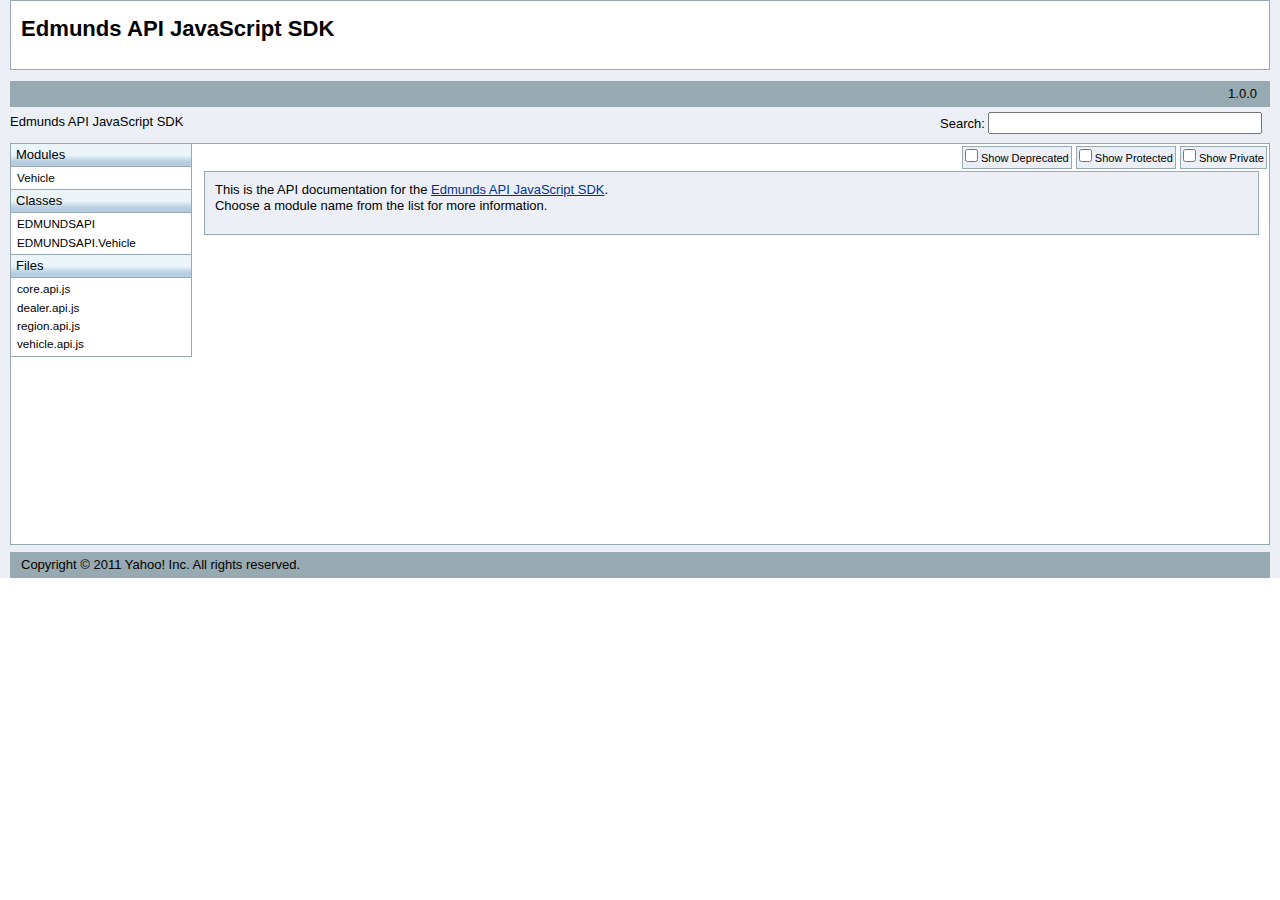
<file: docs/index.html>
<!DOCTYPE HTML PUBLIC "-//W3C//DTD HTML 4.01//EN" "http://www.w3.org/TR/html4/strict.dtd">
<html xmlns:yui="http://yuilibrary.com/rdf/1.0/yui.rdf#">
<head>
    <meta http-equiv="content-type" content="text/html; charset=UTF-8" />
	<title>API:    (YUI Library)</title>

	<link rel="stylesheet" type="text/css" href="assets/reset-fonts-grids-min.css?stamp=1310329625.88" />
	<link rel="stylesheet" type="text/css" href="assets/api.css?stamp=1310329625.88" />

    <script type="text/javascript" src="assets/api-js?stamp=1310329625.88"></script>
    <script type="text/javascript" src="assets/ac-js?stamp=1310329625.88"></script>
</head>

<body id="yahoo-com">

<div id="doc3" class="yui-t2">
	<div id="hd">
        <h1><a href="http://developer.edmunds.com/" title="Edmunds API JavaScript SDK">Edmunds API JavaScript SDK</a></h1>
        <h3>&nbsp; <span class="subtitle">1.0.0</span></h3>
        <a href="./index.html" title="Edmunds API JavaScript SDK">Edmunds API JavaScript SDK</a> 
        <form onsubmit="return false">
            <div id="propertysearch">
                Search: <input autocomplete="off" id="searchinput" />
                <div id="searchresults">
                    &nbsp;
                </div>
            </div>
        </form>
	</div>

	<div id="bd">
		<div id="yui-main">
			<div class="yui-b">
            <form action="#" name="yui-classopts-form" method="get" id="yui-classopts-form">
                <fieldset>
                    <legend>Filters</legend>
                <span class="classopts"><input type="checkbox" name="show_private" id="show_private" /> <label for="show_private">Show Private</label></span>
                <span class="classopts"><input type="checkbox" name="show_protected" id="show_protected" /> <label for="show_protected">Show Protected</label></span>
                <span class="classopts"><input type="checkbox" name="show_deprecated" id="show_deprecated" /> <label for="show_deprecated">Show Deprecated</label></span>
                </fieldset>
            </form>

                    <div class="summary description">
                      This is the API documentation for the 
                      <a href="http://github.com/ielshareef/edmunds-javascript-sdk">Edmunds API JavaScript SDK</a>.
                      <p>Choose a module name from the list for more information.</p>
                    </div>


			</div>
		</div>
		<div class="yui-b">
            <div class="nav">

                    <div id="moduleList" class="module">
                        <h4>Modules</h4>
                        <ul class="content">
                                <li class=""><a href="module_Vehicle.html" title="Vehicle">Vehicle</a></li>
                        </ul>
                    </div>

                    <div id="classList" class="module">
                        <h4>Classes</h4>
                        <ul class="content">
                                <li class=""><a href="EDMUNDSAPI.html" title="EDMUNDSAPI">EDMUNDSAPI</a></li>
                                <li class=""><a href="EDMUNDSAPI.Vehicle.html" title="EDMUNDSAPI.Vehicle">EDMUNDSAPI.Vehicle</a></li>
                        </ul>
                    </div>

                    <div id="fileList" class="module">
                        <h4>Files</h4>
                        <ul class="content">        
                                <li class=""><a href="core.api.js.html" title="core.api.js">core.api.js</a></li>
                                <li class=""><a href="dealer.api.js.html" title="dealer.api.js">dealer.api.js</a></li>
                                <li class=""><a href="region.api.js.html" title="region.api.js">region.api.js</a></li>
                                <li class=""><a href="vehicle.api.js.html" title="vehicle.api.js">vehicle.api.js</a></li>
                        </ul>
                    </div>





            </div>
		</div>
	</div>
	<div id="ft">
        <hr />
        Copyright &copy; 2011 Yahoo! Inc. All rights reserved.
	</div>
</div>
<script type="text/javascript">
    ALL_YUI_PROPS = [{"url": "EDMUNDSAPI.html#method_getBaseUrl", "access": "", "host": "EDMUNDSAPI", "type": "method", "name": "getBaseUrl"}, {"url": "EDMUNDSAPI.Vehicle.html#method_getFutureMakes", "access": "", "host": "EDMUNDSAPI.Vehicle", "type": "method", "name": "getFutureMakes"}, {"url": "EDMUNDSAPI.Vehicle.html#method_getFutureModelsByMakeId", "access": "", "host": "EDMUNDSAPI.Vehicle", "type": "method", "name": "getFutureModelsByMakeId"}, {"url": "EDMUNDSAPI.Vehicle.html#method_getListOfMakes", "access": "", "host": "EDMUNDSAPI.Vehicle", "type": "method", "name": "getListOfMakes"}, {"url": "EDMUNDSAPI.Vehicle.html#method_getListOfModelsByMake", "access": "", "host": "EDMUNDSAPI.Vehicle", "type": "method", "name": "getListOfModelsByMake"}, {"url": "EDMUNDSAPI.Vehicle.html#method_getListOfTypes", "access": "", "host": "EDMUNDSAPI.Vehicle", "type": "method", "name": "getListOfTypes"}, {"url": "EDMUNDSAPI.Vehicle.html#method_getMakeById", "access": "", "host": "EDMUNDSAPI.Vehicle", "type": "method", "name": "getMakeById"}, {"url": "EDMUNDSAPI.Vehicle.html#method_getMakeByName", "access": "", "host": "EDMUNDSAPI.Vehicle", "type": "method", "name": "getMakeByName"}, {"url": "EDMUNDSAPI.Vehicle.html#method_getMakes", "access": "", "host": "EDMUNDSAPI.Vehicle", "type": "method", "name": "getMakes"}, {"url": "EDMUNDSAPI.Vehicle.html#method_getMakesByState", "access": "", "host": "EDMUNDSAPI.Vehicle", "type": "method", "name": "getMakesByState"}, {"url": "EDMUNDSAPI.Vehicle.html#method_getMakesByYear", "access": "", "host": "EDMUNDSAPI.Vehicle", "type": "method", "name": "getMakesByYear"}, {"url": "EDMUNDSAPI.Vehicle.html#method_getModelById", "access": "", "host": "EDMUNDSAPI.Vehicle", "type": "method", "name": "getModelById"}, {"url": "EDMUNDSAPI.Vehicle.html#method_getModelByMakeAndModelName", "access": "", "host": "EDMUNDSAPI.Vehicle", "type": "method", "name": "getModelByMakeAndModelName"}, {"url": "EDMUNDSAPI.Vehicle.html#method_getModelsByMakeAndState", "access": "", "host": "EDMUNDSAPI.Vehicle", "type": "method", "name": "getModelsByMakeAndState"}, {"url": "EDMUNDSAPI.Vehicle.html#method_getModelsByMakeAndYear", "access": "", "host": "EDMUNDSAPI.Vehicle", "type": "method", "name": "getModelsByMakeAndYear"}, {"url": "EDMUNDSAPI.Vehicle.html#method_getModelsByMakeId", "access": "", "host": "EDMUNDSAPI.Vehicle", "type": "method", "name": "getModelsByMakeId"}, {"url": "EDMUNDSAPI.Vehicle.html#method_getModelsByMakeName", "access": "", "host": "EDMUNDSAPI.Vehicle", "type": "method", "name": "getModelsByMakeName"}, {"url": "EDMUNDSAPI.Vehicle.html#method_getNewMakes", "access": "", "host": "EDMUNDSAPI.Vehicle", "type": "method", "name": "getNewMakes"}, {"url": "EDMUNDSAPI.Vehicle.html#method_getNewModelsByMakeId", "access": "", "host": "EDMUNDSAPI.Vehicle", "type": "method", "name": "getNewModelsByMakeId"}, {"url": "EDMUNDSAPI.Vehicle.html#method_getUsedMakes", "access": "", "host": "EDMUNDSAPI.Vehicle", "type": "method", "name": "getUsedMakes"}, {"url": "EDMUNDSAPI.Vehicle.html#method_getUsedModelsByMakeId", "access": "", "host": "EDMUNDSAPI.Vehicle", "type": "method", "name": "getUsedModelsByMakeId"}, {"url": "EDMUNDSAPI.Vehicle.html#method_getVehicle", "access": "", "host": "EDMUNDSAPI.Vehicle", "type": "method", "name": "getVehicle"}, {"url": "EDMUNDSAPI.html#method_getVersion", "access": "", "host": "EDMUNDSAPI", "type": "method", "name": "getVersion"}, {"url": "EDMUNDSAPI.html#method_invoke", "access": "", "host": "EDMUNDSAPI", "type": "method", "name": "invoke"}, {"url": "EDMUNDSAPI.html#method_setVersion", "access": "", "host": "EDMUNDSAPI", "type": "method", "name": "setVersion"}];
</script>
</body>
</html>
</file>
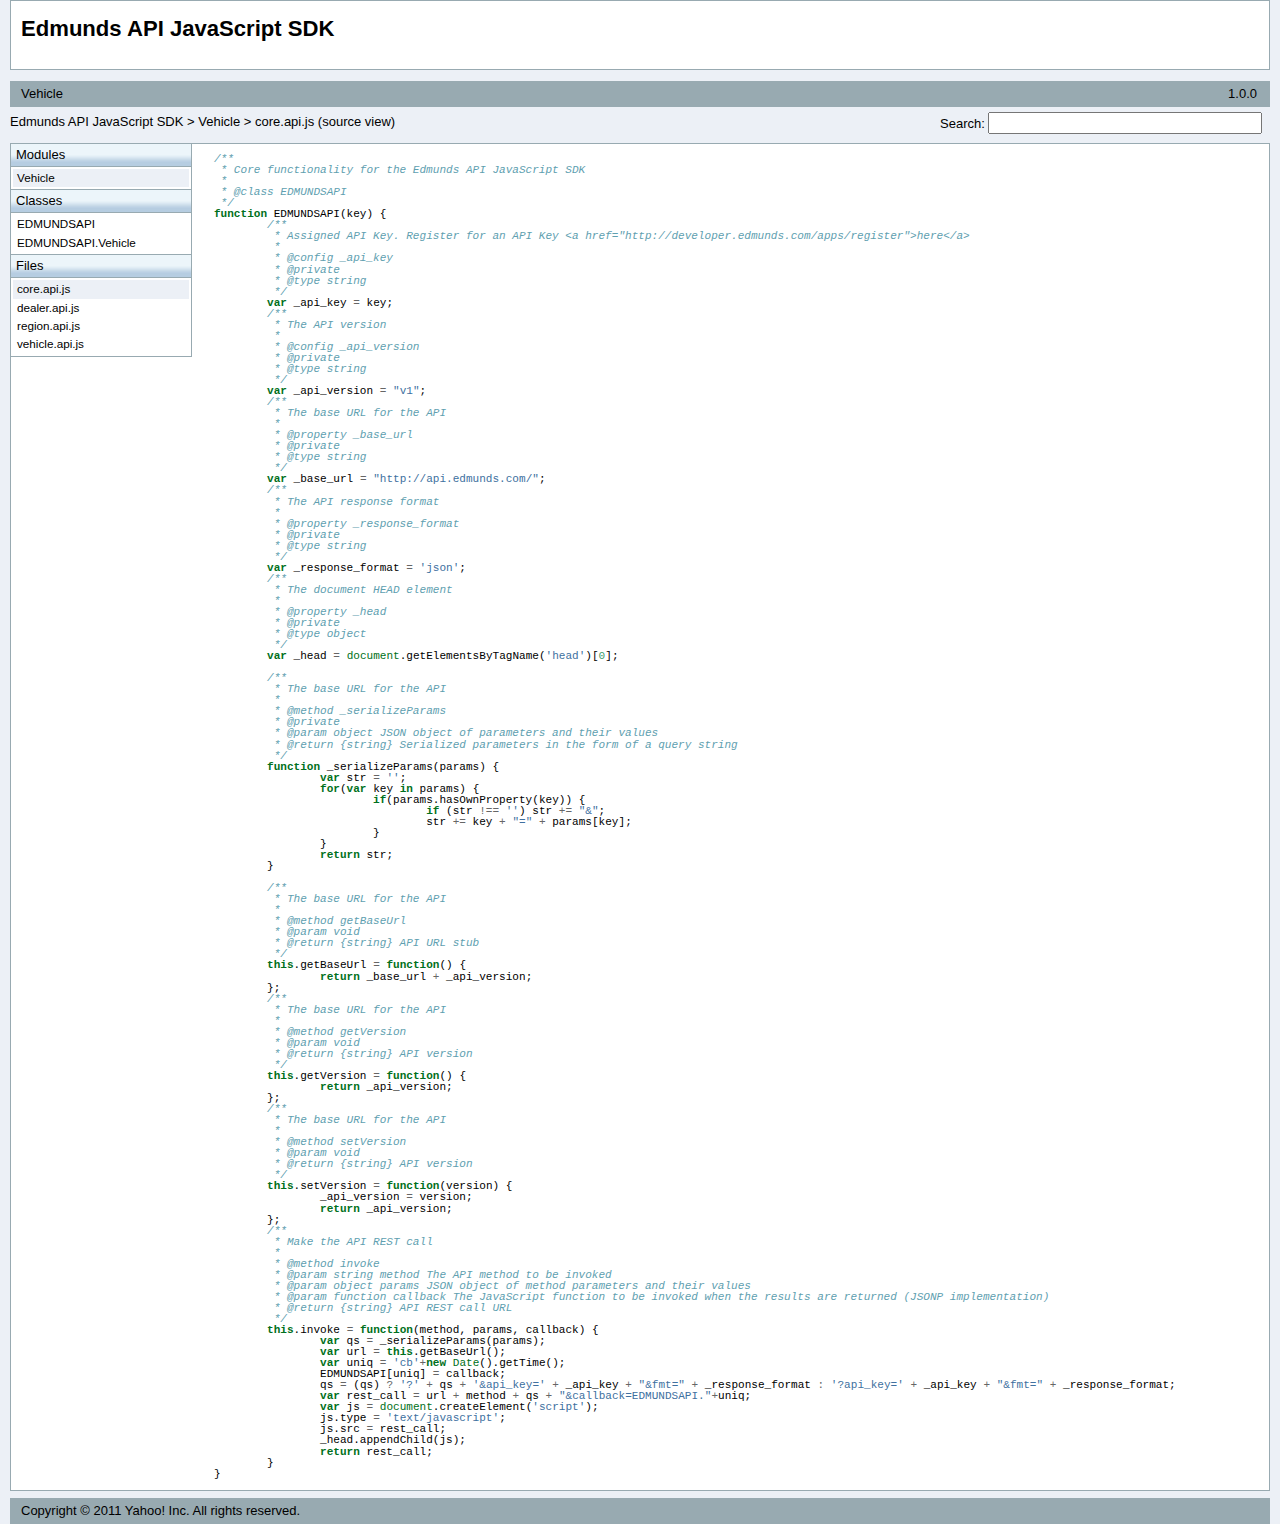
<file: docs/core.api.js.html>
<!DOCTYPE HTML PUBLIC "-//W3C//DTD HTML 4.01//EN" "http://www.w3.org/TR/html4/strict.dtd">
<html xmlns:yui="http://yuilibrary.com/rdf/1.0/yui.rdf#">
<head>
    <meta http-equiv="content-type" content="text/html; charset=UTF-8" />
	<title>API: Vehicle   core.api.js  (YUI Library)</title>

	<link rel="stylesheet" type="text/css" href="assets/reset-fonts-grids-min.css?stamp=1310329625.85" />
	<link rel="stylesheet" type="text/css" href="assets/api.css?stamp=1310329625.85" />

    <script type="text/javascript" src="assets/api-js?stamp=1310329625.85"></script>
    <script type="text/javascript" src="assets/ac-js?stamp=1310329625.85"></script>
</head>

<body id="yahoo-com">

<div id="doc3" class="yui-t2">
	<div id="hd">
        <h1><a href="http://developer.edmunds.com/" title="Edmunds API JavaScript SDK">Edmunds API JavaScript SDK</a></h1>
        <h3>Vehicle&nbsp; <span class="subtitle">1.0.0</span></h3>
        <a href="./index.html" title="Edmunds API JavaScript SDK">Edmunds API JavaScript SDK</a> 
            &gt; <a href="./module_vehicle.html" title="Vehicle">Vehicle</a>
                
                 &gt; core.api.js (source view) 
        <form onsubmit="return false">
            <div id="propertysearch">
                Search: <input autocomplete="off" id="searchinput" />
                <div id="searchresults">
                    &nbsp;
                </div>
            </div>
        </form>
	</div>

	<div id="bd">
		<div id="yui-main">
			<div class="yui-b">
            <form action="#" name="yui-classopts-form" method="get" id="yui-classopts-form">
                <fieldset>
                    <legend>Filters</legend>
                <span class="classopts"><input type="checkbox" name="show_private" id="show_private" /> <label for="show_private">Show Private</label></span>
                <span class="classopts"><input type="checkbox" name="show_protected" id="show_protected" /> <label for="show_protected">Show Protected</label></span>
                <span class="classopts"><input type="checkbox" name="show_deprecated" id="show_deprecated" /> <label for="show_deprecated">Show Deprecated</label></span>
                </fieldset>
            </form>

                    <div id="srcout">
                        <style>
                            #doc3 .classopts { display:none; }
                        </style>
<div class="highlight"><pre><span class="cm">/**</span>
<span class="cm"> * Core functionality for the Edmunds API JavaScript SDK</span>
<span class="cm"> *</span>
<span class="cm"> * @class EDMUNDSAPI</span>
<span class="cm"> */</span>
<span class="kd">function</span> <span class="nx">EDMUNDSAPI</span><span class="p">(</span><span class="nx">key</span><span class="p">)</span> <span class="p">{</span>
	<span class="cm">/**</span>
<span class="cm">	 * Assigned API Key. Register for an API Key &lt;a href=&quot;http://developer.edmunds.com/apps/register&quot;&gt;here&lt;/a&gt; </span>
<span class="cm">	 *</span>
<span class="cm">	 * @config _api_key</span>
<span class="cm">	 * @private</span>
<span class="cm">	 * @type string</span>
<span class="cm">	 */</span>
	<span class="kd">var</span> <span class="nx">_api_key</span> <span class="o">=</span> <span class="nx">key</span><span class="p">;</span>
	<span class="cm">/**</span>
<span class="cm">	 * The API version</span>
<span class="cm">	 *</span>
<span class="cm">	 * @config _api_version</span>
<span class="cm">	 * @private</span>
<span class="cm">	 * @type string</span>
<span class="cm">	 */</span>
	<span class="kd">var</span> <span class="nx">_api_version</span> <span class="o">=</span> <span class="s2">&quot;v1&quot;</span><span class="p">;</span>
	<span class="cm">/**</span>
<span class="cm">	 * The base URL for the API</span>
<span class="cm">	 *</span>
<span class="cm">	 * @property _base_url</span>
<span class="cm">	 * @private</span>
<span class="cm">	 * @type string</span>
<span class="cm">	 */</span>
	<span class="kd">var</span> <span class="nx">_base_url</span> <span class="o">=</span> <span class="s2">&quot;http://api.edmunds.com/&quot;</span><span class="p">;</span>
	<span class="cm">/**</span>
<span class="cm">	 * The API response format</span>
<span class="cm">	 *</span>
<span class="cm">	 * @property _response_format</span>
<span class="cm">	 * @private</span>
<span class="cm">	 * @type string</span>
<span class="cm">	 */</span>
	<span class="kd">var</span> <span class="nx">_response_format</span> <span class="o">=</span> <span class="s1">&#39;json&#39;</span><span class="p">;</span>
	<span class="cm">/**</span>
<span class="cm">	 * The document HEAD element</span>
<span class="cm">	 *</span>
<span class="cm">	 * @property _head</span>
<span class="cm">	 * @private</span>
<span class="cm">	 * @type object</span>
<span class="cm">	 */</span>
	<span class="kd">var</span> <span class="nx">_head</span> <span class="o">=</span> <span class="nb">document</span><span class="p">.</span><span class="nx">getElementsByTagName</span><span class="p">(</span><span class="s1">&#39;head&#39;</span><span class="p">)[</span><span class="mi">0</span><span class="p">];</span>
	
	<span class="cm">/**</span>
<span class="cm">	 * The base URL for the API</span>
<span class="cm">	 *</span>
<span class="cm">	 * @method _serializeParams</span>
<span class="cm">	 * @private</span>
<span class="cm">	 * @param object JSON object of parameters and their values</span>
<span class="cm">	 * @return {string} Serialized parameters in the form of a query string</span>
<span class="cm">	 */</span>
	<span class="kd">function</span> <span class="nx">_serializeParams</span><span class="p">(</span><span class="nx">params</span><span class="p">)</span> <span class="p">{</span>
		<span class="kd">var</span> <span class="nx">str</span> <span class="o">=</span> <span class="s1">&#39;&#39;</span><span class="p">;</span>
		<span class="k">for</span><span class="p">(</span><span class="kd">var</span> <span class="nx">key</span> <span class="k">in</span> <span class="nx">params</span><span class="p">)</span> <span class="p">{</span>
			<span class="k">if</span><span class="p">(</span><span class="nx">params</span><span class="p">.</span><span class="nx">hasOwnProperty</span><span class="p">(</span><span class="nx">key</span><span class="p">))</span> <span class="p">{</span>
				<span class="k">if</span> <span class="p">(</span><span class="nx">str</span> <span class="o">!==</span> <span class="s1">&#39;&#39;</span><span class="p">)</span> <span class="nx">str</span> <span class="o">+=</span> <span class="s2">&quot;&amp;&quot;</span><span class="p">;</span>
		   		<span class="nx">str</span> <span class="o">+=</span> <span class="nx">key</span> <span class="o">+</span> <span class="s2">&quot;=&quot;</span> <span class="o">+</span> <span class="nx">params</span><span class="p">[</span><span class="nx">key</span><span class="p">];</span>
			<span class="p">}</span>
		<span class="p">}</span>
		<span class="k">return</span> <span class="nx">str</span><span class="p">;</span>
	<span class="p">}</span>

	<span class="cm">/**</span>
<span class="cm">	 * The base URL for the API</span>
<span class="cm">	 *</span>
<span class="cm">	 * @method getBaseUrl</span>
<span class="cm">	 * @param void</span>
<span class="cm">	 * @return {string} API URL stub</span>
<span class="cm">	 */</span>
	<span class="k">this</span><span class="p">.</span><span class="nx">getBaseUrl</span> <span class="o">=</span> <span class="kd">function</span><span class="p">()</span> <span class="p">{</span>
		<span class="k">return</span> <span class="nx">_base_url</span> <span class="o">+</span> <span class="nx">_api_version</span><span class="p">;</span>
	<span class="p">};</span>
	<span class="cm">/**</span>
<span class="cm">	 * The base URL for the API</span>
<span class="cm">	 *</span>
<span class="cm">	 * @method getVersion</span>
<span class="cm">	 * @param void</span>
<span class="cm">	 * @return {string} API version</span>
<span class="cm">	 */</span>
	<span class="k">this</span><span class="p">.</span><span class="nx">getVersion</span> <span class="o">=</span> <span class="kd">function</span><span class="p">()</span> <span class="p">{</span>
		<span class="k">return</span> <span class="nx">_api_version</span><span class="p">;</span>
	<span class="p">};</span>
	<span class="cm">/**</span>
<span class="cm">	 * The base URL for the API</span>
<span class="cm">	 *</span>
<span class="cm">	 * @method setVersion</span>
<span class="cm">	 * @param void</span>
<span class="cm">	 * @return {string} API version</span>
<span class="cm">	 */</span>
	<span class="k">this</span><span class="p">.</span><span class="nx">setVersion</span> <span class="o">=</span> <span class="kd">function</span><span class="p">(</span><span class="nx">version</span><span class="p">)</span> <span class="p">{</span>
		<span class="nx">_api_version</span> <span class="o">=</span> <span class="nx">version</span><span class="p">;</span>
		<span class="k">return</span> <span class="nx">_api_version</span><span class="p">;</span>
	<span class="p">};</span>
	<span class="cm">/**</span>
<span class="cm">	 * Make the API REST call</span>
<span class="cm">	 *</span>
<span class="cm">	 * @method invoke</span>
<span class="cm">	 * @param string method The API method to be invoked</span>
<span class="cm">	 * @param object params JSON object of method parameters and their values</span>
<span class="cm">	 * @param function callback The JavaScript function to be invoked when the results are returned (JSONP implementation)</span>
<span class="cm">	 * @return {string} API REST call URL</span>
<span class="cm">	 */</span>
	<span class="k">this</span><span class="p">.</span><span class="nx">invoke</span> <span class="o">=</span> <span class="kd">function</span><span class="p">(</span><span class="nx">method</span><span class="p">,</span> <span class="nx">params</span><span class="p">,</span> <span class="nx">callback</span><span class="p">)</span> <span class="p">{</span>
		<span class="kd">var</span> <span class="nx">qs</span> <span class="o">=</span> <span class="nx">_serializeParams</span><span class="p">(</span><span class="nx">params</span><span class="p">);</span>
		<span class="kd">var</span> <span class="nx">url</span> <span class="o">=</span> <span class="k">this</span><span class="p">.</span><span class="nx">getBaseUrl</span><span class="p">();</span>
		<span class="kd">var</span> <span class="nx">uniq</span> <span class="o">=</span> <span class="s1">&#39;cb&#39;</span><span class="o">+</span><span class="k">new</span> <span class="nb">Date</span><span class="p">().</span><span class="nx">getTime</span><span class="p">();</span>
		<span class="nx">EDMUNDSAPI</span><span class="p">[</span><span class="nx">uniq</span><span class="p">]</span> <span class="o">=</span> <span class="nx">callback</span><span class="p">;</span>
		<span class="nx">qs</span> <span class="o">=</span> <span class="p">(</span><span class="nx">qs</span><span class="p">)</span> <span class="o">?</span> <span class="s1">&#39;?&#39;</span> <span class="o">+</span> <span class="nx">qs</span> <span class="o">+</span> <span class="s1">&#39;&amp;api_key=&#39;</span> <span class="o">+</span> <span class="nx">_api_key</span> <span class="o">+</span> <span class="s2">&quot;&amp;fmt=&quot;</span> <span class="o">+</span> <span class="nx">_response_format</span> <span class="o">:</span> <span class="s1">&#39;?api_key=&#39;</span> <span class="o">+</span> <span class="nx">_api_key</span> <span class="o">+</span> <span class="s2">&quot;&amp;fmt=&quot;</span> <span class="o">+</span> <span class="nx">_response_format</span><span class="p">;</span>
		<span class="kd">var</span> <span class="nx">rest_call</span> <span class="o">=</span> <span class="nx">url</span> <span class="o">+</span> <span class="nx">method</span> <span class="o">+</span> <span class="nx">qs</span> <span class="o">+</span> <span class="s2">&quot;&amp;callback=EDMUNDSAPI.&quot;</span><span class="o">+</span><span class="nx">uniq</span><span class="p">;</span>
		<span class="kd">var</span> <span class="nx">js</span> <span class="o">=</span> <span class="nb">document</span><span class="p">.</span><span class="nx">createElement</span><span class="p">(</span><span class="s1">&#39;script&#39;</span><span class="p">);</span>
		<span class="nx">js</span><span class="p">.</span><span class="nx">type</span> <span class="o">=</span> <span class="s1">&#39;text/javascript&#39;</span><span class="p">;</span>
		<span class="nx">js</span><span class="p">.</span><span class="nx">src</span> <span class="o">=</span> <span class="nx">rest_call</span><span class="p">;</span>
		<span class="nx">_head</span><span class="p">.</span><span class="nx">appendChild</span><span class="p">(</span><span class="nx">js</span><span class="p">);</span>
		<span class="k">return</span> <span class="nx">rest_call</span><span class="p">;</span>
	<span class="p">}</span>
<span class="p">}</span>
</pre></div>
                    </div>
			</div>
		</div>
		<div class="yui-b">
            <div class="nav">

                    <div id="moduleList" class="module">
                        <h4>Modules</h4>
                        <ul class="content">
                                <li class="selected"><a href="module_Vehicle.html" title="Vehicle">Vehicle</a></li>
                        </ul>
                    </div>

                    <div id="classList" class="module">
                        <h4>Classes</h4>
                        <ul class="content">
                                <li class=""><a href="EDMUNDSAPI.html" title="EDMUNDSAPI">EDMUNDSAPI</a></li>
                                <li class=""><a href="EDMUNDSAPI.Vehicle.html" title="EDMUNDSAPI.Vehicle">EDMUNDSAPI.Vehicle</a></li>
                        </ul>
                    </div>

                    <div id="fileList" class="module">
                        <h4>Files</h4>
                        <ul class="content">        
                                <li class="selected"><a href="core.api.js.html" title="core.api.js">core.api.js</a></li>
                                <li class=""><a href="dealer.api.js.html" title="dealer.api.js">dealer.api.js</a></li>
                                <li class=""><a href="region.api.js.html" title="region.api.js">region.api.js</a></li>
                                <li class=""><a href="vehicle.api.js.html" title="vehicle.api.js">vehicle.api.js</a></li>
                        </ul>
                    </div>





            </div>
		</div>
	</div>
	<div id="ft">
        <hr />
        Copyright &copy; 2011 Yahoo! Inc. All rights reserved.
	</div>
</div>
<script type="text/javascript">
    ALL_YUI_PROPS = [{"url": "EDMUNDSAPI.html#method_getBaseUrl", "access": "", "host": "EDMUNDSAPI", "type": "method", "name": "getBaseUrl"}, {"url": "EDMUNDSAPI.Vehicle.html#method_getFutureMakes", "access": "", "host": "EDMUNDSAPI.Vehicle", "type": "method", "name": "getFutureMakes"}, {"url": "EDMUNDSAPI.Vehicle.html#method_getFutureModelsByMakeId", "access": "", "host": "EDMUNDSAPI.Vehicle", "type": "method", "name": "getFutureModelsByMakeId"}, {"url": "EDMUNDSAPI.Vehicle.html#method_getListOfMakes", "access": "", "host": "EDMUNDSAPI.Vehicle", "type": "method", "name": "getListOfMakes"}, {"url": "EDMUNDSAPI.Vehicle.html#method_getListOfModelsByMake", "access": "", "host": "EDMUNDSAPI.Vehicle", "type": "method", "name": "getListOfModelsByMake"}, {"url": "EDMUNDSAPI.Vehicle.html#method_getListOfTypes", "access": "", "host": "EDMUNDSAPI.Vehicle", "type": "method", "name": "getListOfTypes"}, {"url": "EDMUNDSAPI.Vehicle.html#method_getMakeById", "access": "", "host": "EDMUNDSAPI.Vehicle", "type": "method", "name": "getMakeById"}, {"url": "EDMUNDSAPI.Vehicle.html#method_getMakeByName", "access": "", "host": "EDMUNDSAPI.Vehicle", "type": "method", "name": "getMakeByName"}, {"url": "EDMUNDSAPI.Vehicle.html#method_getMakes", "access": "", "host": "EDMUNDSAPI.Vehicle", "type": "method", "name": "getMakes"}, {"url": "EDMUNDSAPI.Vehicle.html#method_getMakesByState", "access": "", "host": "EDMUNDSAPI.Vehicle", "type": "method", "name": "getMakesByState"}, {"url": "EDMUNDSAPI.Vehicle.html#method_getMakesByYear", "access": "", "host": "EDMUNDSAPI.Vehicle", "type": "method", "name": "getMakesByYear"}, {"url": "EDMUNDSAPI.Vehicle.html#method_getModelById", "access": "", "host": "EDMUNDSAPI.Vehicle", "type": "method", "name": "getModelById"}, {"url": "EDMUNDSAPI.Vehicle.html#method_getModelByMakeAndModelName", "access": "", "host": "EDMUNDSAPI.Vehicle", "type": "method", "name": "getModelByMakeAndModelName"}, {"url": "EDMUNDSAPI.Vehicle.html#method_getModelsByMakeAndState", "access": "", "host": "EDMUNDSAPI.Vehicle", "type": "method", "name": "getModelsByMakeAndState"}, {"url": "EDMUNDSAPI.Vehicle.html#method_getModelsByMakeAndYear", "access": "", "host": "EDMUNDSAPI.Vehicle", "type": "method", "name": "getModelsByMakeAndYear"}, {"url": "EDMUNDSAPI.Vehicle.html#method_getModelsByMakeId", "access": "", "host": "EDMUNDSAPI.Vehicle", "type": "method", "name": "getModelsByMakeId"}, {"url": "EDMUNDSAPI.Vehicle.html#method_getModelsByMakeName", "access": "", "host": "EDMUNDSAPI.Vehicle", "type": "method", "name": "getModelsByMakeName"}, {"url": "EDMUNDSAPI.Vehicle.html#method_getNewMakes", "access": "", "host": "EDMUNDSAPI.Vehicle", "type": "method", "name": "getNewMakes"}, {"url": "EDMUNDSAPI.Vehicle.html#method_getNewModelsByMakeId", "access": "", "host": "EDMUNDSAPI.Vehicle", "type": "method", "name": "getNewModelsByMakeId"}, {"url": "EDMUNDSAPI.Vehicle.html#method_getUsedMakes", "access": "", "host": "EDMUNDSAPI.Vehicle", "type": "method", "name": "getUsedMakes"}, {"url": "EDMUNDSAPI.Vehicle.html#method_getUsedModelsByMakeId", "access": "", "host": "EDMUNDSAPI.Vehicle", "type": "method", "name": "getUsedModelsByMakeId"}, {"url": "EDMUNDSAPI.Vehicle.html#method_getVehicle", "access": "", "host": "EDMUNDSAPI.Vehicle", "type": "method", "name": "getVehicle"}, {"url": "EDMUNDSAPI.html#method_getVersion", "access": "", "host": "EDMUNDSAPI", "type": "method", "name": "getVersion"}, {"url": "EDMUNDSAPI.html#method_invoke", "access": "", "host": "EDMUNDSAPI", "type": "method", "name": "invoke"}, {"url": "EDMUNDSAPI.html#method_setVersion", "access": "", "host": "EDMUNDSAPI", "type": "method", "name": "setVersion"}];
</script>
</body>
</html>
</file>
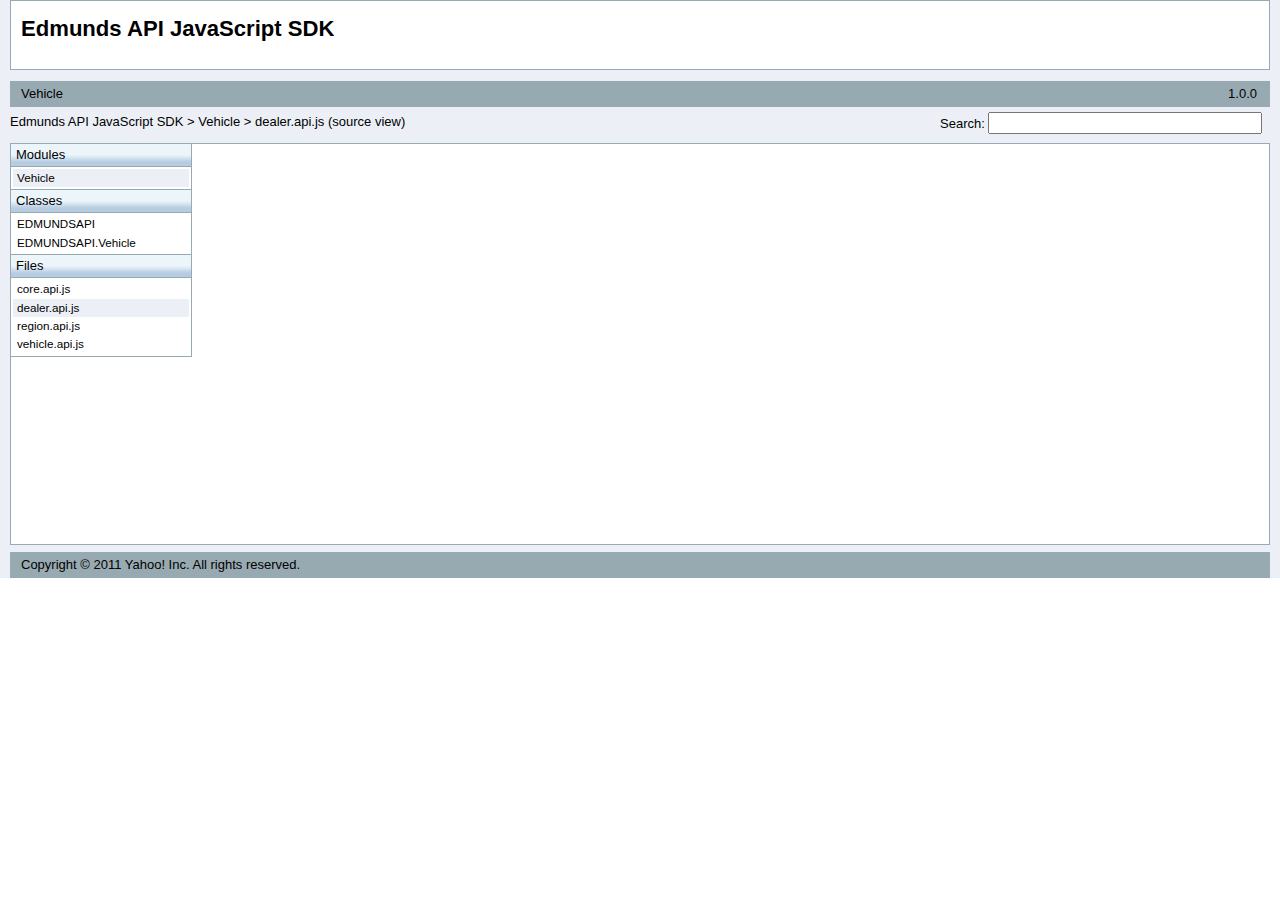
<file: docs/dealer.api.js.html>
<!DOCTYPE HTML PUBLIC "-//W3C//DTD HTML 4.01//EN" "http://www.w3.org/TR/html4/strict.dtd">
<html xmlns:yui="http://yuilibrary.com/rdf/1.0/yui.rdf#">
<head>
    <meta http-equiv="content-type" content="text/html; charset=UTF-8" />
	<title>API: Vehicle   dealer.api.js  (YUI Library)</title>

	<link rel="stylesheet" type="text/css" href="assets/reset-fonts-grids-min.css?stamp=1310329625.85" />
	<link rel="stylesheet" type="text/css" href="assets/api.css?stamp=1310329625.85" />

    <script type="text/javascript" src="assets/api-js?stamp=1310329625.85"></script>
    <script type="text/javascript" src="assets/ac-js?stamp=1310329625.85"></script>
</head>

<body id="yahoo-com">

<div id="doc3" class="yui-t2">
	<div id="hd">
        <h1><a href="http://developer.edmunds.com/" title="Edmunds API JavaScript SDK">Edmunds API JavaScript SDK</a></h1>
        <h3>Vehicle&nbsp; <span class="subtitle">1.0.0</span></h3>
        <a href="./index.html" title="Edmunds API JavaScript SDK">Edmunds API JavaScript SDK</a> 
            &gt; <a href="./module_vehicle.html" title="Vehicle">Vehicle</a>
                
                 &gt; dealer.api.js (source view) 
        <form onsubmit="return false">
            <div id="propertysearch">
                Search: <input autocomplete="off" id="searchinput" />
                <div id="searchresults">
                    &nbsp;
                </div>
            </div>
        </form>
	</div>

	<div id="bd">
		<div id="yui-main">
			<div class="yui-b">
            <form action="#" name="yui-classopts-form" method="get" id="yui-classopts-form">
                <fieldset>
                    <legend>Filters</legend>
                <span class="classopts"><input type="checkbox" name="show_private" id="show_private" /> <label for="show_private">Show Private</label></span>
                <span class="classopts"><input type="checkbox" name="show_protected" id="show_protected" /> <label for="show_protected">Show Protected</label></span>
                <span class="classopts"><input type="checkbox" name="show_deprecated" id="show_deprecated" /> <label for="show_deprecated">Show Deprecated</label></span>
                </fieldset>
            </form>

                    <div id="srcout">
                        <style>
                            #doc3 .classopts { display:none; }
                        </style>
<div class="highlight"><pre>
</pre></div>
                    </div>
			</div>
		</div>
		<div class="yui-b">
            <div class="nav">

                    <div id="moduleList" class="module">
                        <h4>Modules</h4>
                        <ul class="content">
                                <li class="selected"><a href="module_Vehicle.html" title="Vehicle">Vehicle</a></li>
                        </ul>
                    </div>

                    <div id="classList" class="module">
                        <h4>Classes</h4>
                        <ul class="content">
                                <li class=""><a href="EDMUNDSAPI.html" title="EDMUNDSAPI">EDMUNDSAPI</a></li>
                                <li class=""><a href="EDMUNDSAPI.Vehicle.html" title="EDMUNDSAPI.Vehicle">EDMUNDSAPI.Vehicle</a></li>
                        </ul>
                    </div>

                    <div id="fileList" class="module">
                        <h4>Files</h4>
                        <ul class="content">        
                                <li class=""><a href="core.api.js.html" title="core.api.js">core.api.js</a></li>
                                <li class="selected"><a href="dealer.api.js.html" title="dealer.api.js">dealer.api.js</a></li>
                                <li class=""><a href="region.api.js.html" title="region.api.js">region.api.js</a></li>
                                <li class=""><a href="vehicle.api.js.html" title="vehicle.api.js">vehicle.api.js</a></li>
                        </ul>
                    </div>





            </div>
		</div>
	</div>
	<div id="ft">
        <hr />
        Copyright &copy; 2011 Yahoo! Inc. All rights reserved.
	</div>
</div>
<script type="text/javascript">
    ALL_YUI_PROPS = [{"url": "EDMUNDSAPI.html#method_getBaseUrl", "access": "", "host": "EDMUNDSAPI", "type": "method", "name": "getBaseUrl"}, {"url": "EDMUNDSAPI.Vehicle.html#method_getFutureMakes", "access": "", "host": "EDMUNDSAPI.Vehicle", "type": "method", "name": "getFutureMakes"}, {"url": "EDMUNDSAPI.Vehicle.html#method_getFutureModelsByMakeId", "access": "", "host": "EDMUNDSAPI.Vehicle", "type": "method", "name": "getFutureModelsByMakeId"}, {"url": "EDMUNDSAPI.Vehicle.html#method_getListOfMakes", "access": "", "host": "EDMUNDSAPI.Vehicle", "type": "method", "name": "getListOfMakes"}, {"url": "EDMUNDSAPI.Vehicle.html#method_getListOfModelsByMake", "access": "", "host": "EDMUNDSAPI.Vehicle", "type": "method", "name": "getListOfModelsByMake"}, {"url": "EDMUNDSAPI.Vehicle.html#method_getListOfTypes", "access": "", "host": "EDMUNDSAPI.Vehicle", "type": "method", "name": "getListOfTypes"}, {"url": "EDMUNDSAPI.Vehicle.html#method_getMakeById", "access": "", "host": "EDMUNDSAPI.Vehicle", "type": "method", "name": "getMakeById"}, {"url": "EDMUNDSAPI.Vehicle.html#method_getMakeByName", "access": "", "host": "EDMUNDSAPI.Vehicle", "type": "method", "name": "getMakeByName"}, {"url": "EDMUNDSAPI.Vehicle.html#method_getMakes", "access": "", "host": "EDMUNDSAPI.Vehicle", "type": "method", "name": "getMakes"}, {"url": "EDMUNDSAPI.Vehicle.html#method_getMakesByState", "access": "", "host": "EDMUNDSAPI.Vehicle", "type": "method", "name": "getMakesByState"}, {"url": "EDMUNDSAPI.Vehicle.html#method_getMakesByYear", "access": "", "host": "EDMUNDSAPI.Vehicle", "type": "method", "name": "getMakesByYear"}, {"url": "EDMUNDSAPI.Vehicle.html#method_getModelById", "access": "", "host": "EDMUNDSAPI.Vehicle", "type": "method", "name": "getModelById"}, {"url": "EDMUNDSAPI.Vehicle.html#method_getModelByMakeAndModelName", "access": "", "host": "EDMUNDSAPI.Vehicle", "type": "method", "name": "getModelByMakeAndModelName"}, {"url": "EDMUNDSAPI.Vehicle.html#method_getModelsByMakeAndState", "access": "", "host": "EDMUNDSAPI.Vehicle", "type": "method", "name": "getModelsByMakeAndState"}, {"url": "EDMUNDSAPI.Vehicle.html#method_getModelsByMakeAndYear", "access": "", "host": "EDMUNDSAPI.Vehicle", "type": "method", "name": "getModelsByMakeAndYear"}, {"url": "EDMUNDSAPI.Vehicle.html#method_getModelsByMakeId", "access": "", "host": "EDMUNDSAPI.Vehicle", "type": "method", "name": "getModelsByMakeId"}, {"url": "EDMUNDSAPI.Vehicle.html#method_getModelsByMakeName", "access": "", "host": "EDMUNDSAPI.Vehicle", "type": "method", "name": "getModelsByMakeName"}, {"url": "EDMUNDSAPI.Vehicle.html#method_getNewMakes", "access": "", "host": "EDMUNDSAPI.Vehicle", "type": "method", "name": "getNewMakes"}, {"url": "EDMUNDSAPI.Vehicle.html#method_getNewModelsByMakeId", "access": "", "host": "EDMUNDSAPI.Vehicle", "type": "method", "name": "getNewModelsByMakeId"}, {"url": "EDMUNDSAPI.Vehicle.html#method_getUsedMakes", "access": "", "host": "EDMUNDSAPI.Vehicle", "type": "method", "name": "getUsedMakes"}, {"url": "EDMUNDSAPI.Vehicle.html#method_getUsedModelsByMakeId", "access": "", "host": "EDMUNDSAPI.Vehicle", "type": "method", "name": "getUsedModelsByMakeId"}, {"url": "EDMUNDSAPI.Vehicle.html#method_getVehicle", "access": "", "host": "EDMUNDSAPI.Vehicle", "type": "method", "name": "getVehicle"}, {"url": "EDMUNDSAPI.html#method_getVersion", "access": "", "host": "EDMUNDSAPI", "type": "method", "name": "getVersion"}, {"url": "EDMUNDSAPI.html#method_invoke", "access": "", "host": "EDMUNDSAPI", "type": "method", "name": "invoke"}, {"url": "EDMUNDSAPI.html#method_setVersion", "access": "", "host": "EDMUNDSAPI", "type": "method", "name": "setVersion"}];
</script>
</body>
</html>
</file>
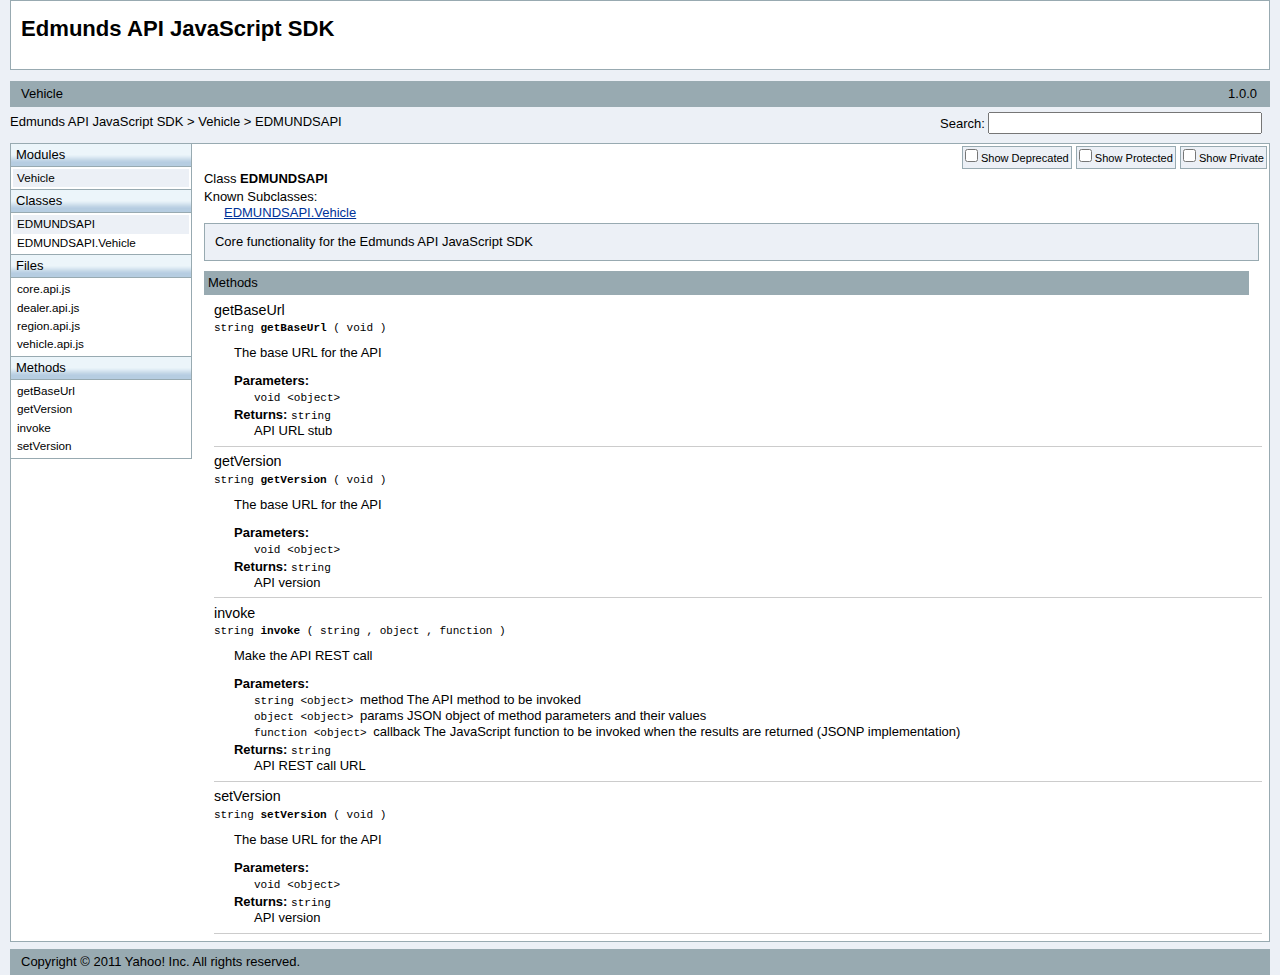
<file: docs/EDMUNDSAPI.html>
<!DOCTYPE HTML PUBLIC "-//W3C//DTD HTML 4.01//EN" "http://www.w3.org/TR/html4/strict.dtd">
<html xmlns:yui="http://yuilibrary.com/rdf/1.0/yui.rdf#">
<head>
    <meta http-equiv="content-type" content="text/html; charset=UTF-8" />
	<title>API: Vehicle  EDMUNDSAPI   (YUI Library)</title>

	<link rel="stylesheet" type="text/css" href="assets/reset-fonts-grids-min.css?stamp=1310329625.85" />
	<link rel="stylesheet" type="text/css" href="assets/api.css?stamp=1310329625.85" />

    <script type="text/javascript" src="assets/api-js?stamp=1310329625.85"></script>
    <script type="text/javascript" src="assets/ac-js?stamp=1310329625.85"></script>
</head>

<body id="yahoo-com">

<div id="doc3" class="yui-t2">
	<div id="hd">
        <h1><a href="http://developer.edmunds.com/" title="Edmunds API JavaScript SDK">Edmunds API JavaScript SDK</a></h1>
        <h3>Vehicle&nbsp; <span class="subtitle">1.0.0</span></h3>
        <a href="./index.html" title="Edmunds API JavaScript SDK">Edmunds API JavaScript SDK</a> 
            &gt; <a href="./module_vehicle.html" title="Vehicle">Vehicle</a>
                 &gt; EDMUNDSAPI 
                
        <form onsubmit="return false">
            <div id="propertysearch">
                Search: <input autocomplete="off" id="searchinput" />
                <div id="searchresults">
                    &nbsp;
                </div>
            </div>
        </form>
	</div>

	<div id="bd">
		<div id="yui-main">
			<div class="yui-b">
            <form action="#" name="yui-classopts-form" method="get" id="yui-classopts-form">
                <fieldset>
                    <legend>Filters</legend>
                <span class="classopts"><input type="checkbox" name="show_private" id="show_private" /> <label for="show_private">Show Private</label></span>
                <span class="classopts"><input type="checkbox" name="show_protected" id="show_protected" /> <label for="show_protected">Show Protected</label></span>
                <span class="classopts"><input type="checkbox" name="show_deprecated" id="show_deprecated" /> <label for="show_deprecated">Show Deprecated</label></span>
                </fieldset>
            </form>

                    <h2>
                        

                        
                        
                            Class <b property="yui:name">EDMUNDSAPI</b>
                        <span class="extends">
                        </span>

                    </h2>
                    <!-- class tree goes here -->
                    
                        <dl class="subclasses" rel="yui:subclasses">
                            <dt>Known Subclasses:</dt>
                            <dd>
                                    <span rel="yui:subclass" resource="EDMUNDSAPI.Vehicle.html">
                                    <a href="EDMUNDSAPI.Vehicle.html" property="yui:name" title="EDMUNDSAPI.Vehicle">EDMUNDSAPI.Vehicle</a>
                                    </span>
                            </dd>
                       </dl>
                
  

                    <div class="summary description" property="yui:description">
                        Core functionality for the Edmunds API JavaScript SDK
                    </div>

                    
                    <div rel="yui:properties" resource="#properties">

                    </div>

                    <div rel="yui:methods" resource="#methods">
                        <div class="section method details">
                            <h3 id="methods">Methods</h3>
                            <div class="content">
                                    <div class="" rel="yui:method" resource="#method_getBaseUrl">
                                    <h4>
                                        <a name="method_getBaseUrl">getBaseUrl</a></h4>
                                    <div class="detail" >
                                        <code>
                                        
                                        
                                        
                                        string
                                            <strong property="yui:name">getBaseUrl</strong>
                                           (
                                                
                                                        
                                                         void
                                                    
                                                
                                            )
                                        </code>
                                        
                                        <div class="description" property="yui:description">
                                            The base URL for the API
                                        </div>

                                        <div class="description">

                                                <dl rel="yui:parameters">
                                                    <dt>Parameters:</dt>
                                                        <dd rel="yui:parameter">
                                                        <code><span property="yui:name">void</span>
                                                        &lt;<span property="yui:type">object</span>&gt;
                                                        </code>
                                                        <span property="yui:description"></span>
                                                        </dd>
                                                </dl>

                                                <dl>
                                                    <dt>Returns:
                                                    <code property="yui:return">
                                                        string
                                                    </code></dt>
                                                    <dd property="yui:returnInfo">API URL stub</dd>
                                                </dl>


             

                                        </div>

                                    </div>
                                    <hr />
                                    </div>
                                    <div class="" rel="yui:method" resource="#method_getVersion">
                                    <h4>
                                        <a name="method_getVersion">getVersion</a></h4>
                                    <div class="detail" >
                                        <code>
                                        
                                        
                                        
                                        string
                                            <strong property="yui:name">getVersion</strong>
                                           (
                                                
                                                        
                                                         void
                                                    
                                                
                                            )
                                        </code>
                                        
                                        <div class="description" property="yui:description">
                                            The base URL for the API
                                        </div>

                                        <div class="description">

                                                <dl rel="yui:parameters">
                                                    <dt>Parameters:</dt>
                                                        <dd rel="yui:parameter">
                                                        <code><span property="yui:name">void</span>
                                                        &lt;<span property="yui:type">object</span>&gt;
                                                        </code>
                                                        <span property="yui:description"></span>
                                                        </dd>
                                                </dl>

                                                <dl>
                                                    <dt>Returns:
                                                    <code property="yui:return">
                                                        string
                                                    </code></dt>
                                                    <dd property="yui:returnInfo">API version</dd>
                                                </dl>


             

                                        </div>

                                    </div>
                                    <hr />
                                    </div>
                                    <div class="" rel="yui:method" resource="#method_invoke">
                                    <h4>
                                        <a name="method_invoke">invoke</a></h4>
                                    <div class="detail" >
                                        <code>
                                        
                                        
                                        
                                        string
                                            <strong property="yui:name">invoke</strong>
                                           (
                                                
                                                        
                                                         string
                                                    
                                                
                                                        , 
                                                         object
                                                    
                                                
                                                        , 
                                                         function
                                                    
                                                
                                            )
                                        </code>
                                        
                                        <div class="description" property="yui:description">
                                            Make the API REST call
                                        </div>

                                        <div class="description">

                                                <dl rel="yui:parameters">
                                                    <dt>Parameters:</dt>
                                                        <dd rel="yui:parameter">
                                                        <code><span property="yui:name">string</span>
                                                        &lt;<span property="yui:type">object</span>&gt;
                                                        </code>
                                                        <span property="yui:description"> method The API method to be invoked</span>
                                                        </dd>
                                                        <dd rel="yui:parameter">
                                                        <code><span property="yui:name">object</span>
                                                        &lt;<span property="yui:type">object</span>&gt;
                                                        </code>
                                                        <span property="yui:description"> params JSON object of method parameters and their values</span>
                                                        </dd>
                                                        <dd rel="yui:parameter">
                                                        <code><span property="yui:name">function</span>
                                                        &lt;<span property="yui:type">object</span>&gt;
                                                        </code>
                                                        <span property="yui:description"> callback The JavaScript function to be invoked when the results are returned (JSONP implementation)</span>
                                                        </dd>
                                                </dl>

                                                <dl>
                                                    <dt>Returns:
                                                    <code property="yui:return">
                                                        string
                                                    </code></dt>
                                                    <dd property="yui:returnInfo">API REST call URL</dd>
                                                </dl>


             

                                        </div>

                                    </div>
                                    <hr />
                                    </div>
                                    <div class="" rel="yui:method" resource="#method_setVersion">
                                    <h4>
                                        <a name="method_setVersion">setVersion</a></h4>
                                    <div class="detail" >
                                        <code>
                                        
                                        
                                        
                                        string
                                            <strong property="yui:name">setVersion</strong>
                                           (
                                                
                                                        
                                                         void
                                                    
                                                
                                            )
                                        </code>
                                        
                                        <div class="description" property="yui:description">
                                            The base URL for the API
                                        </div>

                                        <div class="description">

                                                <dl rel="yui:parameters">
                                                    <dt>Parameters:</dt>
                                                        <dd rel="yui:parameter">
                                                        <code><span property="yui:name">void</span>
                                                        &lt;<span property="yui:type">object</span>&gt;
                                                        </code>
                                                        <span property="yui:description"></span>
                                                        </dd>
                                                </dl>

                                                <dl>
                                                    <dt>Returns:
                                                    <code property="yui:return">
                                                        string
                                                    </code></dt>
                                                    <dd property="yui:returnInfo">API version</dd>
                                                </dl>


             

                                        </div>

                                    </div>
                                    <hr />
                                    </div>
                            </div>
                        </div>

                    </div>

                    <div rel="yui:events" resource="#events">


                    </div>

                    <div rel="yui:attributes" resource="#configattributes">

                    </div>

			</div>
		</div>
		<div class="yui-b">
            <div class="nav">

                    <div id="moduleList" class="module">
                        <h4>Modules</h4>
                        <ul class="content">
                                <li class="selected"><a href="module_Vehicle.html" title="Vehicle">Vehicle</a></li>
                        </ul>
                    </div>

                    <div id="classList" class="module">
                        <h4>Classes</h4>
                        <ul class="content">
                                <li class="selected"><a href="EDMUNDSAPI.html" title="EDMUNDSAPI">EDMUNDSAPI</a></li>
                                <li class=""><a href="EDMUNDSAPI.Vehicle.html" title="EDMUNDSAPI.Vehicle">EDMUNDSAPI.Vehicle</a></li>
                        </ul>
                    </div>

                    <div id="fileList" class="module">
                        <h4>Files</h4>
                        <ul class="content">        
                                <li class=""><a href="core.api.js.html" title="core.api.js">core.api.js</a></li>
                                <li class=""><a href="dealer.api.js.html" title="dealer.api.js">dealer.api.js</a></li>
                                <li class=""><a href="region.api.js.html" title="region.api.js">region.api.js</a></li>
                                <li class=""><a href="vehicle.api.js.html" title="vehicle.api.js">vehicle.api.js</a></li>
                        </ul>
                    </div>


                    <div id="methodsList" class="module">
                        <h4>Methods</h4>
                        <ul class="content">        
                                <li class=""><a href="#method_getBaseUrl" title="getBaseUrl">getBaseUrl</a></li>
                                <li class=""><a href="#method_getVersion" title="getVersion">getVersion</a></li>
                                <li class=""><a href="#method_invoke" title="invoke">invoke</a></li>
                                <li class=""><a href="#method_setVersion" title="setVersion">setVersion</a></li>
                        </ul>
                    </div>



            </div>
		</div>
	</div>
	<div id="ft">
        <hr />
        Copyright &copy; 2011 Yahoo! Inc. All rights reserved.
	</div>
</div>
<script type="text/javascript">
    ALL_YUI_PROPS = [{"url": "EDMUNDSAPI.html#method_getBaseUrl", "access": "", "host": "EDMUNDSAPI", "type": "method", "name": "getBaseUrl"}, {"url": "EDMUNDSAPI.html#method_getVersion", "access": "", "host": "EDMUNDSAPI", "type": "method", "name": "getVersion"}, {"url": "EDMUNDSAPI.html#method_invoke", "access": "", "host": "EDMUNDSAPI", "type": "method", "name": "invoke"}, {"url": "EDMUNDSAPI.html#method_setVersion", "access": "", "host": "EDMUNDSAPI", "type": "method", "name": "setVersion"}];
</script>
</body>
</html>
</file>
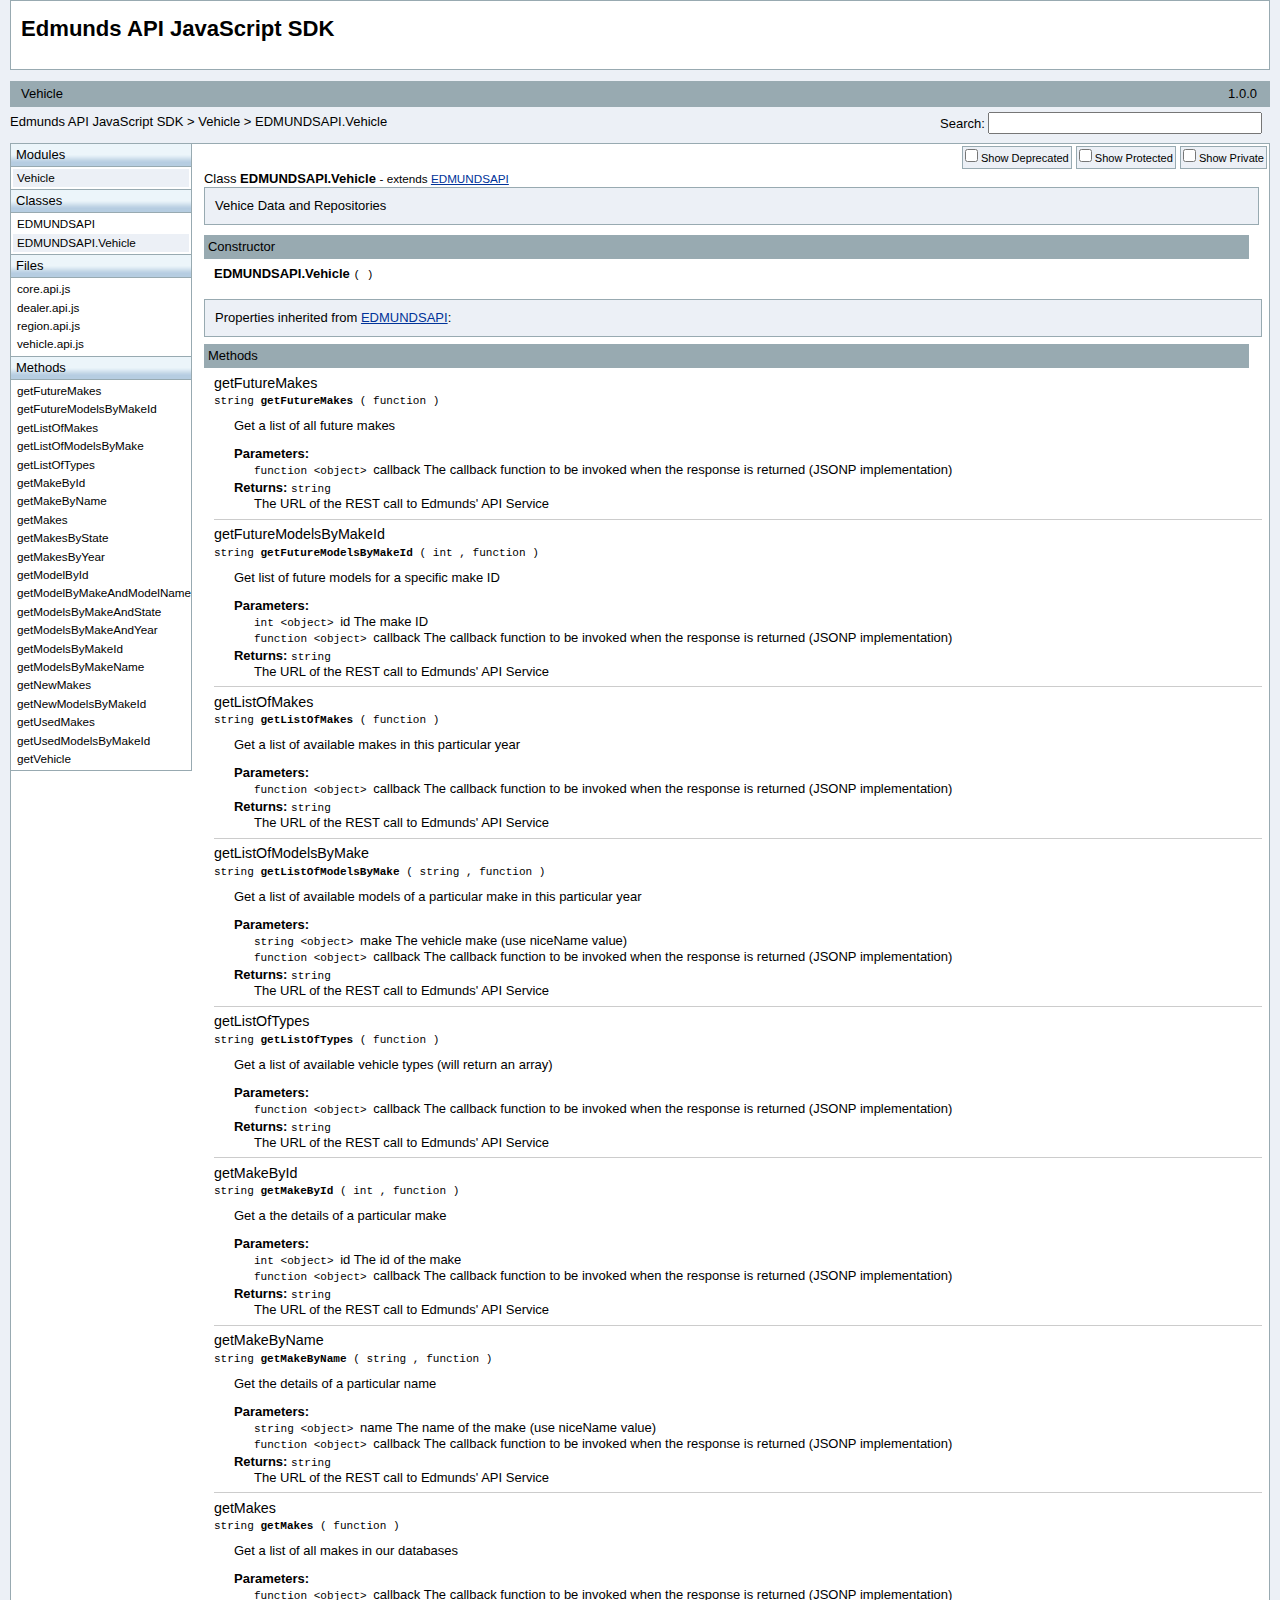
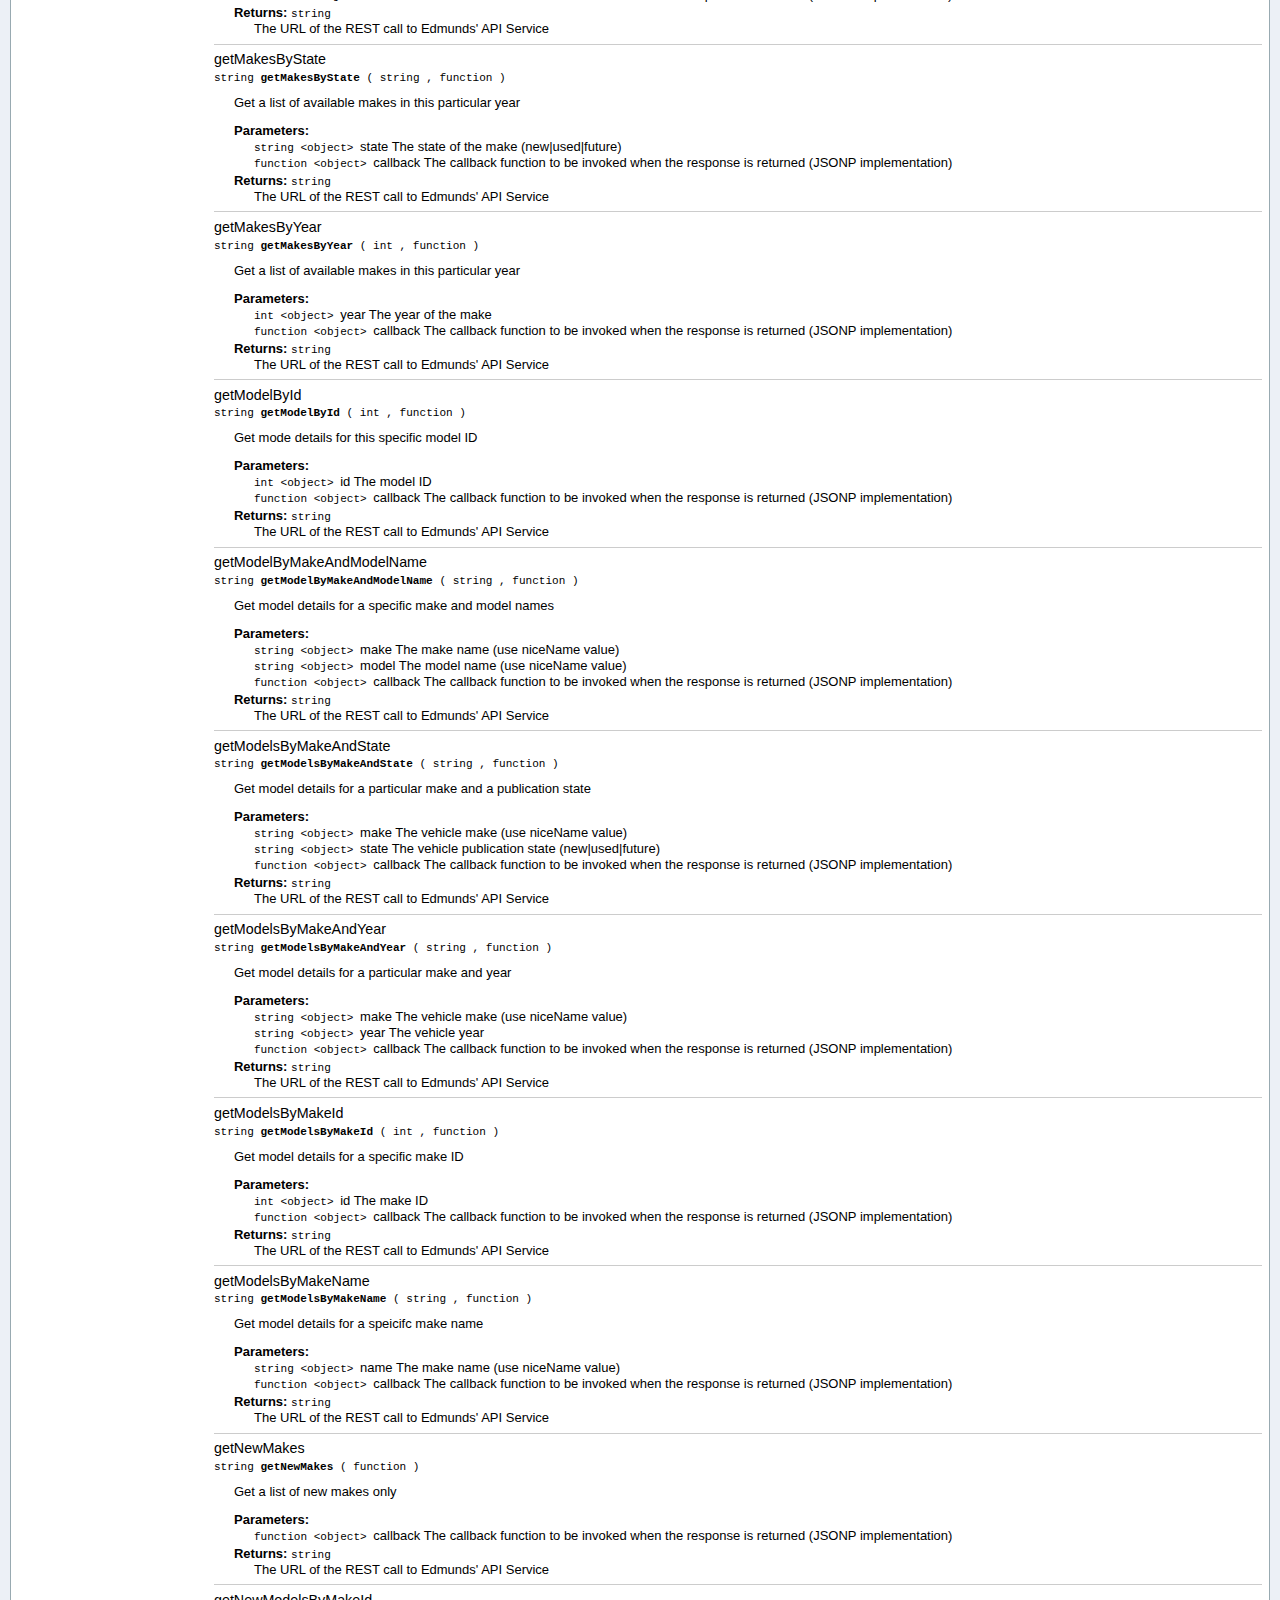
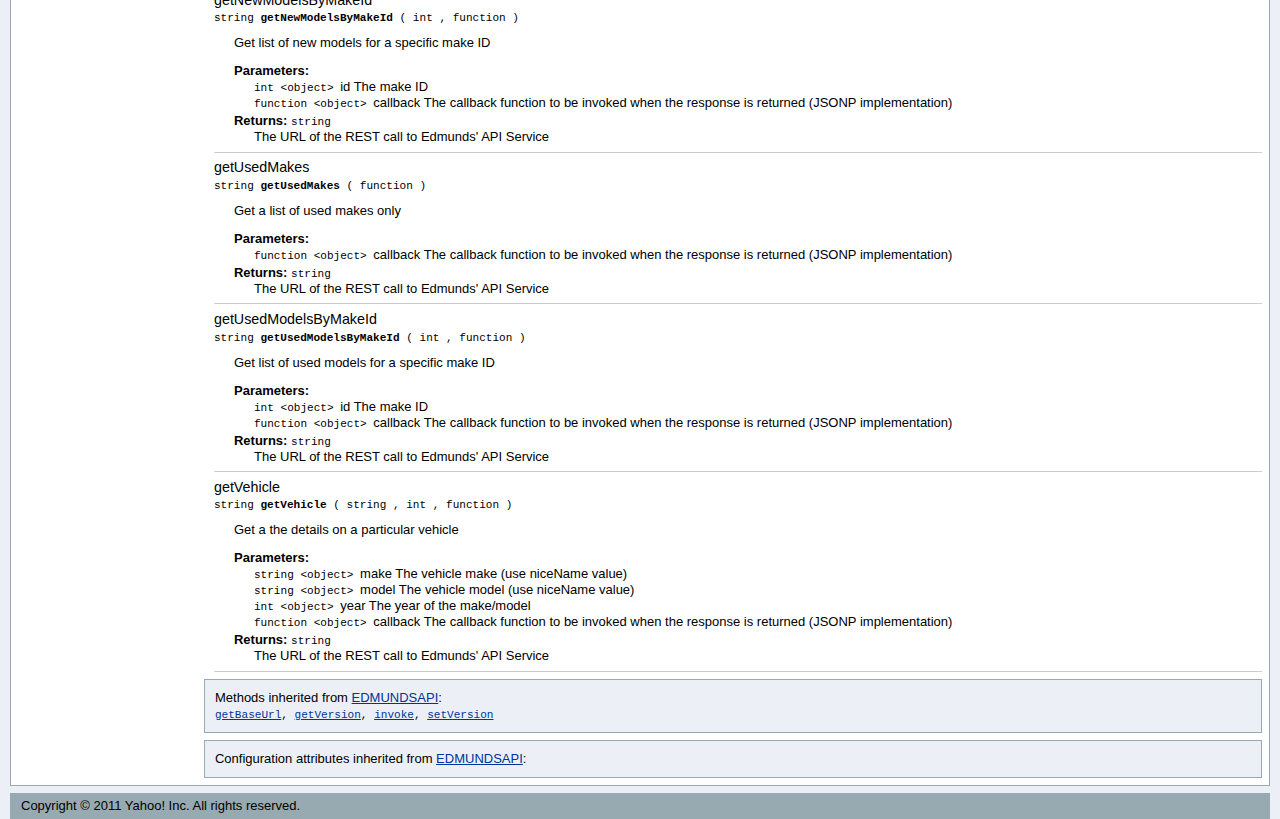
<file: docs/EDMUNDSAPI.Vehicle.html>
<!DOCTYPE HTML PUBLIC "-//W3C//DTD HTML 4.01//EN" "http://www.w3.org/TR/html4/strict.dtd">
<html xmlns:yui="http://yuilibrary.com/rdf/1.0/yui.rdf#">
<head>
    <meta http-equiv="content-type" content="text/html; charset=UTF-8" />
	<title>API: Vehicle  EDMUNDSAPI.Vehicle   (YUI Library)</title>

	<link rel="stylesheet" type="text/css" href="assets/reset-fonts-grids-min.css?stamp=1310329625.85" />
	<link rel="stylesheet" type="text/css" href="assets/api.css?stamp=1310329625.85" />

    <script type="text/javascript" src="assets/api-js?stamp=1310329625.85"></script>
    <script type="text/javascript" src="assets/ac-js?stamp=1310329625.85"></script>
</head>

<body id="yahoo-com">

<div id="doc3" class="yui-t2">
	<div id="hd">
        <h1><a href="http://developer.edmunds.com/" title="Edmunds API JavaScript SDK">Edmunds API JavaScript SDK</a></h1>
        <h3>Vehicle&nbsp; <span class="subtitle">1.0.0</span></h3>
        <a href="./index.html" title="Edmunds API JavaScript SDK">Edmunds API JavaScript SDK</a> 
            &gt; <a href="./module_vehicle.html" title="Vehicle">Vehicle</a>
                 &gt; EDMUNDSAPI.Vehicle 
                
        <form onsubmit="return false">
            <div id="propertysearch">
                Search: <input autocomplete="off" id="searchinput" />
                <div id="searchresults">
                    &nbsp;
                </div>
            </div>
        </form>
	</div>

	<div id="bd">
		<div id="yui-main">
			<div class="yui-b">
            <form action="#" name="yui-classopts-form" method="get" id="yui-classopts-form">
                <fieldset>
                    <legend>Filters</legend>
                <span class="classopts"><input type="checkbox" name="show_private" id="show_private" /> <label for="show_private">Show Private</label></span>
                <span class="classopts"><input type="checkbox" name="show_protected" id="show_protected" /> <label for="show_protected">Show Protected</label></span>
                <span class="classopts"><input type="checkbox" name="show_deprecated" id="show_deprecated" /> <label for="show_deprecated">Show Deprecated</label></span>
                </fieldset>
            </form>

                    <h2>
                        

                        
                        
                            Class <b property="yui:name">EDMUNDSAPI.Vehicle</b>
                        <span class="extends">
                           - extends <a href="EDMUNDSAPI.html" title="EDMUNDSAPI">EDMUNDSAPI</a>
                        </span>

                    </h2>
                    <!-- class tree goes here -->
                    
                
  

                    <div class="summary description" property="yui:description">
                        Vehice Data and Repositories
                    </div>

                        <div class="section constructor details" rel="yui:constructor" resource="#constructor">
                        <h3 id="constructor">Constructor</h3>
                        <div class="content">
                            <div class="detail">
                                <strong property="yui:name">EDMUNDSAPI.Vehicle</strong>
                                <code>
                                    (
                                    )
                                </code>
                                <div class="description">
                                    
                                    
                                </div>
                            </div>
                        </div>
                    </div>
                    
                    <div rel="yui:properties" resource="#properties">

                        <div rel="yui:inheritance">
                        <div class="section field inheritance" rel="yui:superclass"  resource="EDMUNDSAPI.html">
                            <h4>Properties inherited from <a href="EDMUNDSAPI.html" property="yui:name" title="EDMUNDSAPI">EDMUNDSAPI</a>:</h4>
                            <div class="content" rel="yui:properties">
                                <code>
                                    
                                </code>
                            </div>
                        </div>
                        </div>
                    </div>

                    <div rel="yui:methods" resource="#methods">
                        <div class="section method details">
                            <h3 id="methods">Methods</h3>
                            <div class="content">
                                    <div class="" rel="yui:method" resource="#method_getFutureMakes">
                                    <h4>
                                        <a name="method_getFutureMakes">getFutureMakes</a></h4>
                                    <div class="detail" >
                                        <code>
                                        
                                        
                                        
                                        string
                                            <strong property="yui:name">getFutureMakes</strong>
                                           (
                                                
                                                        
                                                         function
                                                    
                                                
                                            )
                                        </code>
                                        
                                        <div class="description" property="yui:description">
                                            Get a list of all future makes
                                        </div>

                                        <div class="description">

                                                <dl rel="yui:parameters">
                                                    <dt>Parameters:</dt>
                                                        <dd rel="yui:parameter">
                                                        <code><span property="yui:name">function</span>
                                                        &lt;<span property="yui:type">object</span>&gt;
                                                        </code>
                                                        <span property="yui:description"> callback The callback function to be invoked when the response is returned (JSONP implementation)</span>
                                                        </dd>
                                                </dl>

                                                <dl>
                                                    <dt>Returns:
                                                    <code property="yui:return">
                                                        string
                                                    </code></dt>
                                                    <dd property="yui:returnInfo">The URL of the REST call to Edmunds' API Service</dd>
                                                </dl>


             

                                        </div>

                                    </div>
                                    <hr />
                                    </div>
                                    <div class="" rel="yui:method" resource="#method_getFutureModelsByMakeId">
                                    <h4>
                                        <a name="method_getFutureModelsByMakeId">getFutureModelsByMakeId</a></h4>
                                    <div class="detail" >
                                        <code>
                                        
                                        
                                        
                                        string
                                            <strong property="yui:name">getFutureModelsByMakeId</strong>
                                           (
                                                
                                                        
                                                         int
                                                    
                                                
                                                        , 
                                                         function
                                                    
                                                
                                            )
                                        </code>
                                        
                                        <div class="description" property="yui:description">
                                            Get list of future models for a specific make ID
                                        </div>

                                        <div class="description">

                                                <dl rel="yui:parameters">
                                                    <dt>Parameters:</dt>
                                                        <dd rel="yui:parameter">
                                                        <code><span property="yui:name">int</span>
                                                        &lt;<span property="yui:type">object</span>&gt;
                                                        </code>
                                                        <span property="yui:description"> id The make ID</span>
                                                        </dd>
                                                        <dd rel="yui:parameter">
                                                        <code><span property="yui:name">function</span>
                                                        &lt;<span property="yui:type">object</span>&gt;
                                                        </code>
                                                        <span property="yui:description"> callback The callback function to be invoked when the response is returned (JSONP implementation)</span>
                                                        </dd>
                                                </dl>

                                                <dl>
                                                    <dt>Returns:
                                                    <code property="yui:return">
                                                        string
                                                    </code></dt>
                                                    <dd property="yui:returnInfo">The URL of the REST call to Edmunds' API Service</dd>
                                                </dl>


             

                                        </div>

                                    </div>
                                    <hr />
                                    </div>
                                    <div class="" rel="yui:method" resource="#method_getListOfMakes">
                                    <h4>
                                        <a name="method_getListOfMakes">getListOfMakes</a></h4>
                                    <div class="detail" >
                                        <code>
                                        
                                        
                                        
                                        string
                                            <strong property="yui:name">getListOfMakes</strong>
                                           (
                                                
                                                        
                                                         function
                                                    
                                                
                                            )
                                        </code>
                                        
                                        <div class="description" property="yui:description">
                                            Get a list of available makes in this particular year
                                        </div>

                                        <div class="description">

                                                <dl rel="yui:parameters">
                                                    <dt>Parameters:</dt>
                                                        <dd rel="yui:parameter">
                                                        <code><span property="yui:name">function</span>
                                                        &lt;<span property="yui:type">object</span>&gt;
                                                        </code>
                                                        <span property="yui:description"> callback The callback function to be invoked when the response is returned (JSONP implementation)</span>
                                                        </dd>
                                                </dl>

                                                <dl>
                                                    <dt>Returns:
                                                    <code property="yui:return">
                                                        string
                                                    </code></dt>
                                                    <dd property="yui:returnInfo">The URL of the REST call to Edmunds' API Service</dd>
                                                </dl>


             

                                        </div>

                                    </div>
                                    <hr />
                                    </div>
                                    <div class="" rel="yui:method" resource="#method_getListOfModelsByMake">
                                    <h4>
                                        <a name="method_getListOfModelsByMake">getListOfModelsByMake</a></h4>
                                    <div class="detail" >
                                        <code>
                                        
                                        
                                        
                                        string
                                            <strong property="yui:name">getListOfModelsByMake</strong>
                                           (
                                                
                                                        
                                                         string
                                                    
                                                
                                                        , 
                                                         function
                                                    
                                                
                                            )
                                        </code>
                                        
                                        <div class="description" property="yui:description">
                                            Get a list of available models of a particular make in this particular year
                                        </div>

                                        <div class="description">

                                                <dl rel="yui:parameters">
                                                    <dt>Parameters:</dt>
                                                        <dd rel="yui:parameter">
                                                        <code><span property="yui:name">string</span>
                                                        &lt;<span property="yui:type">object</span>&gt;
                                                        </code>
                                                        <span property="yui:description"> make The vehicle make (use niceName value)</span>
                                                        </dd>
                                                        <dd rel="yui:parameter">
                                                        <code><span property="yui:name">function</span>
                                                        &lt;<span property="yui:type">object</span>&gt;
                                                        </code>
                                                        <span property="yui:description"> callback The callback function to be invoked when the response is returned (JSONP implementation)</span>
                                                        </dd>
                                                </dl>

                                                <dl>
                                                    <dt>Returns:
                                                    <code property="yui:return">
                                                        string
                                                    </code></dt>
                                                    <dd property="yui:returnInfo">The URL of the REST call to Edmunds' API Service</dd>
                                                </dl>


             

                                        </div>

                                    </div>
                                    <hr />
                                    </div>
                                    <div class="" rel="yui:method" resource="#method_getListOfTypes">
                                    <h4>
                                        <a name="method_getListOfTypes">getListOfTypes</a></h4>
                                    <div class="detail" >
                                        <code>
                                        
                                        
                                        
                                        string
                                            <strong property="yui:name">getListOfTypes</strong>
                                           (
                                                
                                                        
                                                         function
                                                    
                                                
                                            )
                                        </code>
                                        
                                        <div class="description" property="yui:description">
                                            Get a list of available vehicle types (will return an array)
                                        </div>

                                        <div class="description">

                                                <dl rel="yui:parameters">
                                                    <dt>Parameters:</dt>
                                                        <dd rel="yui:parameter">
                                                        <code><span property="yui:name">function</span>
                                                        &lt;<span property="yui:type">object</span>&gt;
                                                        </code>
                                                        <span property="yui:description"> callback The callback function to be invoked when the response is returned (JSONP implementation)</span>
                                                        </dd>
                                                </dl>

                                                <dl>
                                                    <dt>Returns:
                                                    <code property="yui:return">
                                                        string
                                                    </code></dt>
                                                    <dd property="yui:returnInfo">The URL of the REST call to Edmunds' API Service</dd>
                                                </dl>


             

                                        </div>

                                    </div>
                                    <hr />
                                    </div>
                                    <div class="" rel="yui:method" resource="#method_getMakeById">
                                    <h4>
                                        <a name="method_getMakeById">getMakeById</a></h4>
                                    <div class="detail" >
                                        <code>
                                        
                                        
                                        
                                        string
                                            <strong property="yui:name">getMakeById</strong>
                                           (
                                                
                                                        
                                                         int
                                                    
                                                
                                                        , 
                                                         function
                                                    
                                                
                                            )
                                        </code>
                                        
                                        <div class="description" property="yui:description">
                                            Get a the details of a particular make
                                        </div>

                                        <div class="description">

                                                <dl rel="yui:parameters">
                                                    <dt>Parameters:</dt>
                                                        <dd rel="yui:parameter">
                                                        <code><span property="yui:name">int</span>
                                                        &lt;<span property="yui:type">object</span>&gt;
                                                        </code>
                                                        <span property="yui:description"> id The id of the make</span>
                                                        </dd>
                                                        <dd rel="yui:parameter">
                                                        <code><span property="yui:name">function</span>
                                                        &lt;<span property="yui:type">object</span>&gt;
                                                        </code>
                                                        <span property="yui:description"> callback The callback function to be invoked when the response is returned (JSONP implementation)</span>
                                                        </dd>
                                                </dl>

                                                <dl>
                                                    <dt>Returns:
                                                    <code property="yui:return">
                                                        string
                                                    </code></dt>
                                                    <dd property="yui:returnInfo">The URL of the REST call to Edmunds' API Service</dd>
                                                </dl>


             

                                        </div>

                                    </div>
                                    <hr />
                                    </div>
                                    <div class="" rel="yui:method" resource="#method_getMakeByName">
                                    <h4>
                                        <a name="method_getMakeByName">getMakeByName</a></h4>
                                    <div class="detail" >
                                        <code>
                                        
                                        
                                        
                                        string
                                            <strong property="yui:name">getMakeByName</strong>
                                           (
                                                
                                                        
                                                         string
                                                    
                                                
                                                        , 
                                                         function
                                                    
                                                
                                            )
                                        </code>
                                        
                                        <div class="description" property="yui:description">
                                            Get the details of a particular name
                                        </div>

                                        <div class="description">

                                                <dl rel="yui:parameters">
                                                    <dt>Parameters:</dt>
                                                        <dd rel="yui:parameter">
                                                        <code><span property="yui:name">string</span>
                                                        &lt;<span property="yui:type">object</span>&gt;
                                                        </code>
                                                        <span property="yui:description"> name The name of the make (use niceName value)</span>
                                                        </dd>
                                                        <dd rel="yui:parameter">
                                                        <code><span property="yui:name">function</span>
                                                        &lt;<span property="yui:type">object</span>&gt;
                                                        </code>
                                                        <span property="yui:description"> callback The callback function to be invoked when the response is returned (JSONP implementation)</span>
                                                        </dd>
                                                </dl>

                                                <dl>
                                                    <dt>Returns:
                                                    <code property="yui:return">
                                                        string
                                                    </code></dt>
                                                    <dd property="yui:returnInfo">The URL of the REST call to Edmunds' API Service</dd>
                                                </dl>


             

                                        </div>

                                    </div>
                                    <hr />
                                    </div>
                                    <div class="" rel="yui:method" resource="#method_getMakes">
                                    <h4>
                                        <a name="method_getMakes">getMakes</a></h4>
                                    <div class="detail" >
                                        <code>
                                        
                                        
                                        
                                        string
                                            <strong property="yui:name">getMakes</strong>
                                           (
                                                
                                                        
                                                         function
                                                    
                                                
                                            )
                                        </code>
                                        
                                        <div class="description" property="yui:description">
                                            Get a list of all makes in our databases
                                        </div>

                                        <div class="description">

                                                <dl rel="yui:parameters">
                                                    <dt>Parameters:</dt>
                                                        <dd rel="yui:parameter">
                                                        <code><span property="yui:name">function</span>
                                                        &lt;<span property="yui:type">object</span>&gt;
                                                        </code>
                                                        <span property="yui:description"> callback The callback function to be invoked when the response is returned (JSONP implementation)</span>
                                                        </dd>
                                                </dl>

                                                <dl>
                                                    <dt>Returns:
                                                    <code property="yui:return">
                                                        string
                                                    </code></dt>
                                                    <dd property="yui:returnInfo">The URL of the REST call to Edmunds' API Service</dd>
                                                </dl>


             

                                        </div>

                                    </div>
                                    <hr />
                                    </div>
                                    <div class="" rel="yui:method" resource="#method_getMakesByState">
                                    <h4>
                                        <a name="method_getMakesByState">getMakesByState</a></h4>
                                    <div class="detail" >
                                        <code>
                                        
                                        
                                        
                                        string
                                            <strong property="yui:name">getMakesByState</strong>
                                           (
                                                
                                                        
                                                         string
                                                    
                                                
                                                        , 
                                                         function
                                                    
                                                
                                            )
                                        </code>
                                        
                                        <div class="description" property="yui:description">
                                            Get a list of available makes in this particular year
                                        </div>

                                        <div class="description">

                                                <dl rel="yui:parameters">
                                                    <dt>Parameters:</dt>
                                                        <dd rel="yui:parameter">
                                                        <code><span property="yui:name">string</span>
                                                        &lt;<span property="yui:type">object</span>&gt;
                                                        </code>
                                                        <span property="yui:description"> state The state of the make (new|used|future)</span>
                                                        </dd>
                                                        <dd rel="yui:parameter">
                                                        <code><span property="yui:name">function</span>
                                                        &lt;<span property="yui:type">object</span>&gt;
                                                        </code>
                                                        <span property="yui:description"> callback The callback function to be invoked when the response is returned (JSONP implementation)</span>
                                                        </dd>
                                                </dl>

                                                <dl>
                                                    <dt>Returns:
                                                    <code property="yui:return">
                                                        string
                                                    </code></dt>
                                                    <dd property="yui:returnInfo">The URL of the REST call to Edmunds' API Service</dd>
                                                </dl>


             

                                        </div>

                                    </div>
                                    <hr />
                                    </div>
                                    <div class="" rel="yui:method" resource="#method_getMakesByYear">
                                    <h4>
                                        <a name="method_getMakesByYear">getMakesByYear</a></h4>
                                    <div class="detail" >
                                        <code>
                                        
                                        
                                        
                                        string
                                            <strong property="yui:name">getMakesByYear</strong>
                                           (
                                                
                                                        
                                                         int
                                                    
                                                
                                                        , 
                                                         function
                                                    
                                                
                                            )
                                        </code>
                                        
                                        <div class="description" property="yui:description">
                                            Get a list of available makes in this particular year
                                        </div>

                                        <div class="description">

                                                <dl rel="yui:parameters">
                                                    <dt>Parameters:</dt>
                                                        <dd rel="yui:parameter">
                                                        <code><span property="yui:name">int</span>
                                                        &lt;<span property="yui:type">object</span>&gt;
                                                        </code>
                                                        <span property="yui:description"> year The year of the make</span>
                                                        </dd>
                                                        <dd rel="yui:parameter">
                                                        <code><span property="yui:name">function</span>
                                                        &lt;<span property="yui:type">object</span>&gt;
                                                        </code>
                                                        <span property="yui:description"> callback The callback function to be invoked when the response is returned (JSONP implementation)</span>
                                                        </dd>
                                                </dl>

                                                <dl>
                                                    <dt>Returns:
                                                    <code property="yui:return">
                                                        string
                                                    </code></dt>
                                                    <dd property="yui:returnInfo">The URL of the REST call to Edmunds' API Service</dd>
                                                </dl>


             

                                        </div>

                                    </div>
                                    <hr />
                                    </div>
                                    <div class="" rel="yui:method" resource="#method_getModelById">
                                    <h4>
                                        <a name="method_getModelById">getModelById</a></h4>
                                    <div class="detail" >
                                        <code>
                                        
                                        
                                        
                                        string
                                            <strong property="yui:name">getModelById</strong>
                                           (
                                                
                                                        
                                                         int
                                                    
                                                
                                                        , 
                                                         function
                                                    
                                                
                                            )
                                        </code>
                                        
                                        <div class="description" property="yui:description">
                                            Get mode details for this specific model ID
                                        </div>

                                        <div class="description">

                                                <dl rel="yui:parameters">
                                                    <dt>Parameters:</dt>
                                                        <dd rel="yui:parameter">
                                                        <code><span property="yui:name">int</span>
                                                        &lt;<span property="yui:type">object</span>&gt;
                                                        </code>
                                                        <span property="yui:description"> id The model ID</span>
                                                        </dd>
                                                        <dd rel="yui:parameter">
                                                        <code><span property="yui:name">function</span>
                                                        &lt;<span property="yui:type">object</span>&gt;
                                                        </code>
                                                        <span property="yui:description"> callback The callback function to be invoked when the response is returned (JSONP implementation)</span>
                                                        </dd>
                                                </dl>

                                                <dl>
                                                    <dt>Returns:
                                                    <code property="yui:return">
                                                        string
                                                    </code></dt>
                                                    <dd property="yui:returnInfo">The URL of the REST call to Edmunds' API Service</dd>
                                                </dl>


             

                                        </div>

                                    </div>
                                    <hr />
                                    </div>
                                    <div class="" rel="yui:method" resource="#method_getModelByMakeAndModelName">
                                    <h4>
                                        <a name="method_getModelByMakeAndModelName">getModelByMakeAndModelName</a></h4>
                                    <div class="detail" >
                                        <code>
                                        
                                        
                                        
                                        string
                                            <strong property="yui:name">getModelByMakeAndModelName</strong>
                                           (
                                                
                                                        
                                                         string
                                                    
                                                

                                                
                                                        , 
                                                         function
                                                    
                                                
                                            )
                                        </code>
                                        
                                        <div class="description" property="yui:description">
                                            Get model details for a specific make and model names
                                        </div>

                                        <div class="description">

                                                <dl rel="yui:parameters">
                                                    <dt>Parameters:</dt>
                                                        <dd rel="yui:parameter">
                                                        <code><span property="yui:name">string</span>
                                                        &lt;<span property="yui:type">object</span>&gt;
                                                        </code>
                                                        <span property="yui:description"> make The make name (use niceName value)</span>
                                                        </dd>
                                                        <dd rel="yui:parameter">
                                                        <code><span property="yui:name">string</span>
                                                        &lt;<span property="yui:type">object</span>&gt;
                                                        </code>
                                                        <span property="yui:description"> model The model name (use niceName value)</span>
                                                        </dd>
                                                        <dd rel="yui:parameter">
                                                        <code><span property="yui:name">function</span>
                                                        &lt;<span property="yui:type">object</span>&gt;
                                                        </code>
                                                        <span property="yui:description"> callback The callback function to be invoked when the response is returned (JSONP implementation)</span>
                                                        </dd>
                                                </dl>

                                                <dl>
                                                    <dt>Returns:
                                                    <code property="yui:return">
                                                        string
                                                    </code></dt>
                                                    <dd property="yui:returnInfo">The URL of the REST call to Edmunds' API Service</dd>
                                                </dl>


             

                                        </div>

                                    </div>
                                    <hr />
                                    </div>
                                    <div class="" rel="yui:method" resource="#method_getModelsByMakeAndState">
                                    <h4>
                                        <a name="method_getModelsByMakeAndState">getModelsByMakeAndState</a></h4>
                                    <div class="detail" >
                                        <code>
                                        
                                        
                                        
                                        string
                                            <strong property="yui:name">getModelsByMakeAndState</strong>
                                           (
                                                
                                                        
                                                         string
                                                    
                                                

                                                
                                                        , 
                                                         function
                                                    
                                                
                                            )
                                        </code>
                                        
                                        <div class="description" property="yui:description">
                                            Get model details for a particular make and a publication state
                                        </div>

                                        <div class="description">

                                                <dl rel="yui:parameters">
                                                    <dt>Parameters:</dt>
                                                        <dd rel="yui:parameter">
                                                        <code><span property="yui:name">string</span>
                                                        &lt;<span property="yui:type">object</span>&gt;
                                                        </code>
                                                        <span property="yui:description"> make The vehicle make (use niceName value)</span>
                                                        </dd>
                                                        <dd rel="yui:parameter">
                                                        <code><span property="yui:name">string</span>
                                                        &lt;<span property="yui:type">object</span>&gt;
                                                        </code>
                                                        <span property="yui:description"> state The vehicle publication state (new|used|future)</span>
                                                        </dd>
                                                        <dd rel="yui:parameter">
                                                        <code><span property="yui:name">function</span>
                                                        &lt;<span property="yui:type">object</span>&gt;
                                                        </code>
                                                        <span property="yui:description"> callback The callback function to be invoked when the response is returned (JSONP implementation)</span>
                                                        </dd>
                                                </dl>

                                                <dl>
                                                    <dt>Returns:
                                                    <code property="yui:return">
                                                        string
                                                    </code></dt>
                                                    <dd property="yui:returnInfo">The URL of the REST call to Edmunds' API Service</dd>
                                                </dl>


             

                                        </div>

                                    </div>
                                    <hr />
                                    </div>
                                    <div class="" rel="yui:method" resource="#method_getModelsByMakeAndYear">
                                    <h4>
                                        <a name="method_getModelsByMakeAndYear">getModelsByMakeAndYear</a></h4>
                                    <div class="detail" >
                                        <code>
                                        
                                        
                                        
                                        string
                                            <strong property="yui:name">getModelsByMakeAndYear</strong>
                                           (
                                                
                                                        
                                                         string
                                                    
                                                

                                                
                                                        , 
                                                         function
                                                    
                                                
                                            )
                                        </code>
                                        
                                        <div class="description" property="yui:description">
                                            Get model details for a particular make and year
                                        </div>

                                        <div class="description">

                                                <dl rel="yui:parameters">
                                                    <dt>Parameters:</dt>
                                                        <dd rel="yui:parameter">
                                                        <code><span property="yui:name">string</span>
                                                        &lt;<span property="yui:type">object</span>&gt;
                                                        </code>
                                                        <span property="yui:description"> make The vehicle make (use niceName value)</span>
                                                        </dd>
                                                        <dd rel="yui:parameter">
                                                        <code><span property="yui:name">string</span>
                                                        &lt;<span property="yui:type">object</span>&gt;
                                                        </code>
                                                        <span property="yui:description"> year The vehicle year</span>
                                                        </dd>
                                                        <dd rel="yui:parameter">
                                                        <code><span property="yui:name">function</span>
                                                        &lt;<span property="yui:type">object</span>&gt;
                                                        </code>
                                                        <span property="yui:description"> callback The callback function to be invoked when the response is returned (JSONP implementation)</span>
                                                        </dd>
                                                </dl>

                                                <dl>
                                                    <dt>Returns:
                                                    <code property="yui:return">
                                                        string
                                                    </code></dt>
                                                    <dd property="yui:returnInfo">The URL of the REST call to Edmunds' API Service</dd>
                                                </dl>


             

                                        </div>

                                    </div>
                                    <hr />
                                    </div>
                                    <div class="" rel="yui:method" resource="#method_getModelsByMakeId">
                                    <h4>
                                        <a name="method_getModelsByMakeId">getModelsByMakeId</a></h4>
                                    <div class="detail" >
                                        <code>
                                        
                                        
                                        
                                        string
                                            <strong property="yui:name">getModelsByMakeId</strong>
                                           (
                                                
                                                        
                                                         int
                                                    
                                                
                                                        , 
                                                         function
                                                    
                                                
                                            )
                                        </code>
                                        
                                        <div class="description" property="yui:description">
                                            Get model details for a specific make ID
                                        </div>

                                        <div class="description">

                                                <dl rel="yui:parameters">
                                                    <dt>Parameters:</dt>
                                                        <dd rel="yui:parameter">
                                                        <code><span property="yui:name">int</span>
                                                        &lt;<span property="yui:type">object</span>&gt;
                                                        </code>
                                                        <span property="yui:description"> id The make ID</span>
                                                        </dd>
                                                        <dd rel="yui:parameter">
                                                        <code><span property="yui:name">function</span>
                                                        &lt;<span property="yui:type">object</span>&gt;
                                                        </code>
                                                        <span property="yui:description"> callback The callback function to be invoked when the response is returned (JSONP implementation)</span>
                                                        </dd>
                                                </dl>

                                                <dl>
                                                    <dt>Returns:
                                                    <code property="yui:return">
                                                        string
                                                    </code></dt>
                                                    <dd property="yui:returnInfo">The URL of the REST call to Edmunds' API Service</dd>
                                                </dl>


             

                                        </div>

                                    </div>
                                    <hr />
                                    </div>
                                    <div class="" rel="yui:method" resource="#method_getModelsByMakeName">
                                    <h4>
                                        <a name="method_getModelsByMakeName">getModelsByMakeName</a></h4>
                                    <div class="detail" >
                                        <code>
                                        
                                        
                                        
                                        string
                                            <strong property="yui:name">getModelsByMakeName</strong>
                                           (
                                                
                                                        
                                                         string
                                                    
                                                
                                                        , 
                                                         function
                                                    
                                                
                                            )
                                        </code>
                                        
                                        <div class="description" property="yui:description">
                                            Get model details for a speicifc make name
                                        </div>

                                        <div class="description">

                                                <dl rel="yui:parameters">
                                                    <dt>Parameters:</dt>
                                                        <dd rel="yui:parameter">
                                                        <code><span property="yui:name">string</span>
                                                        &lt;<span property="yui:type">object</span>&gt;
                                                        </code>
                                                        <span property="yui:description"> name The make name (use niceName value)</span>
                                                        </dd>
                                                        <dd rel="yui:parameter">
                                                        <code><span property="yui:name">function</span>
                                                        &lt;<span property="yui:type">object</span>&gt;
                                                        </code>
                                                        <span property="yui:description"> callback The callback function to be invoked when the response is returned (JSONP implementation)</span>
                                                        </dd>
                                                </dl>

                                                <dl>
                                                    <dt>Returns:
                                                    <code property="yui:return">
                                                        string
                                                    </code></dt>
                                                    <dd property="yui:returnInfo">The URL of the REST call to Edmunds' API Service</dd>
                                                </dl>


             

                                        </div>

                                    </div>
                                    <hr />
                                    </div>
                                    <div class="" rel="yui:method" resource="#method_getNewMakes">
                                    <h4>
                                        <a name="method_getNewMakes">getNewMakes</a></h4>
                                    <div class="detail" >
                                        <code>
                                        
                                        
                                        
                                        string
                                            <strong property="yui:name">getNewMakes</strong>
                                           (
                                                
                                                        
                                                         function
                                                    
                                                
                                            )
                                        </code>
                                        
                                        <div class="description" property="yui:description">
                                            Get a list of new makes only
                                        </div>

                                        <div class="description">

                                                <dl rel="yui:parameters">
                                                    <dt>Parameters:</dt>
                                                        <dd rel="yui:parameter">
                                                        <code><span property="yui:name">function</span>
                                                        &lt;<span property="yui:type">object</span>&gt;
                                                        </code>
                                                        <span property="yui:description"> callback The callback function to be invoked when the response is returned (JSONP implementation)</span>
                                                        </dd>
                                                </dl>

                                                <dl>
                                                    <dt>Returns:
                                                    <code property="yui:return">
                                                        string
                                                    </code></dt>
                                                    <dd property="yui:returnInfo">The URL of the REST call to Edmunds' API Service</dd>
                                                </dl>


             

                                        </div>

                                    </div>
                                    <hr />
                                    </div>
                                    <div class="" rel="yui:method" resource="#method_getNewModelsByMakeId">
                                    <h4>
                                        <a name="method_getNewModelsByMakeId">getNewModelsByMakeId</a></h4>
                                    <div class="detail" >
                                        <code>
                                        
                                        
                                        
                                        string
                                            <strong property="yui:name">getNewModelsByMakeId</strong>
                                           (
                                                
                                                        
                                                         int
                                                    
                                                
                                                        , 
                                                         function
                                                    
                                                
                                            )
                                        </code>
                                        
                                        <div class="description" property="yui:description">
                                            Get list of new models for a specific make ID
                                        </div>

                                        <div class="description">

                                                <dl rel="yui:parameters">
                                                    <dt>Parameters:</dt>
                                                        <dd rel="yui:parameter">
                                                        <code><span property="yui:name">int</span>
                                                        &lt;<span property="yui:type">object</span>&gt;
                                                        </code>
                                                        <span property="yui:description"> id The make ID</span>
                                                        </dd>
                                                        <dd rel="yui:parameter">
                                                        <code><span property="yui:name">function</span>
                                                        &lt;<span property="yui:type">object</span>&gt;
                                                        </code>
                                                        <span property="yui:description"> callback The callback function to be invoked when the response is returned (JSONP implementation)</span>
                                                        </dd>
                                                </dl>

                                                <dl>
                                                    <dt>Returns:
                                                    <code property="yui:return">
                                                        string
                                                    </code></dt>
                                                    <dd property="yui:returnInfo">The URL of the REST call to Edmunds' API Service</dd>
                                                </dl>


             

                                        </div>

                                    </div>
                                    <hr />
                                    </div>
                                    <div class="" rel="yui:method" resource="#method_getUsedMakes">
                                    <h4>
                                        <a name="method_getUsedMakes">getUsedMakes</a></h4>
                                    <div class="detail" >
                                        <code>
                                        
                                        
                                        
                                        string
                                            <strong property="yui:name">getUsedMakes</strong>
                                           (
                                                
                                                        
                                                         function
                                                    
                                                
                                            )
                                        </code>
                                        
                                        <div class="description" property="yui:description">
                                            Get a list of used makes only
                                        </div>

                                        <div class="description">

                                                <dl rel="yui:parameters">
                                                    <dt>Parameters:</dt>
                                                        <dd rel="yui:parameter">
                                                        <code><span property="yui:name">function</span>
                                                        &lt;<span property="yui:type">object</span>&gt;
                                                        </code>
                                                        <span property="yui:description"> callback The callback function to be invoked when the response is returned (JSONP implementation)</span>
                                                        </dd>
                                                </dl>

                                                <dl>
                                                    <dt>Returns:
                                                    <code property="yui:return">
                                                        string
                                                    </code></dt>
                                                    <dd property="yui:returnInfo">The URL of the REST call to Edmunds' API Service</dd>
                                                </dl>


             

                                        </div>

                                    </div>
                                    <hr />
                                    </div>
                                    <div class="" rel="yui:method" resource="#method_getUsedModelsByMakeId">
                                    <h4>
                                        <a name="method_getUsedModelsByMakeId">getUsedModelsByMakeId</a></h4>
                                    <div class="detail" >
                                        <code>
                                        
                                        
                                        
                                        string
                                            <strong property="yui:name">getUsedModelsByMakeId</strong>
                                           (
                                                
                                                        
                                                         int
                                                    
                                                
                                                        , 
                                                         function
                                                    
                                                
                                            )
                                        </code>
                                        
                                        <div class="description" property="yui:description">
                                            Get list of used models for a specific make ID
                                        </div>

                                        <div class="description">

                                                <dl rel="yui:parameters">
                                                    <dt>Parameters:</dt>
                                                        <dd rel="yui:parameter">
                                                        <code><span property="yui:name">int</span>
                                                        &lt;<span property="yui:type">object</span>&gt;
                                                        </code>
                                                        <span property="yui:description"> id The make ID</span>
                                                        </dd>
                                                        <dd rel="yui:parameter">
                                                        <code><span property="yui:name">function</span>
                                                        &lt;<span property="yui:type">object</span>&gt;
                                                        </code>
                                                        <span property="yui:description"> callback The callback function to be invoked when the response is returned (JSONP implementation)</span>
                                                        </dd>
                                                </dl>

                                                <dl>
                                                    <dt>Returns:
                                                    <code property="yui:return">
                                                        string
                                                    </code></dt>
                                                    <dd property="yui:returnInfo">The URL of the REST call to Edmunds' API Service</dd>
                                                </dl>


             

                                        </div>

                                    </div>
                                    <hr />
                                    </div>
                                    <div class="" rel="yui:method" resource="#method_getVehicle">
                                    <h4>
                                        <a name="method_getVehicle">getVehicle</a></h4>
                                    <div class="detail" >
                                        <code>
                                        
                                        
                                        
                                        string
                                            <strong property="yui:name">getVehicle</strong>
                                           (
                                                
                                                        
                                                         string
                                                    
                                                

                                                
                                                        , 
                                                         int
                                                    
                                                
                                                        , 
                                                         function
                                                    
                                                
                                            )
                                        </code>
                                        
                                        <div class="description" property="yui:description">
                                            Get a the details on a particular vehicle
                                        </div>

                                        <div class="description">

                                                <dl rel="yui:parameters">
                                                    <dt>Parameters:</dt>
                                                        <dd rel="yui:parameter">
                                                        <code><span property="yui:name">string</span>
                                                        &lt;<span property="yui:type">object</span>&gt;
                                                        </code>
                                                        <span property="yui:description"> make The vehicle make (use niceName value)</span>
                                                        </dd>
                                                        <dd rel="yui:parameter">
                                                        <code><span property="yui:name">string</span>
                                                        &lt;<span property="yui:type">object</span>&gt;
                                                        </code>
                                                        <span property="yui:description"> model The vehicle model (use niceName value)</span>
                                                        </dd>
                                                        <dd rel="yui:parameter">
                                                        <code><span property="yui:name">int</span>
                                                        &lt;<span property="yui:type">object</span>&gt;
                                                        </code>
                                                        <span property="yui:description"> year The year of the make/model</span>
                                                        </dd>
                                                        <dd rel="yui:parameter">
                                                        <code><span property="yui:name">function</span>
                                                        &lt;<span property="yui:type">object</span>&gt;
                                                        </code>
                                                        <span property="yui:description"> callback The callback function to be invoked when the response is returned (JSONP implementation)</span>
                                                        </dd>
                                                </dl>

                                                <dl>
                                                    <dt>Returns:
                                                    <code property="yui:return">
                                                        string
                                                    </code></dt>
                                                    <dd property="yui:returnInfo">The URL of the REST call to Edmunds' API Service</dd>
                                                </dl>


             

                                        </div>

                                    </div>
                                    <hr />
                                    </div>
                            </div>
                        </div>

                        <div rel="yui:inheritance">                    
                            <div class="section field inheritance" rel="yui:superclass"  resource="EDMUNDSAPI.html">
                                <h4>Methods inherited from <a href="EDMUNDSAPI.html" property="yui:name" title="EDMUNDSAPI">EDMUNDSAPI</a>:</h4>
                                <div class="content" rel="yui:methods">
                                    <code>
                                            <span rel="yui:method" resource="EDMUNDSAPI.html#method_getBaseUrl">                                        
                                            <a class="" href="EDMUNDSAPI.html#method_getBaseUrl" property="yui:name" title="getBaseUrl">getBaseUrl</a><span class="">,</span>
                                            </span>
                                            <span rel="yui:method" resource="EDMUNDSAPI.html#method_getVersion">                                        
                                            <a class="" href="EDMUNDSAPI.html#method_getVersion" property="yui:name" title="getVersion">getVersion</a><span class="">,</span>
                                            </span>
                                            <span rel="yui:method" resource="EDMUNDSAPI.html#method_invoke">                                        
                                            <a class="" href="EDMUNDSAPI.html#method_invoke" property="yui:name" title="invoke">invoke</a><span class="">,</span>
                                            </span>
                                            <span rel="yui:method" resource="EDMUNDSAPI.html#method_setVersion">                                        
                                            <a class="" href="EDMUNDSAPI.html#method_setVersion" property="yui:name" title="setVersion">setVersion</a>
                                            </span>
                                    </code>
                                </div>
                            </div>
                        </div>
                    </div>

                    <div rel="yui:events" resource="#events">


                    </div>

                    <div rel="yui:attributes" resource="#configattributes">

                        <div rel="yui:inheritance">                    
                        <div class="section field inheritance" rel="yui:superclass"  resource="EDMUNDSAPI.html">
                            <h4>Configuration attributes inherited from <a href="EDMUNDSAPI.html" property="yui:name" title="EDMUNDSAPI">EDMUNDSAPI</a>:</h4>
                            <div class="content" rel="yui:attributes">
                                <code>

                                </code>
                            </div>
                        </div>
                        </div>
                    </div>

			</div>
		</div>
		<div class="yui-b">
            <div class="nav">

                    <div id="moduleList" class="module">
                        <h4>Modules</h4>
                        <ul class="content">
                                <li class="selected"><a href="module_Vehicle.html" title="Vehicle">Vehicle</a></li>
                        </ul>
                    </div>

                    <div id="classList" class="module">
                        <h4>Classes</h4>
                        <ul class="content">
                                <li class=""><a href="EDMUNDSAPI.html" title="EDMUNDSAPI">EDMUNDSAPI</a></li>
                                <li class="selected"><a href="EDMUNDSAPI.Vehicle.html" title="EDMUNDSAPI.Vehicle">EDMUNDSAPI.Vehicle</a></li>
                        </ul>
                    </div>

                    <div id="fileList" class="module">
                        <h4>Files</h4>
                        <ul class="content">        
                                <li class=""><a href="core.api.js.html" title="core.api.js">core.api.js</a></li>
                                <li class=""><a href="dealer.api.js.html" title="dealer.api.js">dealer.api.js</a></li>
                                <li class=""><a href="region.api.js.html" title="region.api.js">region.api.js</a></li>
                                <li class=""><a href="vehicle.api.js.html" title="vehicle.api.js">vehicle.api.js</a></li>
                        </ul>
                    </div>


                    <div id="methodsList" class="module">
                        <h4>Methods</h4>
                        <ul class="content">        
                                <li class=""><a href="#method_getFutureMakes" title="getFutureMakes">getFutureMakes</a></li>
                                <li class=""><a href="#method_getFutureModelsByMakeId" title="getFutureModelsByMakeId">getFutureModelsByMakeId</a></li>
                                <li class=""><a href="#method_getListOfMakes" title="getListOfMakes">getListOfMakes</a></li>
                                <li class=""><a href="#method_getListOfModelsByMake" title="getListOfModelsByMake">getListOfModelsByMake</a></li>
                                <li class=""><a href="#method_getListOfTypes" title="getListOfTypes">getListOfTypes</a></li>
                                <li class=""><a href="#method_getMakeById" title="getMakeById">getMakeById</a></li>
                                <li class=""><a href="#method_getMakeByName" title="getMakeByName">getMakeByName</a></li>
                                <li class=""><a href="#method_getMakes" title="getMakes">getMakes</a></li>
                                <li class=""><a href="#method_getMakesByState" title="getMakesByState">getMakesByState</a></li>
                                <li class=""><a href="#method_getMakesByYear" title="getMakesByYear">getMakesByYear</a></li>
                                <li class=""><a href="#method_getModelById" title="getModelById">getModelById</a></li>
                                <li class=""><a href="#method_getModelByMakeAndModelName" title="getModelByMakeAndModelName">getModelByMakeAndModelName</a></li>
                                <li class=""><a href="#method_getModelsByMakeAndState" title="getModelsByMakeAndState">getModelsByMakeAndState</a></li>
                                <li class=""><a href="#method_getModelsByMakeAndYear" title="getModelsByMakeAndYear">getModelsByMakeAndYear</a></li>
                                <li class=""><a href="#method_getModelsByMakeId" title="getModelsByMakeId">getModelsByMakeId</a></li>
                                <li class=""><a href="#method_getModelsByMakeName" title="getModelsByMakeName">getModelsByMakeName</a></li>
                                <li class=""><a href="#method_getNewMakes" title="getNewMakes">getNewMakes</a></li>
                                <li class=""><a href="#method_getNewModelsByMakeId" title="getNewModelsByMakeId">getNewModelsByMakeId</a></li>
                                <li class=""><a href="#method_getUsedMakes" title="getUsedMakes">getUsedMakes</a></li>
                                <li class=""><a href="#method_getUsedModelsByMakeId" title="getUsedModelsByMakeId">getUsedModelsByMakeId</a></li>
                                <li class=""><a href="#method_getVehicle" title="getVehicle">getVehicle</a></li>
                        </ul>
                    </div>



            </div>
		</div>
	</div>
	<div id="ft">
        <hr />
        Copyright &copy; 2011 Yahoo! Inc. All rights reserved.
	</div>
</div>
<script type="text/javascript">
    ALL_YUI_PROPS = [{"url": "EDMUNDSAPI.html#method_getBaseUrl", "access": "", "host": "EDMUNDSAPI", "type": "method", "name": "getBaseUrl"}, {"url": "EDMUNDSAPI.Vehicle.html#method_getFutureMakes", "access": "", "host": "EDMUNDSAPI.Vehicle", "type": "method", "name": "getFutureMakes"}, {"url": "EDMUNDSAPI.Vehicle.html#method_getFutureModelsByMakeId", "access": "", "host": "EDMUNDSAPI.Vehicle", "type": "method", "name": "getFutureModelsByMakeId"}, {"url": "EDMUNDSAPI.Vehicle.html#method_getListOfMakes", "access": "", "host": "EDMUNDSAPI.Vehicle", "type": "method", "name": "getListOfMakes"}, {"url": "EDMUNDSAPI.Vehicle.html#method_getListOfModelsByMake", "access": "", "host": "EDMUNDSAPI.Vehicle", "type": "method", "name": "getListOfModelsByMake"}, {"url": "EDMUNDSAPI.Vehicle.html#method_getListOfTypes", "access": "", "host": "EDMUNDSAPI.Vehicle", "type": "method", "name": "getListOfTypes"}, {"url": "EDMUNDSAPI.Vehicle.html#method_getMakeById", "access": "", "host": "EDMUNDSAPI.Vehicle", "type": "method", "name": "getMakeById"}, {"url": "EDMUNDSAPI.Vehicle.html#method_getMakeByName", "access": "", "host": "EDMUNDSAPI.Vehicle", "type": "method", "name": "getMakeByName"}, {"url": "EDMUNDSAPI.Vehicle.html#method_getMakes", "access": "", "host": "EDMUNDSAPI.Vehicle", "type": "method", "name": "getMakes"}, {"url": "EDMUNDSAPI.Vehicle.html#method_getMakesByState", "access": "", "host": "EDMUNDSAPI.Vehicle", "type": "method", "name": "getMakesByState"}, {"url": "EDMUNDSAPI.Vehicle.html#method_getMakesByYear", "access": "", "host": "EDMUNDSAPI.Vehicle", "type": "method", "name": "getMakesByYear"}, {"url": "EDMUNDSAPI.Vehicle.html#method_getModelById", "access": "", "host": "EDMUNDSAPI.Vehicle", "type": "method", "name": "getModelById"}, {"url": "EDMUNDSAPI.Vehicle.html#method_getModelByMakeAndModelName", "access": "", "host": "EDMUNDSAPI.Vehicle", "type": "method", "name": "getModelByMakeAndModelName"}, {"url": "EDMUNDSAPI.Vehicle.html#method_getModelsByMakeAndState", "access": "", "host": "EDMUNDSAPI.Vehicle", "type": "method", "name": "getModelsByMakeAndState"}, {"url": "EDMUNDSAPI.Vehicle.html#method_getModelsByMakeAndYear", "access": "", "host": "EDMUNDSAPI.Vehicle", "type": "method", "name": "getModelsByMakeAndYear"}, {"url": "EDMUNDSAPI.Vehicle.html#method_getModelsByMakeId", "access": "", "host": "EDMUNDSAPI.Vehicle", "type": "method", "name": "getModelsByMakeId"}, {"url": "EDMUNDSAPI.Vehicle.html#method_getModelsByMakeName", "access": "", "host": "EDMUNDSAPI.Vehicle", "type": "method", "name": "getModelsByMakeName"}, {"url": "EDMUNDSAPI.Vehicle.html#method_getNewMakes", "access": "", "host": "EDMUNDSAPI.Vehicle", "type": "method", "name": "getNewMakes"}, {"url": "EDMUNDSAPI.Vehicle.html#method_getNewModelsByMakeId", "access": "", "host": "EDMUNDSAPI.Vehicle", "type": "method", "name": "getNewModelsByMakeId"}, {"url": "EDMUNDSAPI.Vehicle.html#method_getUsedMakes", "access": "", "host": "EDMUNDSAPI.Vehicle", "type": "method", "name": "getUsedMakes"}, {"url": "EDMUNDSAPI.Vehicle.html#method_getUsedModelsByMakeId", "access": "", "host": "EDMUNDSAPI.Vehicle", "type": "method", "name": "getUsedModelsByMakeId"}, {"url": "EDMUNDSAPI.Vehicle.html#method_getVehicle", "access": "", "host": "EDMUNDSAPI.Vehicle", "type": "method", "name": "getVehicle"}, {"url": "EDMUNDSAPI.html#method_getVersion", "access": "", "host": "EDMUNDSAPI", "type": "method", "name": "getVersion"}, {"url": "EDMUNDSAPI.html#method_invoke", "access": "", "host": "EDMUNDSAPI", "type": "method", "name": "invoke"}, {"url": "EDMUNDSAPI.html#method_setVersion", "access": "", "host": "EDMUNDSAPI", "type": "method", "name": "setVersion"}];
</script>
</body>
</html>
</file>
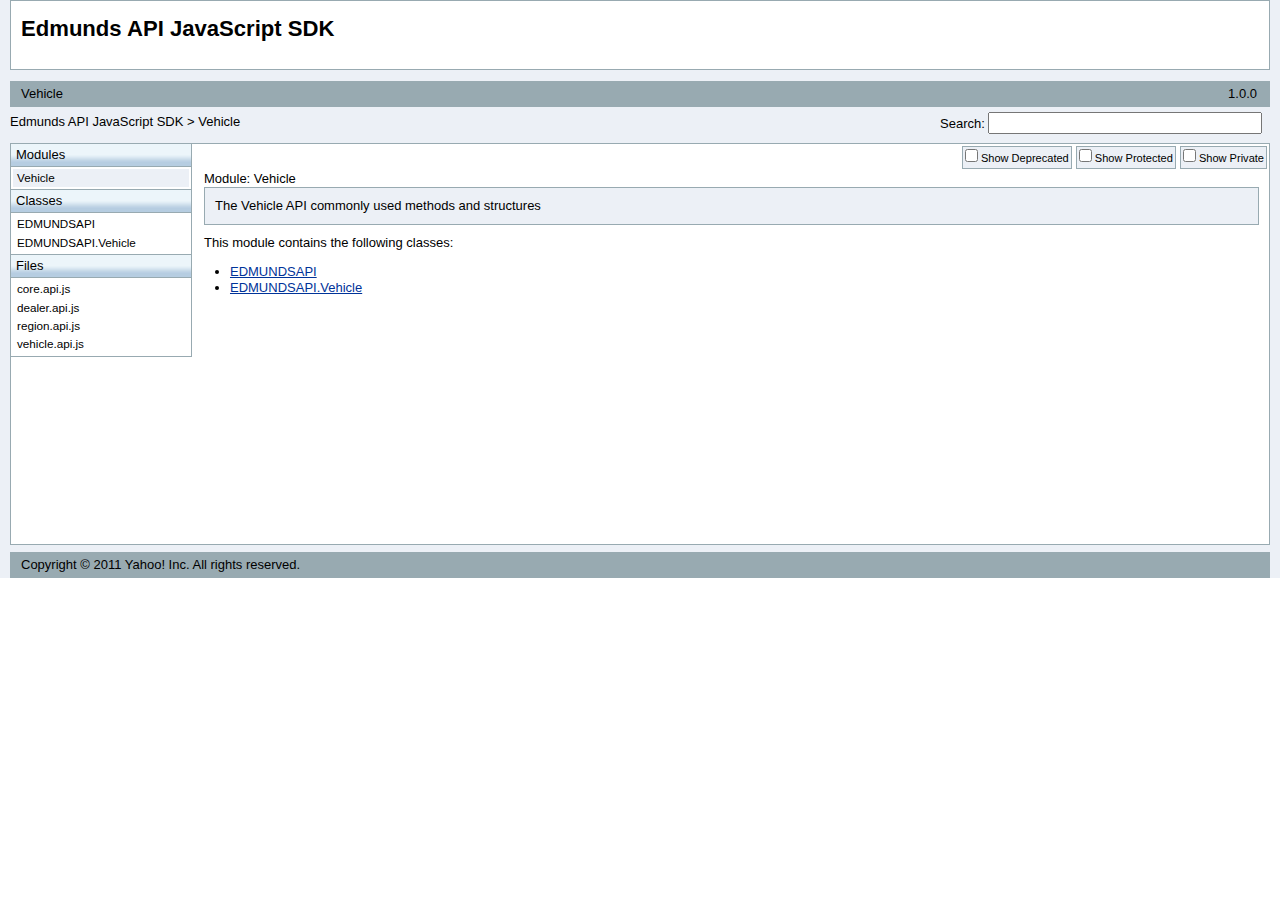
<file: docs/module_vehicle.html>
<!DOCTYPE HTML PUBLIC "-//W3C//DTD HTML 4.01//EN" "http://www.w3.org/TR/html4/strict.dtd">
<html xmlns:yui="http://yuilibrary.com/rdf/1.0/yui.rdf#">
<head>
    <meta http-equiv="content-type" content="text/html; charset=UTF-8" />
	<title>API: Vehicle   (YUI Library)</title>

	<link rel="stylesheet" type="text/css" href="assets/reset-fonts-grids-min.css?stamp=1310329625.85" />
	<link rel="stylesheet" type="text/css" href="assets/api.css?stamp=1310329625.85" />

    <script type="text/javascript" src="assets/api-js?stamp=1310329625.85"></script>
    <script type="text/javascript" src="assets/ac-js?stamp=1310329625.85"></script>
</head>

<body id="yahoo-com">

<div id="doc3" class="yui-t2">
	<div id="hd">
        <h1><a href="http://developer.edmunds.com/" title="Edmunds API JavaScript SDK">Edmunds API JavaScript SDK</a></h1>
        <h3>Vehicle&nbsp; <span class="subtitle">1.0.0</span></h3>
        <a href="./index.html" title="Edmunds API JavaScript SDK">Edmunds API JavaScript SDK</a> 
            &gt; <a href="./module_vehicle.html" title="Vehicle">Vehicle</a>
                
                
        <form onsubmit="return false">
            <div id="propertysearch">
                Search: <input autocomplete="off" id="searchinput" />
                <div id="searchresults">
                    &nbsp;
                </div>
            </div>
        </form>
	</div>

	<div id="bd">
		<div id="yui-main">
			<div class="yui-b">
            <form action="#" name="yui-classopts-form" method="get" id="yui-classopts-form">
                <fieldset>
                    <legend>Filters</legend>
                <span class="classopts"><input type="checkbox" name="show_private" id="show_private" /> <label for="show_private">Show Private</label></span>
                <span class="classopts"><input type="checkbox" name="show_protected" id="show_protected" /> <label for="show_protected">Show Protected</label></span>
                <span class="classopts"><input type="checkbox" name="show_deprecated" id="show_deprecated" /> <label for="show_deprecated">Show Deprecated</label></span>
                </fieldset>
            </form>

                   
                    <h3>Module: Vehicle
                    


                    </h3>
                    <div class="description summary">
                        The Vehicle API commonly used methods and structures
                    </div>



                <div class="yui-gc">
                    <div class="yui-u first">

                            <p>This module contains the following classes:</p>
                            <script>
                            //var YUI_CLASS_LIST = [{"extends": {"superclass": {}, "events": {}, "configs": {}, "properties": {}, "methods": {}}, "description": "Core functionality for the Edmunds API JavaScript SDK", "guessedname": "EDMUNDSAPI", "name": "EDMUNDSAPI"}, {"extends": {"superclass": {"EDMUNDSAPI": "EDMUNDSAPI"}, "events": {}, "configs": {"EDMUNDSAPI": []}, "properties": {"EDMUNDSAPI": []}, "methods": {"EDMUNDSAPI": [{"access": "", "deprecated": false, "name": "getBaseUrl"}, {"access": "", "deprecated": false, "name": "getVersion"}, {"access": "", "deprecated": false, "name": "invoke"}, {"access": "", "deprecated": false, "name": "setVersion"}]}}, "description": "Vehice Data and Repositories", "guessedname": "EDMUNDSAPI.Vehicle", "name": "EDMUNDSAPI.Vehicle"}];
                            </script>
                            <div id="splash_classList">
                                <ul>
                                    <li><a href="EDMUNDSAPI.html" title="EDMUNDSAPI" id="class_0">EDMUNDSAPI</a></li>
                                    <li><a href="EDMUNDSAPI.Vehicle.html" title="EDMUNDSAPI.Vehicle" id="class_1">EDMUNDSAPI.Vehicle</a></li>
                                </ul>
                            </div>
                    </div>
                    <div class="yui-u">

                        </div>
                </div>

			</div>
		</div>
		<div class="yui-b">
            <div class="nav">

                    <div id="moduleList" class="module">
                        <h4>Modules</h4>
                        <ul class="content">
                                <li class="selected"><a href="module_Vehicle.html" title="Vehicle">Vehicle</a></li>
                        </ul>
                    </div>

                    <div id="classList" class="module">
                        <h4>Classes</h4>
                        <ul class="content">
                                <li class=""><a href="EDMUNDSAPI.html" title="EDMUNDSAPI">EDMUNDSAPI</a></li>
                                <li class=""><a href="EDMUNDSAPI.Vehicle.html" title="EDMUNDSAPI.Vehicle">EDMUNDSAPI.Vehicle</a></li>
                        </ul>
                    </div>

                    <div id="fileList" class="module">
                        <h4>Files</h4>
                        <ul class="content">        
                                <li class=""><a href="core.api.js.html" title="core.api.js">core.api.js</a></li>
                                <li class=""><a href="dealer.api.js.html" title="dealer.api.js">dealer.api.js</a></li>
                                <li class=""><a href="region.api.js.html" title="region.api.js">region.api.js</a></li>
                                <li class=""><a href="vehicle.api.js.html" title="vehicle.api.js">vehicle.api.js</a></li>
                        </ul>
                    </div>





            </div>
		</div>
	</div>
	<div id="ft">
        <hr />
        Copyright &copy; 2011 Yahoo! Inc. All rights reserved.
	</div>
</div>
<script type="text/javascript">
    ALL_YUI_PROPS = [{"url": "EDMUNDSAPI.html#method_getBaseUrl", "access": "", "host": "EDMUNDSAPI", "type": "method", "name": "getBaseUrl"}, {"url": "EDMUNDSAPI.Vehicle.html#method_getFutureMakes", "access": "", "host": "EDMUNDSAPI.Vehicle", "type": "method", "name": "getFutureMakes"}, {"url": "EDMUNDSAPI.Vehicle.html#method_getFutureModelsByMakeId", "access": "", "host": "EDMUNDSAPI.Vehicle", "type": "method", "name": "getFutureModelsByMakeId"}, {"url": "EDMUNDSAPI.Vehicle.html#method_getListOfMakes", "access": "", "host": "EDMUNDSAPI.Vehicle", "type": "method", "name": "getListOfMakes"}, {"url": "EDMUNDSAPI.Vehicle.html#method_getListOfModelsByMake", "access": "", "host": "EDMUNDSAPI.Vehicle", "type": "method", "name": "getListOfModelsByMake"}, {"url": "EDMUNDSAPI.Vehicle.html#method_getListOfTypes", "access": "", "host": "EDMUNDSAPI.Vehicle", "type": "method", "name": "getListOfTypes"}, {"url": "EDMUNDSAPI.Vehicle.html#method_getMakeById", "access": "", "host": "EDMUNDSAPI.Vehicle", "type": "method", "name": "getMakeById"}, {"url": "EDMUNDSAPI.Vehicle.html#method_getMakeByName", "access": "", "host": "EDMUNDSAPI.Vehicle", "type": "method", "name": "getMakeByName"}, {"url": "EDMUNDSAPI.Vehicle.html#method_getMakes", "access": "", "host": "EDMUNDSAPI.Vehicle", "type": "method", "name": "getMakes"}, {"url": "EDMUNDSAPI.Vehicle.html#method_getMakesByState", "access": "", "host": "EDMUNDSAPI.Vehicle", "type": "method", "name": "getMakesByState"}, {"url": "EDMUNDSAPI.Vehicle.html#method_getMakesByYear", "access": "", "host": "EDMUNDSAPI.Vehicle", "type": "method", "name": "getMakesByYear"}, {"url": "EDMUNDSAPI.Vehicle.html#method_getModelById", "access": "", "host": "EDMUNDSAPI.Vehicle", "type": "method", "name": "getModelById"}, {"url": "EDMUNDSAPI.Vehicle.html#method_getModelByMakeAndModelName", "access": "", "host": "EDMUNDSAPI.Vehicle", "type": "method", "name": "getModelByMakeAndModelName"}, {"url": "EDMUNDSAPI.Vehicle.html#method_getModelsByMakeAndState", "access": "", "host": "EDMUNDSAPI.Vehicle", "type": "method", "name": "getModelsByMakeAndState"}, {"url": "EDMUNDSAPI.Vehicle.html#method_getModelsByMakeAndYear", "access": "", "host": "EDMUNDSAPI.Vehicle", "type": "method", "name": "getModelsByMakeAndYear"}, {"url": "EDMUNDSAPI.Vehicle.html#method_getModelsByMakeId", "access": "", "host": "EDMUNDSAPI.Vehicle", "type": "method", "name": "getModelsByMakeId"}, {"url": "EDMUNDSAPI.Vehicle.html#method_getModelsByMakeName", "access": "", "host": "EDMUNDSAPI.Vehicle", "type": "method", "name": "getModelsByMakeName"}, {"url": "EDMUNDSAPI.Vehicle.html#method_getNewMakes", "access": "", "host": "EDMUNDSAPI.Vehicle", "type": "method", "name": "getNewMakes"}, {"url": "EDMUNDSAPI.Vehicle.html#method_getNewModelsByMakeId", "access": "", "host": "EDMUNDSAPI.Vehicle", "type": "method", "name": "getNewModelsByMakeId"}, {"url": "EDMUNDSAPI.Vehicle.html#method_getUsedMakes", "access": "", "host": "EDMUNDSAPI.Vehicle", "type": "method", "name": "getUsedMakes"}, {"url": "EDMUNDSAPI.Vehicle.html#method_getUsedModelsByMakeId", "access": "", "host": "EDMUNDSAPI.Vehicle", "type": "method", "name": "getUsedModelsByMakeId"}, {"url": "EDMUNDSAPI.Vehicle.html#method_getVehicle", "access": "", "host": "EDMUNDSAPI.Vehicle", "type": "method", "name": "getVehicle"}, {"url": "EDMUNDSAPI.html#method_getVersion", "access": "", "host": "EDMUNDSAPI", "type": "method", "name": "getVersion"}, {"url": "EDMUNDSAPI.html#method_invoke", "access": "", "host": "EDMUNDSAPI", "type": "method", "name": "invoke"}, {"url": "EDMUNDSAPI.html#method_setVersion", "access": "", "host": "EDMUNDSAPI", "type": "method", "name": "setVersion"}];
</script>
</body>
</html>
</file>
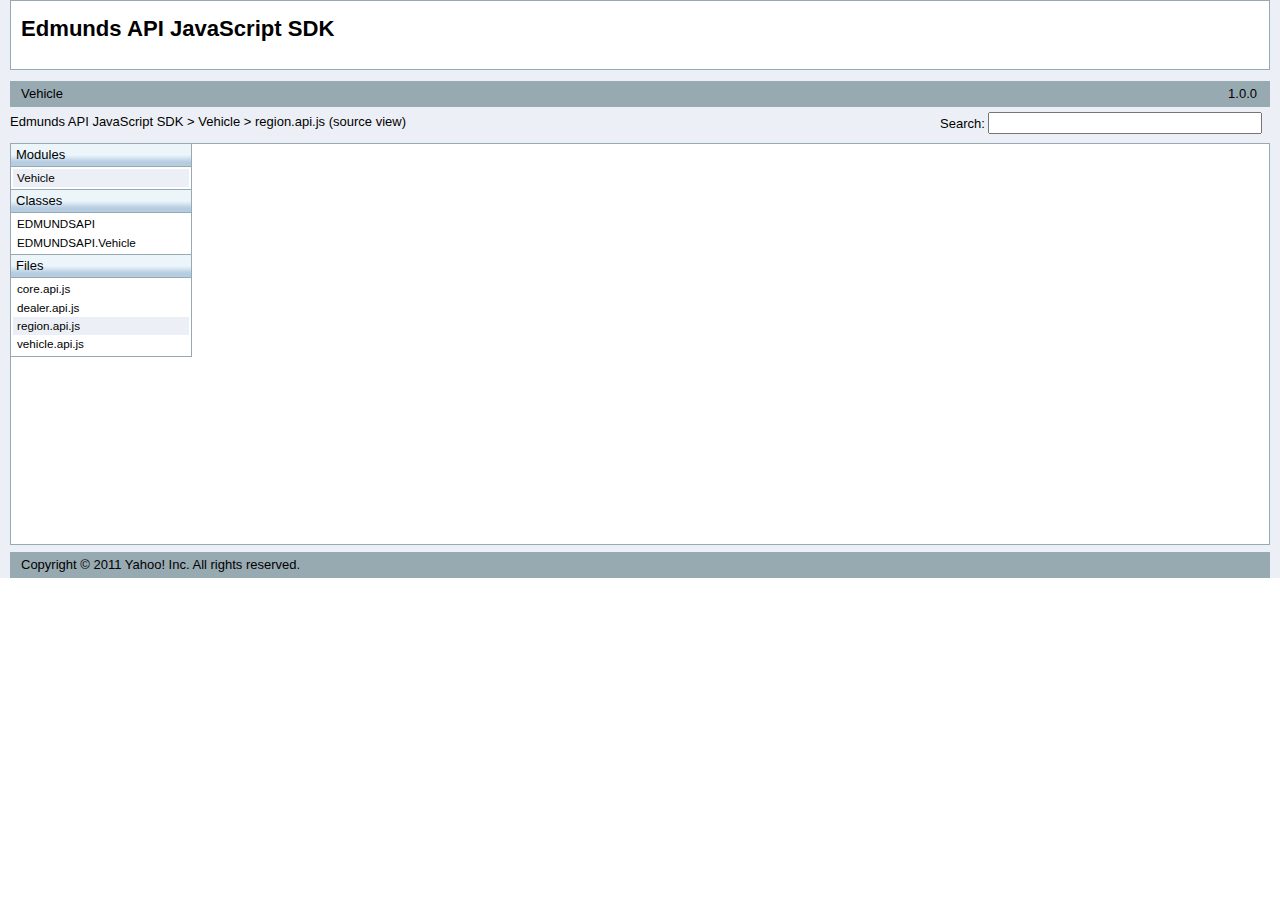
<file: docs/region.api.js.html>
<!DOCTYPE HTML PUBLIC "-//W3C//DTD HTML 4.01//EN" "http://www.w3.org/TR/html4/strict.dtd">
<html xmlns:yui="http://yuilibrary.com/rdf/1.0/yui.rdf#">
<head>
    <meta http-equiv="content-type" content="text/html; charset=UTF-8" />
	<title>API: Vehicle   region.api.js  (YUI Library)</title>

	<link rel="stylesheet" type="text/css" href="assets/reset-fonts-grids-min.css?stamp=1310329625.85" />
	<link rel="stylesheet" type="text/css" href="assets/api.css?stamp=1310329625.85" />

    <script type="text/javascript" src="assets/api-js?stamp=1310329625.85"></script>
    <script type="text/javascript" src="assets/ac-js?stamp=1310329625.85"></script>
</head>

<body id="yahoo-com">

<div id="doc3" class="yui-t2">
	<div id="hd">
        <h1><a href="http://developer.edmunds.com/" title="Edmunds API JavaScript SDK">Edmunds API JavaScript SDK</a></h1>
        <h3>Vehicle&nbsp; <span class="subtitle">1.0.0</span></h3>
        <a href="./index.html" title="Edmunds API JavaScript SDK">Edmunds API JavaScript SDK</a> 
            &gt; <a href="./module_vehicle.html" title="Vehicle">Vehicle</a>
                
                 &gt; region.api.js (source view) 
        <form onsubmit="return false">
            <div id="propertysearch">
                Search: <input autocomplete="off" id="searchinput" />
                <div id="searchresults">
                    &nbsp;
                </div>
            </div>
        </form>
	</div>

	<div id="bd">
		<div id="yui-main">
			<div class="yui-b">
            <form action="#" name="yui-classopts-form" method="get" id="yui-classopts-form">
                <fieldset>
                    <legend>Filters</legend>
                <span class="classopts"><input type="checkbox" name="show_private" id="show_private" /> <label for="show_private">Show Private</label></span>
                <span class="classopts"><input type="checkbox" name="show_protected" id="show_protected" /> <label for="show_protected">Show Protected</label></span>
                <span class="classopts"><input type="checkbox" name="show_deprecated" id="show_deprecated" /> <label for="show_deprecated">Show Deprecated</label></span>
                </fieldset>
            </form>

                    <div id="srcout">
                        <style>
                            #doc3 .classopts { display:none; }
                        </style>
<div class="highlight"><pre>
</pre></div>
                    </div>
			</div>
		</div>
		<div class="yui-b">
            <div class="nav">

                    <div id="moduleList" class="module">
                        <h4>Modules</h4>
                        <ul class="content">
                                <li class="selected"><a href="module_Vehicle.html" title="Vehicle">Vehicle</a></li>
                        </ul>
                    </div>

                    <div id="classList" class="module">
                        <h4>Classes</h4>
                        <ul class="content">
                                <li class=""><a href="EDMUNDSAPI.html" title="EDMUNDSAPI">EDMUNDSAPI</a></li>
                                <li class=""><a href="EDMUNDSAPI.Vehicle.html" title="EDMUNDSAPI.Vehicle">EDMUNDSAPI.Vehicle</a></li>
                        </ul>
                    </div>

                    <div id="fileList" class="module">
                        <h4>Files</h4>
                        <ul class="content">        
                                <li class=""><a href="core.api.js.html" title="core.api.js">core.api.js</a></li>
                                <li class=""><a href="dealer.api.js.html" title="dealer.api.js">dealer.api.js</a></li>
                                <li class="selected"><a href="region.api.js.html" title="region.api.js">region.api.js</a></li>
                                <li class=""><a href="vehicle.api.js.html" title="vehicle.api.js">vehicle.api.js</a></li>
                        </ul>
                    </div>





            </div>
		</div>
	</div>
	<div id="ft">
        <hr />
        Copyright &copy; 2011 Yahoo! Inc. All rights reserved.
	</div>
</div>
<script type="text/javascript">
    ALL_YUI_PROPS = [{"url": "EDMUNDSAPI.html#method_getBaseUrl", "access": "", "host": "EDMUNDSAPI", "type": "method", "name": "getBaseUrl"}, {"url": "EDMUNDSAPI.Vehicle.html#method_getFutureMakes", "access": "", "host": "EDMUNDSAPI.Vehicle", "type": "method", "name": "getFutureMakes"}, {"url": "EDMUNDSAPI.Vehicle.html#method_getFutureModelsByMakeId", "access": "", "host": "EDMUNDSAPI.Vehicle", "type": "method", "name": "getFutureModelsByMakeId"}, {"url": "EDMUNDSAPI.Vehicle.html#method_getListOfMakes", "access": "", "host": "EDMUNDSAPI.Vehicle", "type": "method", "name": "getListOfMakes"}, {"url": "EDMUNDSAPI.Vehicle.html#method_getListOfModelsByMake", "access": "", "host": "EDMUNDSAPI.Vehicle", "type": "method", "name": "getListOfModelsByMake"}, {"url": "EDMUNDSAPI.Vehicle.html#method_getListOfTypes", "access": "", "host": "EDMUNDSAPI.Vehicle", "type": "method", "name": "getListOfTypes"}, {"url": "EDMUNDSAPI.Vehicle.html#method_getMakeById", "access": "", "host": "EDMUNDSAPI.Vehicle", "type": "method", "name": "getMakeById"}, {"url": "EDMUNDSAPI.Vehicle.html#method_getMakeByName", "access": "", "host": "EDMUNDSAPI.Vehicle", "type": "method", "name": "getMakeByName"}, {"url": "EDMUNDSAPI.Vehicle.html#method_getMakes", "access": "", "host": "EDMUNDSAPI.Vehicle", "type": "method", "name": "getMakes"}, {"url": "EDMUNDSAPI.Vehicle.html#method_getMakesByState", "access": "", "host": "EDMUNDSAPI.Vehicle", "type": "method", "name": "getMakesByState"}, {"url": "EDMUNDSAPI.Vehicle.html#method_getMakesByYear", "access": "", "host": "EDMUNDSAPI.Vehicle", "type": "method", "name": "getMakesByYear"}, {"url": "EDMUNDSAPI.Vehicle.html#method_getModelById", "access": "", "host": "EDMUNDSAPI.Vehicle", "type": "method", "name": "getModelById"}, {"url": "EDMUNDSAPI.Vehicle.html#method_getModelByMakeAndModelName", "access": "", "host": "EDMUNDSAPI.Vehicle", "type": "method", "name": "getModelByMakeAndModelName"}, {"url": "EDMUNDSAPI.Vehicle.html#method_getModelsByMakeAndState", "access": "", "host": "EDMUNDSAPI.Vehicle", "type": "method", "name": "getModelsByMakeAndState"}, {"url": "EDMUNDSAPI.Vehicle.html#method_getModelsByMakeAndYear", "access": "", "host": "EDMUNDSAPI.Vehicle", "type": "method", "name": "getModelsByMakeAndYear"}, {"url": "EDMUNDSAPI.Vehicle.html#method_getModelsByMakeId", "access": "", "host": "EDMUNDSAPI.Vehicle", "type": "method", "name": "getModelsByMakeId"}, {"url": "EDMUNDSAPI.Vehicle.html#method_getModelsByMakeName", "access": "", "host": "EDMUNDSAPI.Vehicle", "type": "method", "name": "getModelsByMakeName"}, {"url": "EDMUNDSAPI.Vehicle.html#method_getNewMakes", "access": "", "host": "EDMUNDSAPI.Vehicle", "type": "method", "name": "getNewMakes"}, {"url": "EDMUNDSAPI.Vehicle.html#method_getNewModelsByMakeId", "access": "", "host": "EDMUNDSAPI.Vehicle", "type": "method", "name": "getNewModelsByMakeId"}, {"url": "EDMUNDSAPI.Vehicle.html#method_getUsedMakes", "access": "", "host": "EDMUNDSAPI.Vehicle", "type": "method", "name": "getUsedMakes"}, {"url": "EDMUNDSAPI.Vehicle.html#method_getUsedModelsByMakeId", "access": "", "host": "EDMUNDSAPI.Vehicle", "type": "method", "name": "getUsedModelsByMakeId"}, {"url": "EDMUNDSAPI.Vehicle.html#method_getVehicle", "access": "", "host": "EDMUNDSAPI.Vehicle", "type": "method", "name": "getVehicle"}, {"url": "EDMUNDSAPI.html#method_getVersion", "access": "", "host": "EDMUNDSAPI", "type": "method", "name": "getVersion"}, {"url": "EDMUNDSAPI.html#method_invoke", "access": "", "host": "EDMUNDSAPI", "type": "method", "name": "invoke"}, {"url": "EDMUNDSAPI.html#method_setVersion", "access": "", "host": "EDMUNDSAPI", "type": "method", "name": "setVersion"}];
</script>
</body>
</html>
</file>
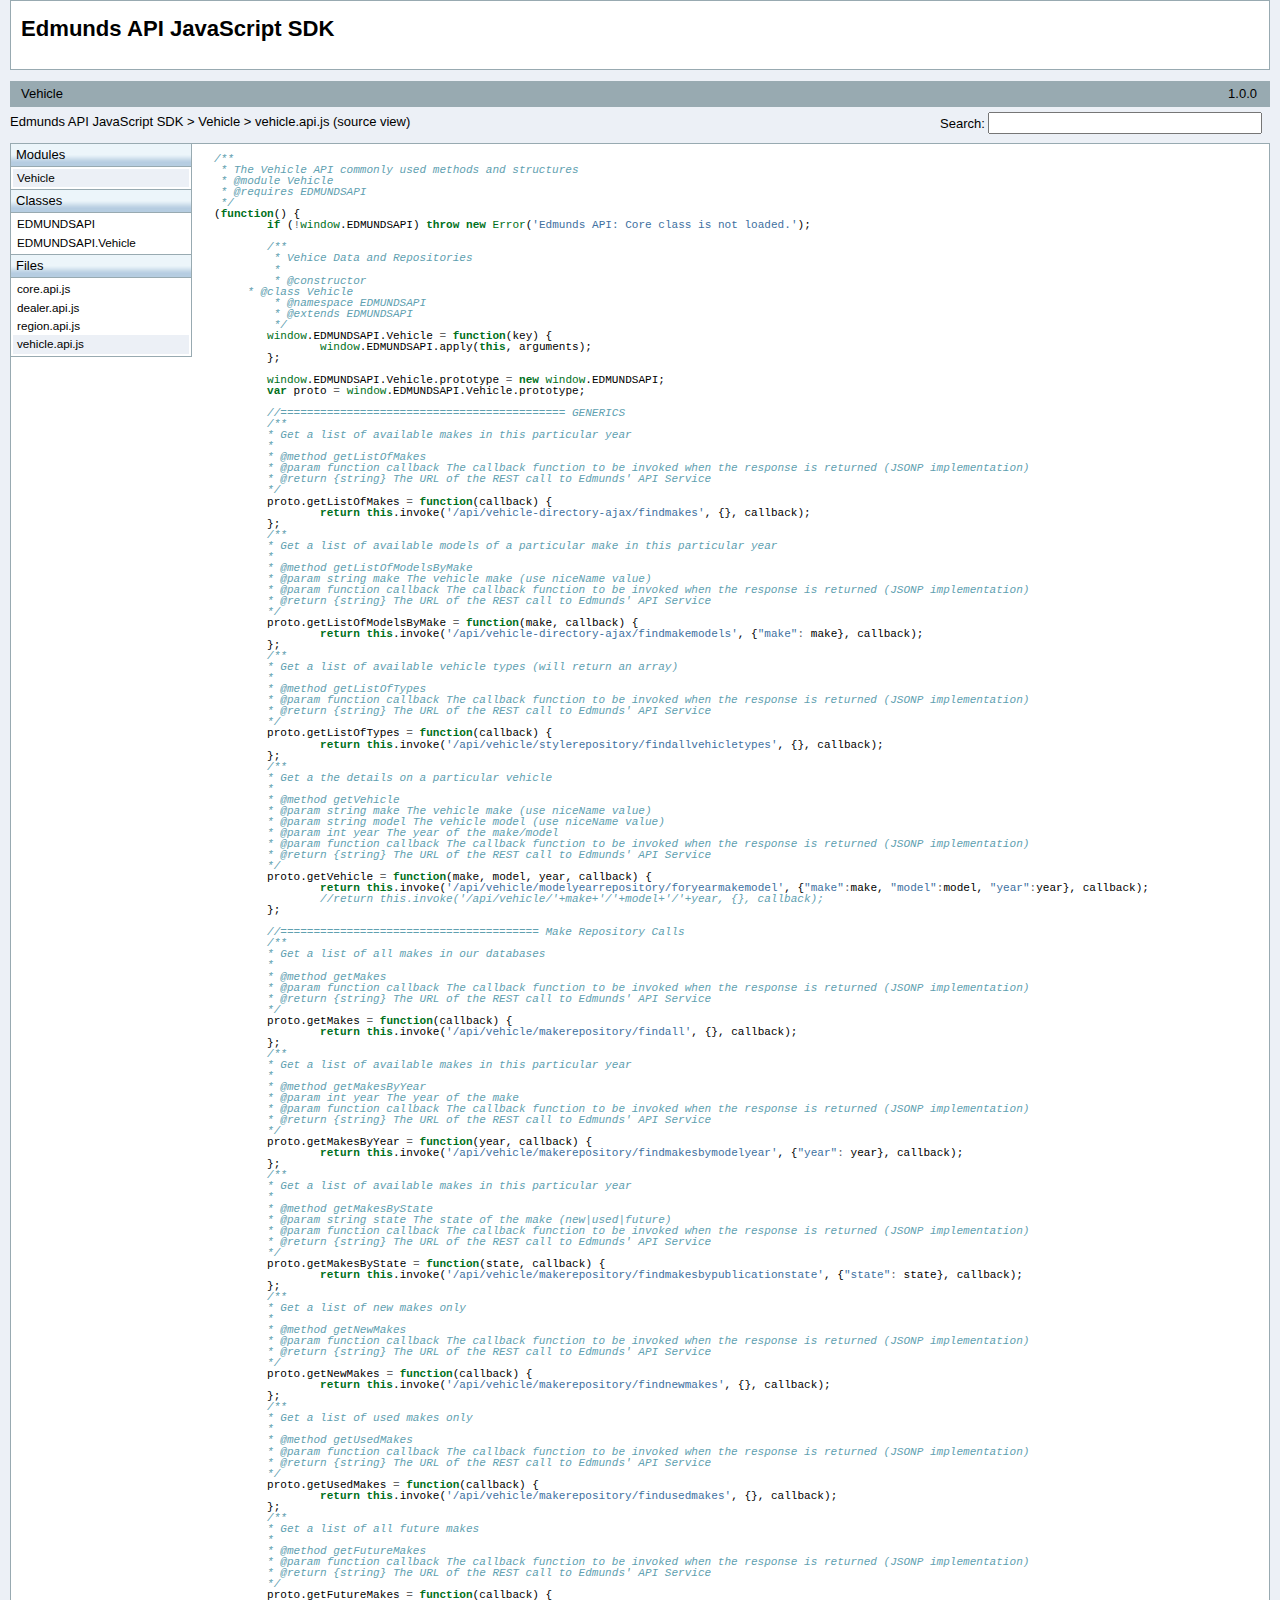
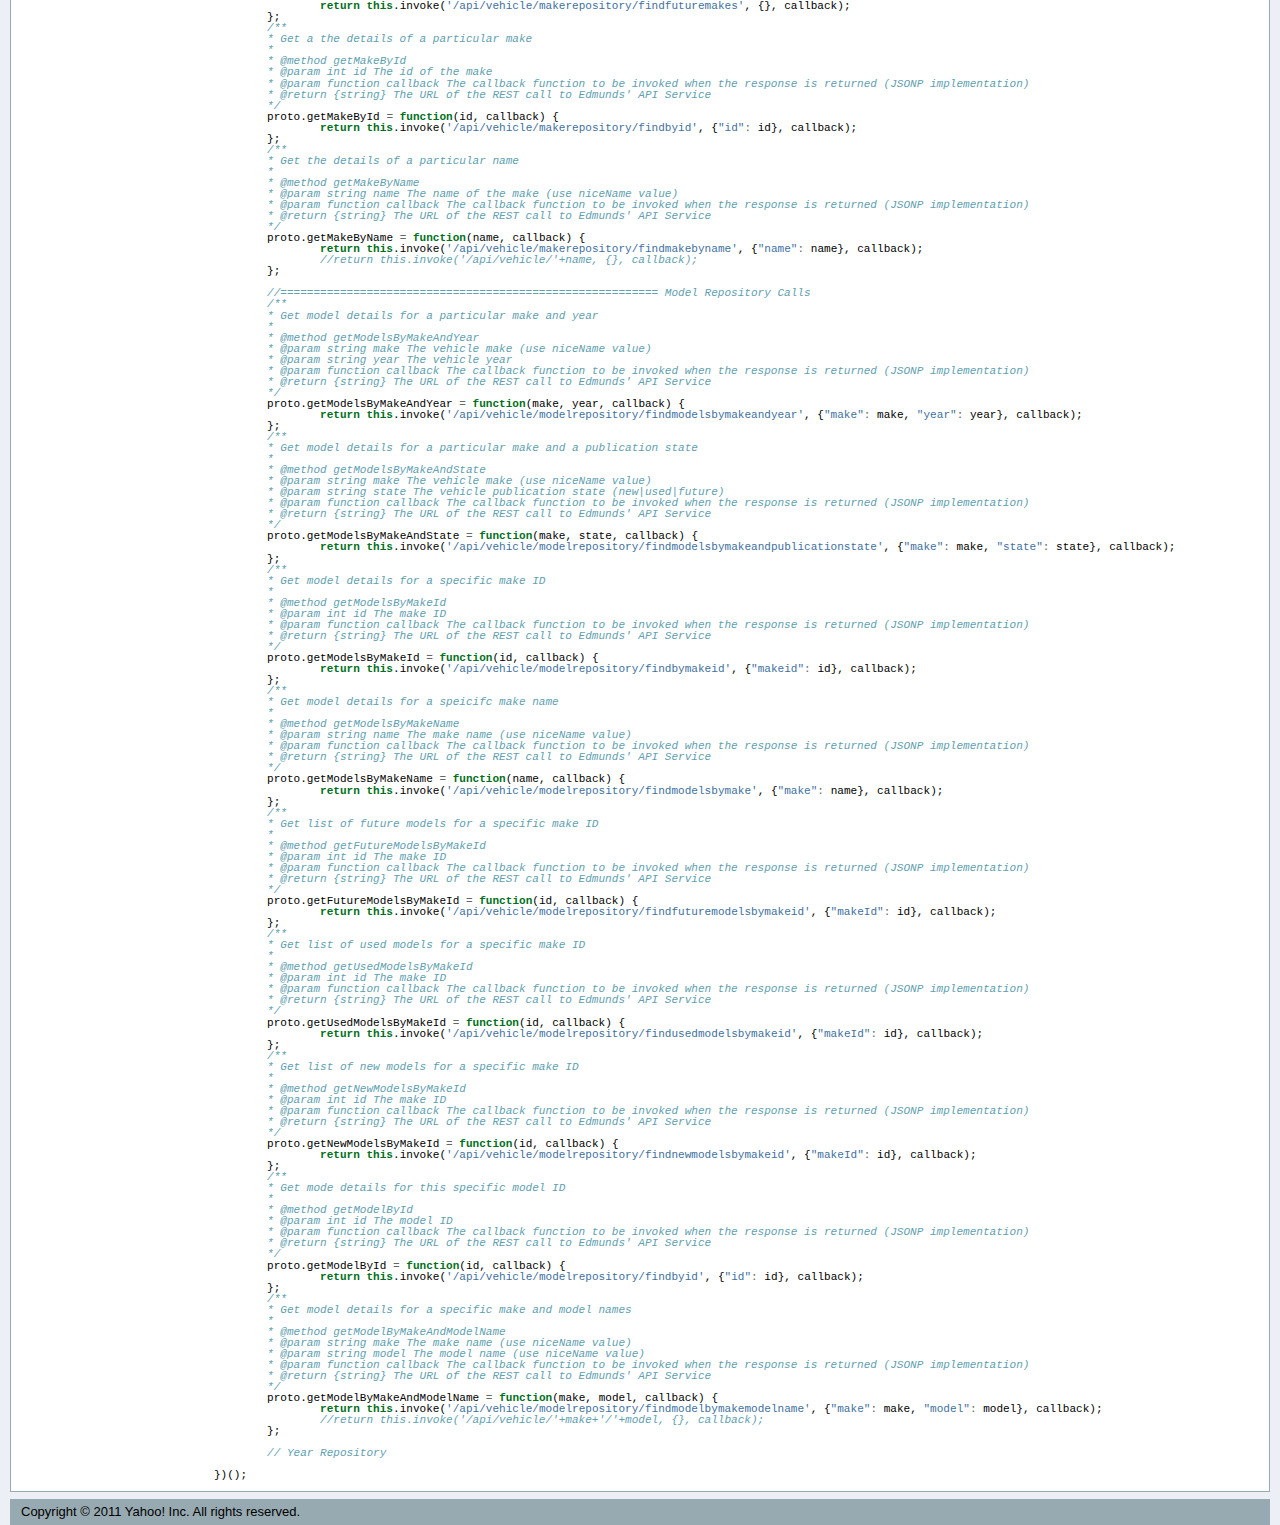
<file: docs/vehicle.api.js.html>
<!DOCTYPE HTML PUBLIC "-//W3C//DTD HTML 4.01//EN" "http://www.w3.org/TR/html4/strict.dtd">
<html xmlns:yui="http://yuilibrary.com/rdf/1.0/yui.rdf#">
<head>
    <meta http-equiv="content-type" content="text/html; charset=UTF-8" />
	<title>API: Vehicle   vehicle.api.js  (YUI Library)</title>

	<link rel="stylesheet" type="text/css" href="assets/reset-fonts-grids-min.css?stamp=1310329625.85" />
	<link rel="stylesheet" type="text/css" href="assets/api.css?stamp=1310329625.85" />

    <script type="text/javascript" src="assets/api-js?stamp=1310329625.85"></script>
    <script type="text/javascript" src="assets/ac-js?stamp=1310329625.85"></script>
</head>

<body id="yahoo-com">

<div id="doc3" class="yui-t2">
	<div id="hd">
        <h1><a href="http://developer.edmunds.com/" title="Edmunds API JavaScript SDK">Edmunds API JavaScript SDK</a></h1>
        <h3>Vehicle&nbsp; <span class="subtitle">1.0.0</span></h3>
        <a href="./index.html" title="Edmunds API JavaScript SDK">Edmunds API JavaScript SDK</a> 
            &gt; <a href="./module_vehicle.html" title="Vehicle">Vehicle</a>
                
                 &gt; vehicle.api.js (source view) 
        <form onsubmit="return false">
            <div id="propertysearch">
                Search: <input autocomplete="off" id="searchinput" />
                <div id="searchresults">
                    &nbsp;
                </div>
            </div>
        </form>
	</div>

	<div id="bd">
		<div id="yui-main">
			<div class="yui-b">
            <form action="#" name="yui-classopts-form" method="get" id="yui-classopts-form">
                <fieldset>
                    <legend>Filters</legend>
                <span class="classopts"><input type="checkbox" name="show_private" id="show_private" /> <label for="show_private">Show Private</label></span>
                <span class="classopts"><input type="checkbox" name="show_protected" id="show_protected" /> <label for="show_protected">Show Protected</label></span>
                <span class="classopts"><input type="checkbox" name="show_deprecated" id="show_deprecated" /> <label for="show_deprecated">Show Deprecated</label></span>
                </fieldset>
            </form>

                    <div id="srcout">
                        <style>
                            #doc3 .classopts { display:none; }
                        </style>
<div class="highlight"><pre><span class="cm">/**</span>
<span class="cm"> * The Vehicle API commonly used methods and structures</span>
<span class="cm"> * @module Vehicle</span>
<span class="cm"> * @requires EDMUNDSAPI</span>
<span class="cm"> */</span>
<span class="p">(</span><span class="kd">function</span><span class="p">()</span> <span class="p">{</span>
	<span class="k">if</span> <span class="p">(</span><span class="o">!</span><span class="nb">window</span><span class="p">.</span><span class="nx">EDMUNDSAPI</span><span class="p">)</span> <span class="k">throw</span> <span class="k">new</span> <span class="nb">Error</span><span class="p">(</span><span class="s1">&#39;Edmunds API: Core class is not loaded.&#39;</span><span class="p">);</span>
	
	<span class="cm">/**</span>
<span class="cm">	 * Vehice Data and Repositories</span>
<span class="cm">	 *</span>
<span class="cm">	 * @constructor</span>
<span class="cm">     * @class Vehicle</span>
<span class="cm">  	 * @namespace EDMUNDSAPI</span>
<span class="cm">	 * @extends EDMUNDSAPI</span>
<span class="cm">	 */</span>
	<span class="nb">window</span><span class="p">.</span><span class="nx">EDMUNDSAPI</span><span class="p">.</span><span class="nx">Vehicle</span> <span class="o">=</span> <span class="kd">function</span><span class="p">(</span><span class="nx">key</span><span class="p">)</span> <span class="p">{</span>
		<span class="nb">window</span><span class="p">.</span><span class="nx">EDMUNDSAPI</span><span class="p">.</span><span class="nx">apply</span><span class="p">(</span><span class="k">this</span><span class="p">,</span> <span class="nx">arguments</span><span class="p">);</span>
	<span class="p">};</span>
	
	<span class="nb">window</span><span class="p">.</span><span class="nx">EDMUNDSAPI</span><span class="p">.</span><span class="nx">Vehicle</span><span class="p">.</span><span class="nx">prototype</span> <span class="o">=</span> <span class="k">new</span> <span class="nb">window</span><span class="p">.</span><span class="nx">EDMUNDSAPI</span><span class="p">;</span>
	<span class="kd">var</span> <span class="nx">proto</span> <span class="o">=</span> <span class="nb">window</span><span class="p">.</span><span class="nx">EDMUNDSAPI</span><span class="p">.</span><span class="nx">Vehicle</span><span class="p">.</span><span class="nx">prototype</span><span class="p">;</span>
	
	<span class="c1">//=========================================== GENERICS</span>
	<span class="cm">/**</span>
<span class="cm">	* Get a list of available makes in this particular year</span>
<span class="cm">	*</span>
<span class="cm">	* @method getListOfMakes</span>
<span class="cm">	* @param function callback The callback function to be invoked when the response is returned (JSONP implementation)</span>
<span class="cm">	* @return {string} The URL of the REST call to Edmunds&#39; API Service</span>
<span class="cm">	*/</span>
	<span class="nx">proto</span><span class="p">.</span><span class="nx">getListOfMakes</span> <span class="o">=</span> <span class="kd">function</span><span class="p">(</span><span class="nx">callback</span><span class="p">)</span> <span class="p">{</span>
		<span class="k">return</span> <span class="k">this</span><span class="p">.</span><span class="nx">invoke</span><span class="p">(</span><span class="s1">&#39;/api/vehicle-directory-ajax/findmakes&#39;</span><span class="p">,</span> <span class="p">{},</span> <span class="nx">callback</span><span class="p">);</span>
	<span class="p">};</span>
	<span class="cm">/**</span>
<span class="cm">	* Get a list of available models of a particular make in this particular year</span>
<span class="cm">	*</span>
<span class="cm">	* @method getListOfModelsByMake</span>
<span class="cm">	* @param string make The vehicle make (use niceName value)</span>
<span class="cm">	* @param function callback The callback function to be invoked when the response is returned (JSONP implementation)</span>
<span class="cm">	* @return {string} The URL of the REST call to Edmunds&#39; API Service</span>
<span class="cm">	*/</span>
	<span class="nx">proto</span><span class="p">.</span><span class="nx">getListOfModelsByMake</span> <span class="o">=</span> <span class="kd">function</span><span class="p">(</span><span class="nx">make</span><span class="p">,</span> <span class="nx">callback</span><span class="p">)</span> <span class="p">{</span>
		<span class="k">return</span> <span class="k">this</span><span class="p">.</span><span class="nx">invoke</span><span class="p">(</span><span class="s1">&#39;/api/vehicle-directory-ajax/findmakemodels&#39;</span><span class="p">,</span> <span class="p">{</span><span class="s2">&quot;make&quot;</span><span class="o">:</span> <span class="nx">make</span><span class="p">},</span> <span class="nx">callback</span><span class="p">);</span>
	<span class="p">};</span>
	<span class="cm">/**</span>
<span class="cm">	* Get a list of available vehicle types (will return an array)</span>
<span class="cm">	*</span>
<span class="cm">	* @method getListOfTypes</span>
<span class="cm">	* @param function callback The callback function to be invoked when the response is returned (JSONP implementation)</span>
<span class="cm">	* @return {string} The URL of the REST call to Edmunds&#39; API Service</span>
<span class="cm">	*/</span>
	<span class="nx">proto</span><span class="p">.</span><span class="nx">getListOfTypes</span> <span class="o">=</span> <span class="kd">function</span><span class="p">(</span><span class="nx">callback</span><span class="p">)</span> <span class="p">{</span>
		<span class="k">return</span> <span class="k">this</span><span class="p">.</span><span class="nx">invoke</span><span class="p">(</span><span class="s1">&#39;/api/vehicle/stylerepository/findallvehicletypes&#39;</span><span class="p">,</span> <span class="p">{},</span> <span class="nx">callback</span><span class="p">);</span>
	<span class="p">};</span>
	<span class="cm">/**</span>
<span class="cm">	* Get a the details on a particular vehicle</span>
<span class="cm">	*</span>
<span class="cm">	* @method getVehicle</span>
<span class="cm">	* @param string make The vehicle make (use niceName value)</span>
<span class="cm">	* @param string model The vehicle model (use niceName value)</span>
<span class="cm">	* @param int year The year of the make/model</span>
<span class="cm">	* @param function callback The callback function to be invoked when the response is returned (JSONP implementation)</span>
<span class="cm">	* @return {string} The URL of the REST call to Edmunds&#39; API Service</span>
<span class="cm">	*/</span>
	<span class="nx">proto</span><span class="p">.</span><span class="nx">getVehicle</span> <span class="o">=</span> <span class="kd">function</span><span class="p">(</span><span class="nx">make</span><span class="p">,</span> <span class="nx">model</span><span class="p">,</span> <span class="nx">year</span><span class="p">,</span> <span class="nx">callback</span><span class="p">)</span> <span class="p">{</span>
		<span class="k">return</span> <span class="k">this</span><span class="p">.</span><span class="nx">invoke</span><span class="p">(</span><span class="s1">&#39;/api/vehicle/modelyearrepository/foryearmakemodel&#39;</span><span class="p">,</span> <span class="p">{</span><span class="s2">&quot;make&quot;</span><span class="o">:</span><span class="nx">make</span><span class="p">,</span> <span class="s2">&quot;model&quot;</span><span class="o">:</span><span class="nx">model</span><span class="p">,</span> <span class="s2">&quot;year&quot;</span><span class="o">:</span><span class="nx">year</span><span class="p">},</span> <span class="nx">callback</span><span class="p">);</span>
		<span class="c1">//return this.invoke(&#39;/api/vehicle/&#39;+make+&#39;/&#39;+model+&#39;/&#39;+year, {}, callback);</span>
	<span class="p">};</span>
	
	<span class="c1">//======================================= Make Repository Calls</span>
	<span class="cm">/**</span>
<span class="cm">	* Get a list of all makes in our databases</span>
<span class="cm">	*</span>
<span class="cm">	* @method getMakes</span>
<span class="cm">	* @param function callback The callback function to be invoked when the response is returned (JSONP implementation)</span>
<span class="cm">	* @return {string} The URL of the REST call to Edmunds&#39; API Service</span>
<span class="cm">	*/</span>
	<span class="nx">proto</span><span class="p">.</span><span class="nx">getMakes</span> <span class="o">=</span> <span class="kd">function</span><span class="p">(</span><span class="nx">callback</span><span class="p">)</span> <span class="p">{</span>
		<span class="k">return</span> <span class="k">this</span><span class="p">.</span><span class="nx">invoke</span><span class="p">(</span><span class="s1">&#39;/api/vehicle/makerepository/findall&#39;</span><span class="p">,</span> <span class="p">{},</span> <span class="nx">callback</span><span class="p">);</span>
	<span class="p">};</span>
	<span class="cm">/**</span>
<span class="cm">	* Get a list of available makes in this particular year</span>
<span class="cm">	*</span>
<span class="cm">	* @method getMakesByYear</span>
<span class="cm">	* @param int year The year of the make</span>
<span class="cm">	* @param function callback The callback function to be invoked when the response is returned (JSONP implementation)</span>
<span class="cm">	* @return {string} The URL of the REST call to Edmunds&#39; API Service</span>
<span class="cm">	*/</span>
	<span class="nx">proto</span><span class="p">.</span><span class="nx">getMakesByYear</span> <span class="o">=</span> <span class="kd">function</span><span class="p">(</span><span class="nx">year</span><span class="p">,</span> <span class="nx">callback</span><span class="p">)</span> <span class="p">{</span>
		<span class="k">return</span> <span class="k">this</span><span class="p">.</span><span class="nx">invoke</span><span class="p">(</span><span class="s1">&#39;/api/vehicle/makerepository/findmakesbymodelyear&#39;</span><span class="p">,</span> <span class="p">{</span><span class="s2">&quot;year&quot;</span><span class="o">:</span> <span class="nx">year</span><span class="p">},</span> <span class="nx">callback</span><span class="p">);</span>
	<span class="p">};</span>
	<span class="cm">/**</span>
<span class="cm">	* Get a list of available makes in this particular year</span>
<span class="cm">	*</span>
<span class="cm">	* @method getMakesByState</span>
<span class="cm">	* @param string state The state of the make (new|used|future)</span>
<span class="cm">	* @param function callback The callback function to be invoked when the response is returned (JSONP implementation)</span>
<span class="cm">	* @return {string} The URL of the REST call to Edmunds&#39; API Service</span>
<span class="cm">	*/</span>
	<span class="nx">proto</span><span class="p">.</span><span class="nx">getMakesByState</span> <span class="o">=</span> <span class="kd">function</span><span class="p">(</span><span class="nx">state</span><span class="p">,</span> <span class="nx">callback</span><span class="p">)</span> <span class="p">{</span>
		<span class="k">return</span> <span class="k">this</span><span class="p">.</span><span class="nx">invoke</span><span class="p">(</span><span class="s1">&#39;/api/vehicle/makerepository/findmakesbypublicationstate&#39;</span><span class="p">,</span> <span class="p">{</span><span class="s2">&quot;state&quot;</span><span class="o">:</span> <span class="nx">state</span><span class="p">},</span> <span class="nx">callback</span><span class="p">);</span>
	<span class="p">};</span>
	<span class="cm">/**</span>
<span class="cm">	* Get a list of new makes only</span>
<span class="cm">	*</span>
<span class="cm">	* @method getNewMakes</span>
<span class="cm">	* @param function callback The callback function to be invoked when the response is returned (JSONP implementation)</span>
<span class="cm">	* @return {string} The URL of the REST call to Edmunds&#39; API Service</span>
<span class="cm">	*/</span>
	<span class="nx">proto</span><span class="p">.</span><span class="nx">getNewMakes</span> <span class="o">=</span> <span class="kd">function</span><span class="p">(</span><span class="nx">callback</span><span class="p">)</span> <span class="p">{</span>
		<span class="k">return</span> <span class="k">this</span><span class="p">.</span><span class="nx">invoke</span><span class="p">(</span><span class="s1">&#39;/api/vehicle/makerepository/findnewmakes&#39;</span><span class="p">,</span> <span class="p">{},</span> <span class="nx">callback</span><span class="p">);</span>
	<span class="p">};</span>
	<span class="cm">/**</span>
<span class="cm">	* Get a list of used makes only</span>
<span class="cm">	*</span>
<span class="cm">	* @method getUsedMakes</span>
<span class="cm">	* @param function callback The callback function to be invoked when the response is returned (JSONP implementation)</span>
<span class="cm">	* @return {string} The URL of the REST call to Edmunds&#39; API Service</span>
<span class="cm">	*/</span>
	<span class="nx">proto</span><span class="p">.</span><span class="nx">getUsedMakes</span> <span class="o">=</span> <span class="kd">function</span><span class="p">(</span><span class="nx">callback</span><span class="p">)</span> <span class="p">{</span>
		<span class="k">return</span> <span class="k">this</span><span class="p">.</span><span class="nx">invoke</span><span class="p">(</span><span class="s1">&#39;/api/vehicle/makerepository/findusedmakes&#39;</span><span class="p">,</span> <span class="p">{},</span> <span class="nx">callback</span><span class="p">);</span>
	<span class="p">};</span>
	<span class="cm">/**</span>
<span class="cm">	* Get a list of all future makes</span>
<span class="cm">	*</span>
<span class="cm">	* @method getFutureMakes</span>
<span class="cm">	* @param function callback The callback function to be invoked when the response is returned (JSONP implementation)</span>
<span class="cm">	* @return {string} The URL of the REST call to Edmunds&#39; API Service</span>
<span class="cm">	*/</span>
	<span class="nx">proto</span><span class="p">.</span><span class="nx">getFutureMakes</span> <span class="o">=</span> <span class="kd">function</span><span class="p">(</span><span class="nx">callback</span><span class="p">)</span> <span class="p">{</span>
		<span class="k">return</span> <span class="k">this</span><span class="p">.</span><span class="nx">invoke</span><span class="p">(</span><span class="s1">&#39;/api/vehicle/makerepository/findfuturemakes&#39;</span><span class="p">,</span> <span class="p">{},</span> <span class="nx">callback</span><span class="p">);</span>
	<span class="p">};</span>
	<span class="cm">/**</span>
<span class="cm">	* Get a the details of a particular make</span>
<span class="cm">	*</span>
<span class="cm">	* @method getMakeById</span>
<span class="cm">	* @param int id The id of the make</span>
<span class="cm">	* @param function callback The callback function to be invoked when the response is returned (JSONP implementation)</span>
<span class="cm">	* @return {string} The URL of the REST call to Edmunds&#39; API Service</span>
<span class="cm">	*/</span>
	<span class="nx">proto</span><span class="p">.</span><span class="nx">getMakeById</span> <span class="o">=</span> <span class="kd">function</span><span class="p">(</span><span class="nx">id</span><span class="p">,</span> <span class="nx">callback</span><span class="p">)</span> <span class="p">{</span>
		<span class="k">return</span> <span class="k">this</span><span class="p">.</span><span class="nx">invoke</span><span class="p">(</span><span class="s1">&#39;/api/vehicle/makerepository/findbyid&#39;</span><span class="p">,</span> <span class="p">{</span><span class="s2">&quot;id&quot;</span><span class="o">:</span> <span class="nx">id</span><span class="p">},</span> <span class="nx">callback</span><span class="p">);</span>
	<span class="p">};</span>
	<span class="cm">/**</span>
<span class="cm">	* Get the details of a particular name</span>
<span class="cm">	*</span>
<span class="cm">	* @method getMakeByName</span>
<span class="cm">	* @param string name The name of the make (use niceName value)</span>
<span class="cm">	* @param function callback The callback function to be invoked when the response is returned (JSONP implementation)</span>
<span class="cm">	* @return {string} The URL of the REST call to Edmunds&#39; API Service</span>
<span class="cm">	*/</span>
	<span class="nx">proto</span><span class="p">.</span><span class="nx">getMakeByName</span> <span class="o">=</span> <span class="kd">function</span><span class="p">(</span><span class="nx">name</span><span class="p">,</span> <span class="nx">callback</span><span class="p">)</span> <span class="p">{</span>
		<span class="k">return</span> <span class="k">this</span><span class="p">.</span><span class="nx">invoke</span><span class="p">(</span><span class="s1">&#39;/api/vehicle/makerepository/findmakebyname&#39;</span><span class="p">,</span> <span class="p">{</span><span class="s2">&quot;name&quot;</span><span class="o">:</span> <span class="nx">name</span><span class="p">},</span> <span class="nx">callback</span><span class="p">);</span>
		<span class="c1">//return this.invoke(&#39;/api/vehicle/&#39;+name, {}, callback);</span>
	<span class="p">};</span>
	
	<span class="c1">//========================================================= Model Repository Calls</span>
	<span class="cm">/**</span>
<span class="cm">	* Get model details for a particular make and year</span>
<span class="cm">	*</span>
<span class="cm">	* @method getModelsByMakeAndYear</span>
<span class="cm">	* @param string make The vehicle make (use niceName value)</span>
<span class="cm">	* @param string year The vehicle year</span>
<span class="cm">	* @param function callback The callback function to be invoked when the response is returned (JSONP implementation)</span>
<span class="cm">	* @return {string} The URL of the REST call to Edmunds&#39; API Service</span>
<span class="cm">	*/</span>
	<span class="nx">proto</span><span class="p">.</span><span class="nx">getModelsByMakeAndYear</span> <span class="o">=</span> <span class="kd">function</span><span class="p">(</span><span class="nx">make</span><span class="p">,</span> <span class="nx">year</span><span class="p">,</span> <span class="nx">callback</span><span class="p">)</span> <span class="p">{</span>
		<span class="k">return</span> <span class="k">this</span><span class="p">.</span><span class="nx">invoke</span><span class="p">(</span><span class="s1">&#39;/api/vehicle/modelrepository/findmodelsbymakeandyear&#39;</span><span class="p">,</span> <span class="p">{</span><span class="s2">&quot;make&quot;</span><span class="o">:</span> <span class="nx">make</span><span class="p">,</span> <span class="s2">&quot;year&quot;</span><span class="o">:</span> <span class="nx">year</span><span class="p">},</span> <span class="nx">callback</span><span class="p">);</span>
	<span class="p">};</span>
	<span class="cm">/**</span>
<span class="cm">	* Get model details for a particular make and a publication state</span>
<span class="cm">	*</span>
<span class="cm">	* @method getModelsByMakeAndState</span>
<span class="cm">	* @param string make The vehicle make (use niceName value)</span>
<span class="cm">	* @param string state The vehicle publication state (new|used|future)</span>
<span class="cm">	* @param function callback The callback function to be invoked when the response is returned (JSONP implementation)</span>
<span class="cm">	* @return {string} The URL of the REST call to Edmunds&#39; API Service</span>
<span class="cm">	*/</span>
	<span class="nx">proto</span><span class="p">.</span><span class="nx">getModelsByMakeAndState</span> <span class="o">=</span> <span class="kd">function</span><span class="p">(</span><span class="nx">make</span><span class="p">,</span> <span class="nx">state</span><span class="p">,</span> <span class="nx">callback</span><span class="p">)</span> <span class="p">{</span>
		<span class="k">return</span> <span class="k">this</span><span class="p">.</span><span class="nx">invoke</span><span class="p">(</span><span class="s1">&#39;/api/vehicle/modelrepository/findmodelsbymakeandpublicationstate&#39;</span><span class="p">,</span> <span class="p">{</span><span class="s2">&quot;make&quot;</span><span class="o">:</span> <span class="nx">make</span><span class="p">,</span> <span class="s2">&quot;state&quot;</span><span class="o">:</span> <span class="nx">state</span><span class="p">},</span> <span class="nx">callback</span><span class="p">);</span>
	<span class="p">};</span>
	<span class="cm">/**</span>
<span class="cm">	* Get model details for a specific make ID</span>
<span class="cm">	*</span>
<span class="cm">	* @method getModelsByMakeId</span>
<span class="cm">	* @param int id The make ID</span>
<span class="cm">	* @param function callback The callback function to be invoked when the response is returned (JSONP implementation)</span>
<span class="cm">	* @return {string} The URL of the REST call to Edmunds&#39; API Service</span>
<span class="cm">	*/</span>
	<span class="nx">proto</span><span class="p">.</span><span class="nx">getModelsByMakeId</span> <span class="o">=</span> <span class="kd">function</span><span class="p">(</span><span class="nx">id</span><span class="p">,</span> <span class="nx">callback</span><span class="p">)</span> <span class="p">{</span>
		<span class="k">return</span> <span class="k">this</span><span class="p">.</span><span class="nx">invoke</span><span class="p">(</span><span class="s1">&#39;/api/vehicle/modelrepository/findbymakeid&#39;</span><span class="p">,</span> <span class="p">{</span><span class="s2">&quot;makeid&quot;</span><span class="o">:</span> <span class="nx">id</span><span class="p">},</span> <span class="nx">callback</span><span class="p">);</span>
	<span class="p">};</span>
	<span class="cm">/**</span>
<span class="cm">	* Get model details for a speicifc make name</span>
<span class="cm">	*</span>
<span class="cm">	* @method getModelsByMakeName</span>
<span class="cm">	* @param string name The make name (use niceName value)</span>
<span class="cm">	* @param function callback The callback function to be invoked when the response is returned (JSONP implementation)</span>
<span class="cm">	* @return {string} The URL of the REST call to Edmunds&#39; API Service</span>
<span class="cm">	*/</span>
	<span class="nx">proto</span><span class="p">.</span><span class="nx">getModelsByMakeName</span> <span class="o">=</span> <span class="kd">function</span><span class="p">(</span><span class="nx">name</span><span class="p">,</span> <span class="nx">callback</span><span class="p">)</span> <span class="p">{</span>
		<span class="k">return</span> <span class="k">this</span><span class="p">.</span><span class="nx">invoke</span><span class="p">(</span><span class="s1">&#39;/api/vehicle/modelrepository/findmodelsbymake&#39;</span><span class="p">,</span> <span class="p">{</span><span class="s2">&quot;make&quot;</span><span class="o">:</span> <span class="nx">name</span><span class="p">},</span> <span class="nx">callback</span><span class="p">);</span>
	<span class="p">};</span>
	<span class="cm">/**</span>
<span class="cm">	* Get list of future models for a specific make ID</span>
<span class="cm">	*</span>
<span class="cm">	* @method getFutureModelsByMakeId</span>
<span class="cm">	* @param int id The make ID</span>
<span class="cm">	* @param function callback The callback function to be invoked when the response is returned (JSONP implementation)</span>
<span class="cm">	* @return {string} The URL of the REST call to Edmunds&#39; API Service</span>
<span class="cm">	*/</span>
	<span class="nx">proto</span><span class="p">.</span><span class="nx">getFutureModelsByMakeId</span> <span class="o">=</span> <span class="kd">function</span><span class="p">(</span><span class="nx">id</span><span class="p">,</span> <span class="nx">callback</span><span class="p">)</span> <span class="p">{</span>
		<span class="k">return</span> <span class="k">this</span><span class="p">.</span><span class="nx">invoke</span><span class="p">(</span><span class="s1">&#39;/api/vehicle/modelrepository/findfuturemodelsbymakeid&#39;</span><span class="p">,</span> <span class="p">{</span><span class="s2">&quot;makeId&quot;</span><span class="o">:</span> <span class="nx">id</span><span class="p">},</span> <span class="nx">callback</span><span class="p">);</span>
	<span class="p">};</span>
	<span class="cm">/**</span>
<span class="cm">	* Get list of used models for a specific make ID</span>
<span class="cm">	*</span>
<span class="cm">	* @method getUsedModelsByMakeId</span>
<span class="cm">	* @param int id The make ID</span>
<span class="cm">	* @param function callback The callback function to be invoked when the response is returned (JSONP implementation)</span>
<span class="cm">	* @return {string} The URL of the REST call to Edmunds&#39; API Service</span>
<span class="cm">	*/</span>
	<span class="nx">proto</span><span class="p">.</span><span class="nx">getUsedModelsByMakeId</span> <span class="o">=</span> <span class="kd">function</span><span class="p">(</span><span class="nx">id</span><span class="p">,</span> <span class="nx">callback</span><span class="p">)</span> <span class="p">{</span>
		<span class="k">return</span> <span class="k">this</span><span class="p">.</span><span class="nx">invoke</span><span class="p">(</span><span class="s1">&#39;/api/vehicle/modelrepository/findusedmodelsbymakeid&#39;</span><span class="p">,</span> <span class="p">{</span><span class="s2">&quot;makeId&quot;</span><span class="o">:</span> <span class="nx">id</span><span class="p">},</span> <span class="nx">callback</span><span class="p">);</span>
	<span class="p">};</span>
	<span class="cm">/**</span>
<span class="cm">	* Get list of new models for a specific make ID</span>
<span class="cm">	*</span>
<span class="cm">	* @method getNewModelsByMakeId</span>
<span class="cm">	* @param int id The make ID</span>
<span class="cm">	* @param function callback The callback function to be invoked when the response is returned (JSONP implementation)</span>
<span class="cm">	* @return {string} The URL of the REST call to Edmunds&#39; API Service</span>
<span class="cm">	*/</span>
	<span class="nx">proto</span><span class="p">.</span><span class="nx">getNewModelsByMakeId</span> <span class="o">=</span> <span class="kd">function</span><span class="p">(</span><span class="nx">id</span><span class="p">,</span> <span class="nx">callback</span><span class="p">)</span> <span class="p">{</span>
		<span class="k">return</span> <span class="k">this</span><span class="p">.</span><span class="nx">invoke</span><span class="p">(</span><span class="s1">&#39;/api/vehicle/modelrepository/findnewmodelsbymakeid&#39;</span><span class="p">,</span> <span class="p">{</span><span class="s2">&quot;makeId&quot;</span><span class="o">:</span> <span class="nx">id</span><span class="p">},</span> <span class="nx">callback</span><span class="p">);</span>
	<span class="p">};</span>
	<span class="cm">/**</span>
<span class="cm">	* Get mode details for this specific model ID</span>
<span class="cm">	*</span>
<span class="cm">	* @method getModelById</span>
<span class="cm">	* @param int id The model ID</span>
<span class="cm">	* @param function callback The callback function to be invoked when the response is returned (JSONP implementation)</span>
<span class="cm">	* @return {string} The URL of the REST call to Edmunds&#39; API Service</span>
<span class="cm">	*/</span>
	<span class="nx">proto</span><span class="p">.</span><span class="nx">getModelById</span> <span class="o">=</span> <span class="kd">function</span><span class="p">(</span><span class="nx">id</span><span class="p">,</span> <span class="nx">callback</span><span class="p">)</span> <span class="p">{</span>
		<span class="k">return</span> <span class="k">this</span><span class="p">.</span><span class="nx">invoke</span><span class="p">(</span><span class="s1">&#39;/api/vehicle/modelrepository/findbyid&#39;</span><span class="p">,</span> <span class="p">{</span><span class="s2">&quot;id&quot;</span><span class="o">:</span> <span class="nx">id</span><span class="p">},</span> <span class="nx">callback</span><span class="p">);</span>
	<span class="p">};</span>
	<span class="cm">/**</span>
<span class="cm">	* Get model details for a specific make and model names</span>
<span class="cm">	*</span>
<span class="cm">	* @method getModelByMakeAndModelName</span>
<span class="cm">	* @param string make The make name (use niceName value)</span>
<span class="cm">	* @param string model The model name (use niceName value)</span>
<span class="cm">	* @param function callback The callback function to be invoked when the response is returned (JSONP implementation)</span>
<span class="cm">	* @return {string} The URL of the REST call to Edmunds&#39; API Service</span>
<span class="cm">	*/</span>
	<span class="nx">proto</span><span class="p">.</span><span class="nx">getModelByMakeAndModelName</span> <span class="o">=</span> <span class="kd">function</span><span class="p">(</span><span class="nx">make</span><span class="p">,</span> <span class="nx">model</span><span class="p">,</span> <span class="nx">callback</span><span class="p">)</span> <span class="p">{</span>
		<span class="k">return</span> <span class="k">this</span><span class="p">.</span><span class="nx">invoke</span><span class="p">(</span><span class="s1">&#39;/api/vehicle/modelrepository/findmodelbymakemodelname&#39;</span><span class="p">,</span> <span class="p">{</span><span class="s2">&quot;make&quot;</span><span class="o">:</span> <span class="nx">make</span><span class="p">,</span> <span class="s2">&quot;model&quot;</span><span class="o">:</span> <span class="nx">model</span><span class="p">},</span> <span class="nx">callback</span><span class="p">);</span>
		<span class="c1">//return this.invoke(&#39;/api/vehicle/&#39;+make+&#39;/&#39;+model, {}, callback);</span>
	<span class="p">};</span>
	
	<span class="c1">// Year Repository</span>
	
<span class="p">})();</span>
</pre></div>
                    </div>
			</div>
		</div>
		<div class="yui-b">
            <div class="nav">

                    <div id="moduleList" class="module">
                        <h4>Modules</h4>
                        <ul class="content">
                                <li class="selected"><a href="module_Vehicle.html" title="Vehicle">Vehicle</a></li>
                        </ul>
                    </div>

                    <div id="classList" class="module">
                        <h4>Classes</h4>
                        <ul class="content">
                                <li class=""><a href="EDMUNDSAPI.html" title="EDMUNDSAPI">EDMUNDSAPI</a></li>
                                <li class=""><a href="EDMUNDSAPI.Vehicle.html" title="EDMUNDSAPI.Vehicle">EDMUNDSAPI.Vehicle</a></li>
                        </ul>
                    </div>

                    <div id="fileList" class="module">
                        <h4>Files</h4>
                        <ul class="content">        
                                <li class=""><a href="core.api.js.html" title="core.api.js">core.api.js</a></li>
                                <li class=""><a href="dealer.api.js.html" title="dealer.api.js">dealer.api.js</a></li>
                                <li class=""><a href="region.api.js.html" title="region.api.js">region.api.js</a></li>
                                <li class="selected"><a href="vehicle.api.js.html" title="vehicle.api.js">vehicle.api.js</a></li>
                        </ul>
                    </div>





            </div>
		</div>
	</div>
	<div id="ft">
        <hr />
        Copyright &copy; 2011 Yahoo! Inc. All rights reserved.
	</div>
</div>
<script type="text/javascript">
    ALL_YUI_PROPS = [{"url": "EDMUNDSAPI.html#method_getBaseUrl", "access": "", "host": "EDMUNDSAPI", "type": "method", "name": "getBaseUrl"}, {"url": "EDMUNDSAPI.Vehicle.html#method_getFutureMakes", "access": "", "host": "EDMUNDSAPI.Vehicle", "type": "method", "name": "getFutureMakes"}, {"url": "EDMUNDSAPI.Vehicle.html#method_getFutureModelsByMakeId", "access": "", "host": "EDMUNDSAPI.Vehicle", "type": "method", "name": "getFutureModelsByMakeId"}, {"url": "EDMUNDSAPI.Vehicle.html#method_getListOfMakes", "access": "", "host": "EDMUNDSAPI.Vehicle", "type": "method", "name": "getListOfMakes"}, {"url": "EDMUNDSAPI.Vehicle.html#method_getListOfModelsByMake", "access": "", "host": "EDMUNDSAPI.Vehicle", "type": "method", "name": "getListOfModelsByMake"}, {"url": "EDMUNDSAPI.Vehicle.html#method_getListOfTypes", "access": "", "host": "EDMUNDSAPI.Vehicle", "type": "method", "name": "getListOfTypes"}, {"url": "EDMUNDSAPI.Vehicle.html#method_getMakeById", "access": "", "host": "EDMUNDSAPI.Vehicle", "type": "method", "name": "getMakeById"}, {"url": "EDMUNDSAPI.Vehicle.html#method_getMakeByName", "access": "", "host": "EDMUNDSAPI.Vehicle", "type": "method", "name": "getMakeByName"}, {"url": "EDMUNDSAPI.Vehicle.html#method_getMakes", "access": "", "host": "EDMUNDSAPI.Vehicle", "type": "method", "name": "getMakes"}, {"url": "EDMUNDSAPI.Vehicle.html#method_getMakesByState", "access": "", "host": "EDMUNDSAPI.Vehicle", "type": "method", "name": "getMakesByState"}, {"url": "EDMUNDSAPI.Vehicle.html#method_getMakesByYear", "access": "", "host": "EDMUNDSAPI.Vehicle", "type": "method", "name": "getMakesByYear"}, {"url": "EDMUNDSAPI.Vehicle.html#method_getModelById", "access": "", "host": "EDMUNDSAPI.Vehicle", "type": "method", "name": "getModelById"}, {"url": "EDMUNDSAPI.Vehicle.html#method_getModelByMakeAndModelName", "access": "", "host": "EDMUNDSAPI.Vehicle", "type": "method", "name": "getModelByMakeAndModelName"}, {"url": "EDMUNDSAPI.Vehicle.html#method_getModelsByMakeAndState", "access": "", "host": "EDMUNDSAPI.Vehicle", "type": "method", "name": "getModelsByMakeAndState"}, {"url": "EDMUNDSAPI.Vehicle.html#method_getModelsByMakeAndYear", "access": "", "host": "EDMUNDSAPI.Vehicle", "type": "method", "name": "getModelsByMakeAndYear"}, {"url": "EDMUNDSAPI.Vehicle.html#method_getModelsByMakeId", "access": "", "host": "EDMUNDSAPI.Vehicle", "type": "method", "name": "getModelsByMakeId"}, {"url": "EDMUNDSAPI.Vehicle.html#method_getModelsByMakeName", "access": "", "host": "EDMUNDSAPI.Vehicle", "type": "method", "name": "getModelsByMakeName"}, {"url": "EDMUNDSAPI.Vehicle.html#method_getNewMakes", "access": "", "host": "EDMUNDSAPI.Vehicle", "type": "method", "name": "getNewMakes"}, {"url": "EDMUNDSAPI.Vehicle.html#method_getNewModelsByMakeId", "access": "", "host": "EDMUNDSAPI.Vehicle", "type": "method", "name": "getNewModelsByMakeId"}, {"url": "EDMUNDSAPI.Vehicle.html#method_getUsedMakes", "access": "", "host": "EDMUNDSAPI.Vehicle", "type": "method", "name": "getUsedMakes"}, {"url": "EDMUNDSAPI.Vehicle.html#method_getUsedModelsByMakeId", "access": "", "host": "EDMUNDSAPI.Vehicle", "type": "method", "name": "getUsedModelsByMakeId"}, {"url": "EDMUNDSAPI.Vehicle.html#method_getVehicle", "access": "", "host": "EDMUNDSAPI.Vehicle", "type": "method", "name": "getVehicle"}, {"url": "EDMUNDSAPI.html#method_getVersion", "access": "", "host": "EDMUNDSAPI", "type": "method", "name": "getVersion"}, {"url": "EDMUNDSAPI.html#method_invoke", "access": "", "host": "EDMUNDSAPI", "type": "method", "name": "invoke"}, {"url": "EDMUNDSAPI.html#method_setVersion", "access": "", "host": "EDMUNDSAPI", "type": "method", "name": "setVersion"}];
</script>
</body>
</html>
</file>
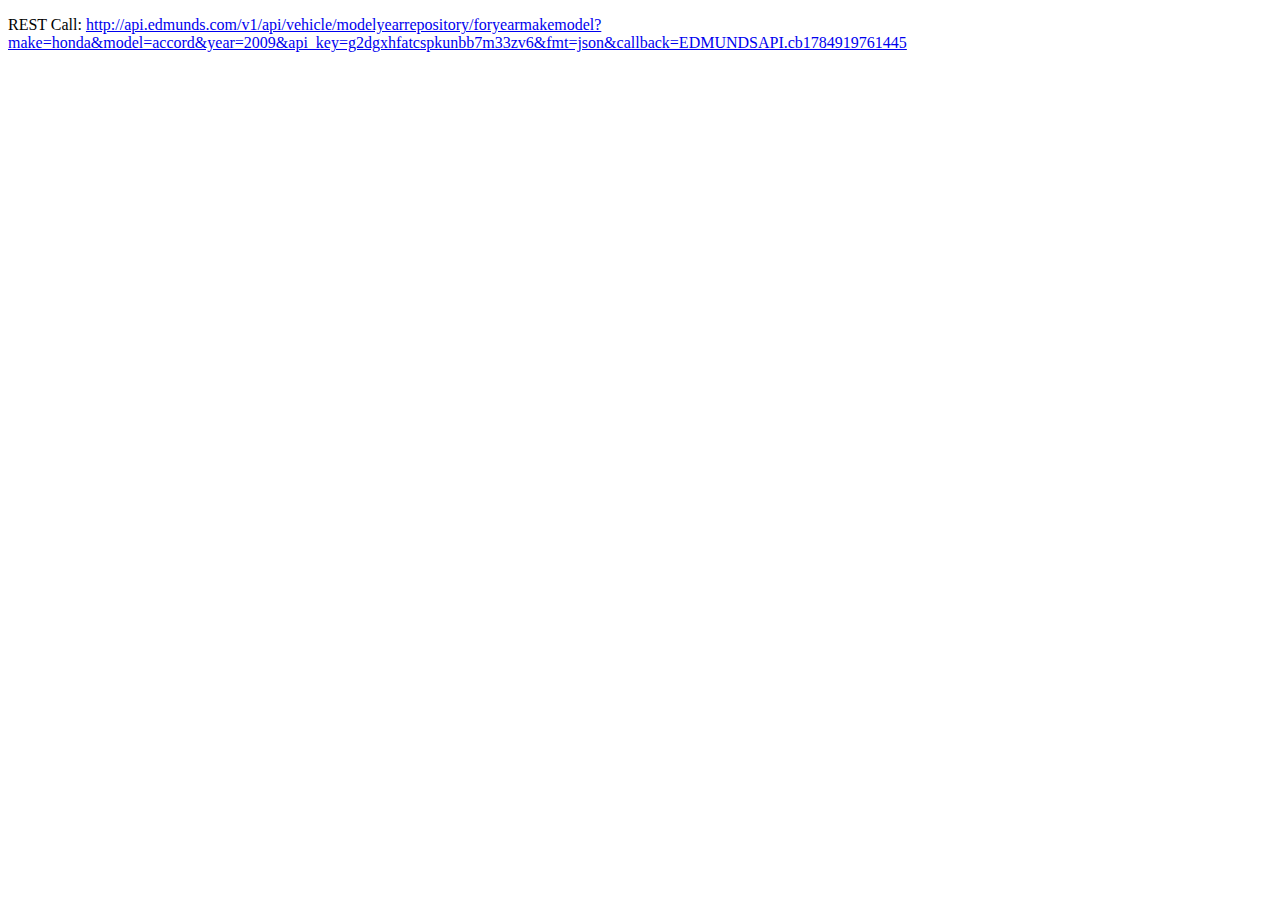
<file: tests/test-vehicle-api.html>
<!DOCTYPE html> 
<html>
<head>
	<meta http-equiv="Content-Type" content="text/html; charset=utf-8"/>
	<title>Edmunds JavaScript API Example: getAllMakes</title>
</head>

<body>
	<div id="rest_calls"></div>
	<script type="text/javascript" src="../src/core.api.js"></script>
	<script type="text/javascript" src="../src/vehicle.api.js"></script>
	<script type="text/javascript">
		(function() {
			function handleIt(data) {
				console.log(data);
			}
			function printCall(res) {
				res = res || 'No REST call was supplied.';
				var para = document.createElement('p');
				para.innerHTML = 'REST Call: <a href="'+res+'">'+res+'</a>';
				document.getElementById('rest_calls').appendChild(para);
			}
			var res;
			var v = new EDMUNDSAPI.Vehicle('g2dgxhfatcspkunbb7m33zv6');
			//res = v.getListOfMakes(handleIt);
			//res = v.getListOfModelsByMake('aston-martin', handleIt);
			//res = v.getListOfTypes(handleIt);
			res = v.getVehicle('honda', 'accord', '2009', handleIt);
			
			//res = v.getMakes(handleIt);
			//res = v.getMakesByYear('2003', handleIt);
			//res = v.getFutureMakes(handleIt);
			//res = v.getUsedMakes(handleIt);
			//res = v.getNewMakes(handleIt);
			//res = v.getMakeById('200002038', handleIt);
			//res = v.getMakeByName('bmw', handleIt);
			//res = v.getMakesByState('future', handleIt);
			
			//res = v.getModelsByMakeAndYear('acura', '2009', handleIt);
			//res = v.getModelsByMakeAndState('acura', 'future', handleIt);
			//res = v.getModelsByMakeId('200002038', handleIt);
			//res = v.getModelsByMakeName('acura', handleIt);
			//res = v.getFutureModelsByMakeId('200000081', handleIt);
			//res = v.getUsedModelsByMakeId('200000081', handleIt);
			//res = v.getNewModelsByMakeId('200000081', handleIt);
			//res = v.getModelById('BMW_1_Series', handleIt);
			//res = v.getModelByMakeAndModelName('bmw', '1series', handleIt);
			
			//res = v.getModelYearById('100503222', handleIt);
			//res = v.getListOfYearsWithNew(handleIt);
			//res = v.getListOfYearsWithNewOrUsed(handleIt);
			//res = v.getListOfYearsWithUsed(handleIt);
			//res = v.getFutureModelYearsByModelId('BMW_1_Series', handleIt);
			//res = v.getModelYearsByMakeAndYear('honda', '2001', handleIt);
			//res = v.getModelYearsByMakeAndModel('honda', 'accord', handleIt);
			//res = v.getNewAndUsedModelYearsByMakeIdAndYear('200002038', '2009', handleIt);
			//res = v.getNewModelYearsByModelId('BMW_1_Series', handleIt);
			//res = v.getUsedModelYearsByModelId('BMW_1_Series', handleIt);
			//res = v.getModelYearsByCatAndState('suv', 'new', handleIt);
			
			printCall(res);
		})();
	</script>
</body>
</html>
</file>
<file: docs/assets/api.css>
body { background-color: #ECF0F6; }

/* main page */
a:link { color: #003399; }
a:visited { color: #003399;}

#doc3 #hd { margin-bottom:1em; position: relative; zoom: 1; }
#doc3 #hd h1 { color: #545454; font-size: 170%; padding: 0px 0 8px 10px; height: 60px; font-weight: bold; }
#doc3 #hd h1 a { position: relative; top: 14px; }
#doc3 #hd a { text-decoration: none; color: black; }
#doc3 #hd h3 {
    background: #98AAB1; color: #000; font-size: 100%; padding: 4px 10px; margin: 0 0 7px 0;
    border: 1px solid #98AAB1;
}
#ft hr {
    display: none;
}
#ft {
    background: #98AAB1; color: #000; font-size: 100%; padding: 4px 10px; margin: 7px 0 0 0; border: 1px solid #98AAB1;
}
#doc3 #hd h3 A { color: #FFF; text-decoration: none; }
#doc3 #hd .breadcrumbs { font-size: 85%; margin-bottom:10px;}
#doc3 #hd .subtitle {position: absolute; right:1em; padding: 0px;margin:0px}

#doc3 dl { margin: 2px 0; }
#doc3 dd { margin-left: 20px; }
#doc3 .requires dt { font-style: italic; }
#doc3 .default { margin-top:6px; }
#doc3 .detail .deprecated { margin-top:4px; padding:4px; background-color: #EFECCA }
#doc3 .detail .deprecated strong { color:#441054; }
#doc3 code, pre {font-size:85%}

#doc3 #hd h1 {
    border: 1px solid #98AAB1;
    background-color: #fff;
    margin-bottom: .5em;

}
#bd {
    border: 1px solid #98AAB1;
    background-color: #fff;
}

.submodules dd {
    font-size: 93%;
    font-weight: italic;
}


#doc3 .classopts { font-size: 85%; float:right; margin:2px; padding: 2px; background-color:#ECF0F6;border: 1px solid #98AAB1;}
#yui-classopts-form fieldset legend { display: none; }

/* undo reset.css styles for description block formatting */
#doc3 .description ul { padding: 10px 0 10px 28px; font-size: 90%; list-style: disc}
#doc3 .description li { list-style: disc}
#doc3 .description p { padding-bottom: 10px}
#doc3 .description strong { font-weight: bold;}
#doc3 .description em {padding: 2px; background-color: #EFECCA}
#doc3 pre { padding: 10px;}

#doc3 .summary { margin: 0px 10px 10px 0; padding:10px; background-color:#ECF0F6; border:1px solid #98AAB1; }
#doc3 .extends {font-weight: normal; font-size: 90%}

#doc3 .nav {min-height: 400px;}
#doc3 .nav .module {
    width:100%;
    border-right: 1px solid #98AAB1;
    border-bottom: 1px solid #98AAB1;
    padding: 0; overflow:hidden;
}
#doc3 .nav .module h4 {
    padding: 3px 5px;
    border-bottom: 1px solid #98AAB1;
    background-image: url(bg_hd.gif);
}
#doc3 .nav .module h4 A { color: #000; text-decoration: none; }
#doc3 .nav .module .content { padding: 2px; }
#doc3 .nav .module UL.content LI { font-size: 90%; }
#doc3 .nav .module UL.content A { text-decoration: none; color: black; display: block; padding: 2px 4px 2px 4px; }
#doc3 .nav .module LI,
#doc3 .nav .module LI A {
    zoom: 1; 
}
#doc3 .nav .module LI.selected A,
#doc3 .nav .module LI A:hover {
    background-color: #ECF0F6;
    zoom: 1;
}

#doc3 .section { margin: 0 7px 7px 0; }
#doc3 .section strong { font-weight: bold;}
#doc3 .section hr { border: none 0; border-top: 1px solid #ccc; }
#doc3 .section h4 { font-size:110%;}
#doc3 .section h3 { background: #98AAB1; width: 98%; color: #000; padding: 3px; margin: 0 0 7px 0;
    border: 1px solid #98AAB1;

}
#doc3 .section h3 .top { font-size: 60%; font-weight: normal; width: 100%; font-family: verdana; padding-left: 20px; }
#doc3 .section h3 .top A { color: #000; text-decoration: none;  }

#doc3 .section.details .content { padding: 0 0 0 10px; }
#doc3 .section.details .description { padding: 10px 0 0 20px;  }
#doc3 .section.details .description dt { font-weight: bold; }
#doc3 .section.details .description td { border:1px solid #ccc; margin:2px;padding:2px;}

#doc3 .inheritance { padding:10px; background-color:#ECF0F6; border:1px solid #98AAB1; }
#doc3 .inheritance h4 { font-size: 100%;}

/* index page autocomplete */
/*
#propertysearch {;position:absolute;margin:1em;width:35em;}
#searchinput {position:absolute;width:100%;height:1.4em;}
#searchresults {position:absolute;top:1.7em;width:100%;}
#searchresults .yui-ac-content {position:absolute;top:4px; left:0px; width:100%;height:20em;border:1px solid #aaa;background:#fff;overflow:auto;overflow-x:hidden;z-index:9050;}
#searchresults .yui-ac-shadow {position:absolute;margin:.3em;width:100%;background:#a0a0a0;z-index:9049;}:
#searchresults ul {padding:5px 0;width:100%;}
#searchresults li {padding:0 5px;cursor:default;white-space:nowrap;}
#searchresults li.yui-ac-highlight {background:#D1C6DA;}
#searchresults li em { position:absolute; width:44%; overflow:hidden; color:#654D6C;}
#searchresults li span { position:relative; left:46% }
*/

#propertysearch {
    width: 25em;
    position: absolute;
    right: 5px;
    bottom: -4px;
}
#searchinput {
    width: 83%;
    height: 1.4em;
}
#searchresults {
    position: absolute;
    right: 25em;
    top: 25px;
    height: 0;
}
#searchresults .yui-ac-content {
    position: absolute;
    top: 0;
    left: 0;
    width: 25em;
    height: 20em;
    border: 1px solid #98AAB1;
    background: #fff;
    overflow: auto;
    overflow-x: hidden;
    z-index: 9050;
}
#searchresults li.yui-ac-highlight {
    background-color: #ECF0F6;
}
#searchresults li em {
    width:44%;
    overflow: hidden;
    color: #98AAB1;
}

.deprecated, .private, .protected {
    display: none;
}

body.show_deprecated .deprecated,
body.show_private .private,
body.show_protected .protected {
    display: inherit;
}

#splash_classList ul {
	margin: 1em;
	margin-left:2em;
}
#splash_classList ul li {
	list-style: disc outside;
}


/* source code view */
#srcout {min-width: 580px; } 
*html #srcout { width: 100%; padding-bottom:1em; overflow-x:auto } 

.highlight .c { color: #60a0b0; font-style: italic } /* Comment */
.highlight .err { border: 1px solid #FF0000 } /* Error */
.highlight .k { color: #007020; font-weight: bold } /* Keyword */
.highlight .o { color: #666666 } /* Operator */
.highlight .cm { color: #60a0b0; font-style: italic } /* Comment.Multiline */
.highlight .cp { color: #007020 } /* Comment.Preproc */
.highlight .c1 { color: #60a0b0; font-style: italic } /* Comment.Single */
.highlight .gd { color: #A00000 } /* Generic.Deleted */
.highlight .ge { font-style: italic } /* Generic.Emph */
.highlight .gr { color: #FF0000 } /* Generic.Error */
.highlight .gh { color: #000080; font-weight: bold } /* Generic.Heading */
.highlight .gi { color: #00A000 } /* Generic.Inserted */
.highlight .go { color: #808080 } /* Generic.Output */
.highlight .gp { color: #c65d09; font-weight: bold } /* Generic.Prompt */
.highlight .gs { font-weight: bold } /* Generic.Strong */
.highlight .gu { color: #800080; font-weight: bold } /* Generic.Subheading */
.highlight .gt { color: #0040D0 } /* Generic.Traceback */
.highlight .kc { color: #007020; font-weight: bold } /* Keyword.Constant */
.highlight .kd { color: #007020; font-weight: bold } /* Keyword.Declaration */
.highlight .kp { color: #007020 } /* Keyword.Pseudo */
.highlight .kr { color: #007020; font-weight: bold } /* Keyword.Reserved */
.highlight .kt { color: #007020; font-weight: bold } /* Keyword.Type */
.highlight .m { color: #40a070 } /* Literal.Number */
.highlight .s { color: #4070a0 } /* Literal.String */
.highlight .na { color: #4070a0 } /* Name.Attribute */
.highlight .nb { color: #007020 } /* Name.Builtin */
.highlight .nc { color: #0e84b5; font-weight: bold } /* Name.Class */
.highlight .no { color: #60add5 } /* Name.Constant */
.highlight .nd { color: #555555; font-weight: bold } /* Name.Decorator */
.highlight .ni { color: #d55537; font-weight: bold } /* Name.Entity */
.highlight .ne { color: #007020 } /* Name.Exception */
.highlight .nf { color: #06287e } /* Name.Function */
.highlight .nl { color: #002070; font-weight: bold } /* Name.Label */
.highlight .nn { color: #0e84b5; font-weight: bold } /* Name.Namespace */
.highlight .nt { color: #062873; font-weight: bold } /* Name.Tag */
.highlight .nv { color: #bb60d5 } /* Name.Variable */
.highlight .ow { color: #007020; font-weight: bold } /* Operator.Word */
.highlight .mf { color: #40a070 } /* Literal.Number.Float */
.highlight .mh { color: #40a070 } /* Literal.Number.Hex */
.highlight .mi { color: #40a070 } /* Literal.Number.Integer */
.highlight .mo { color: #40a070 } /* Literal.Number.Oct */
.highlight .sb { color: #4070a0 } /* Literal.String.Backtick */
.highlight .sc { color: #4070a0 } /* Literal.String.Char */
.highlight .sd { color: #4070a0; font-style: italic } /* Literal.String.Doc */
.highlight .s2 { color: #4070a0 } /* Literal.String.Double */
.highlight .se { color: #4070a0; font-weight: bold } /* Literal.String.Escape */
.highlight .sh { color: #4070a0 } /* Literal.String.Heredoc */
.highlight .si { color: #70a0d0; font-style: italic } /* Literal.String.Interpol */
.highlight .sx { color: #c65d09 } /* Literal.String.Other */
.highlight .sr { color: #235388 } /* Literal.String.Regex */
.highlight .s1 { color: #4070a0 } /* Literal.String.Single */
.highlight .ss { color: #517918 } /* Literal.String.Symbol */
.highlight .bp { color: #007020 } /* Name.Builtin.Pseudo */
.highlight .vc { color: #bb60d5 } /* Name.Variable.Class */
.highlight .vg { color: #bb60d5 } /* Name.Variable.Global */
.highlight .vi { color: #bb60d5 } /* Name.Variable.Instance */
.highlight .il { color: #40a070 } /* Literal.Number.Integer.Long */
</file>
